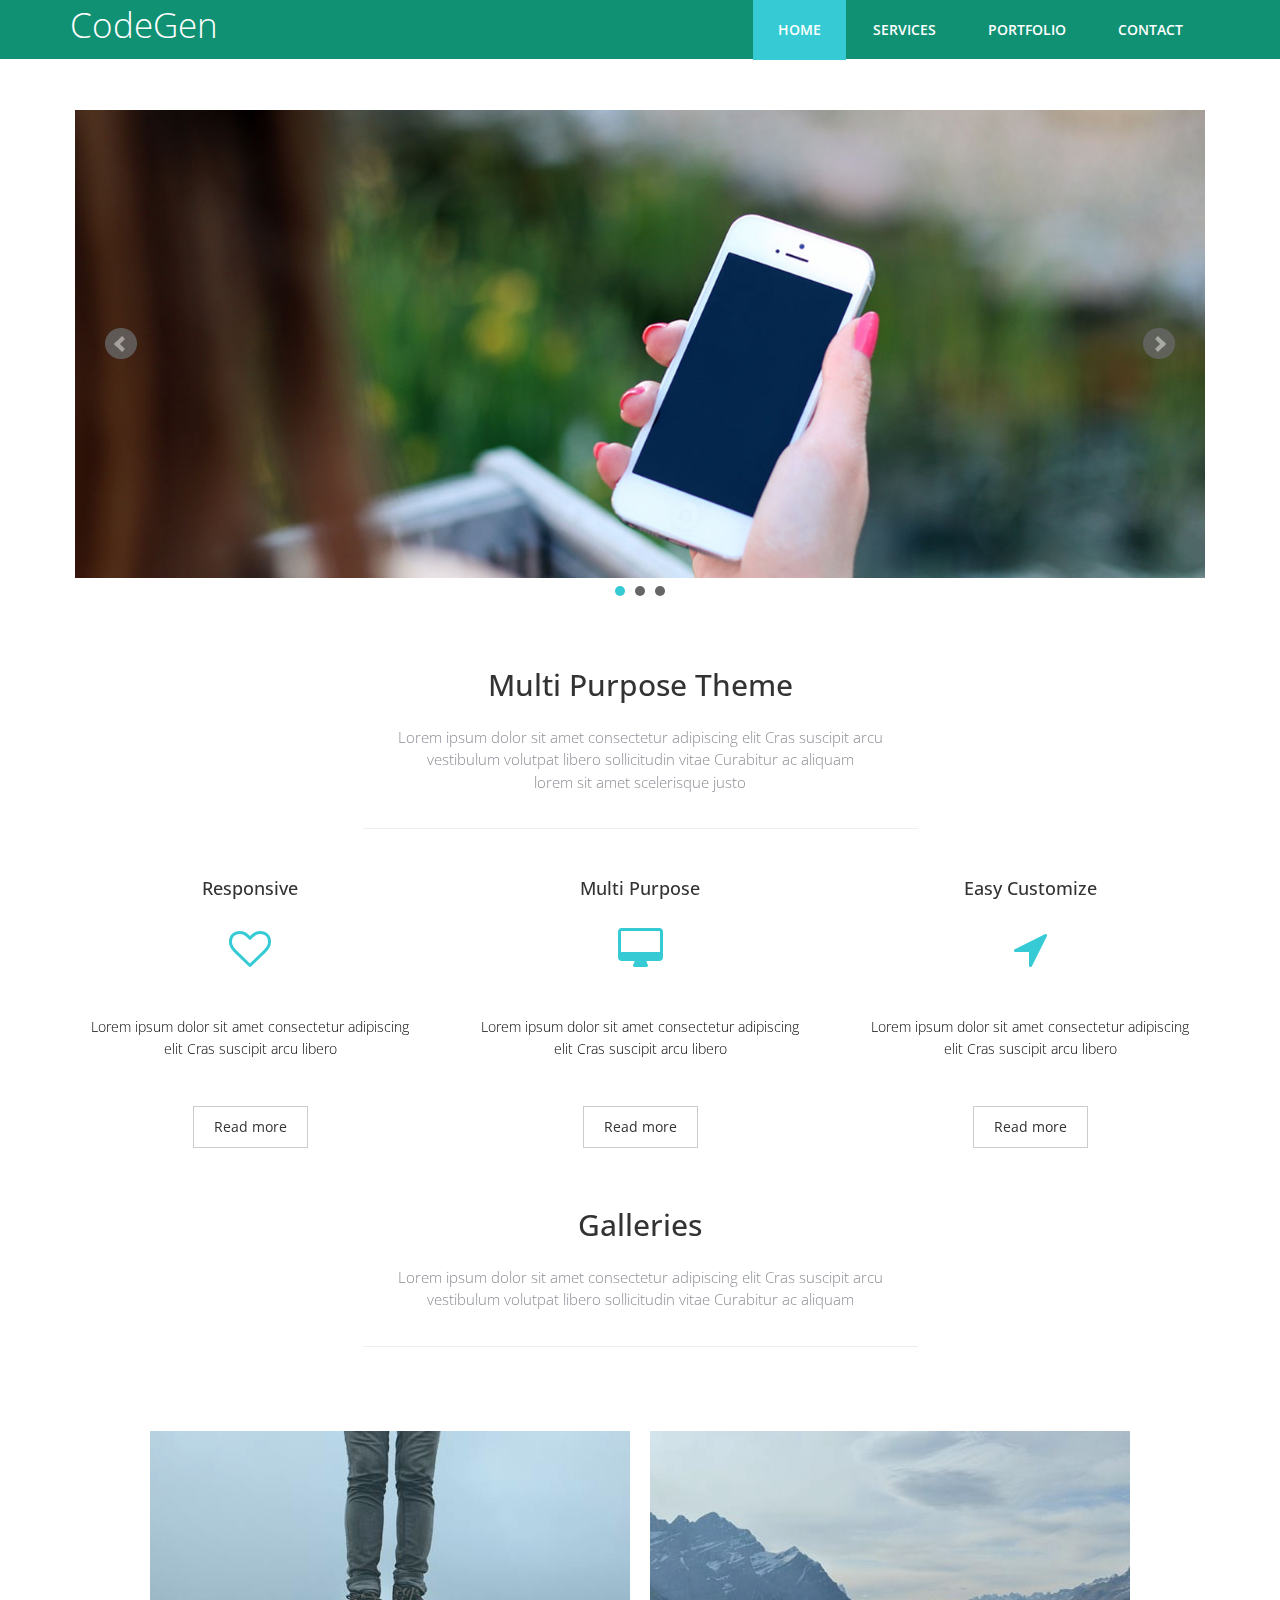
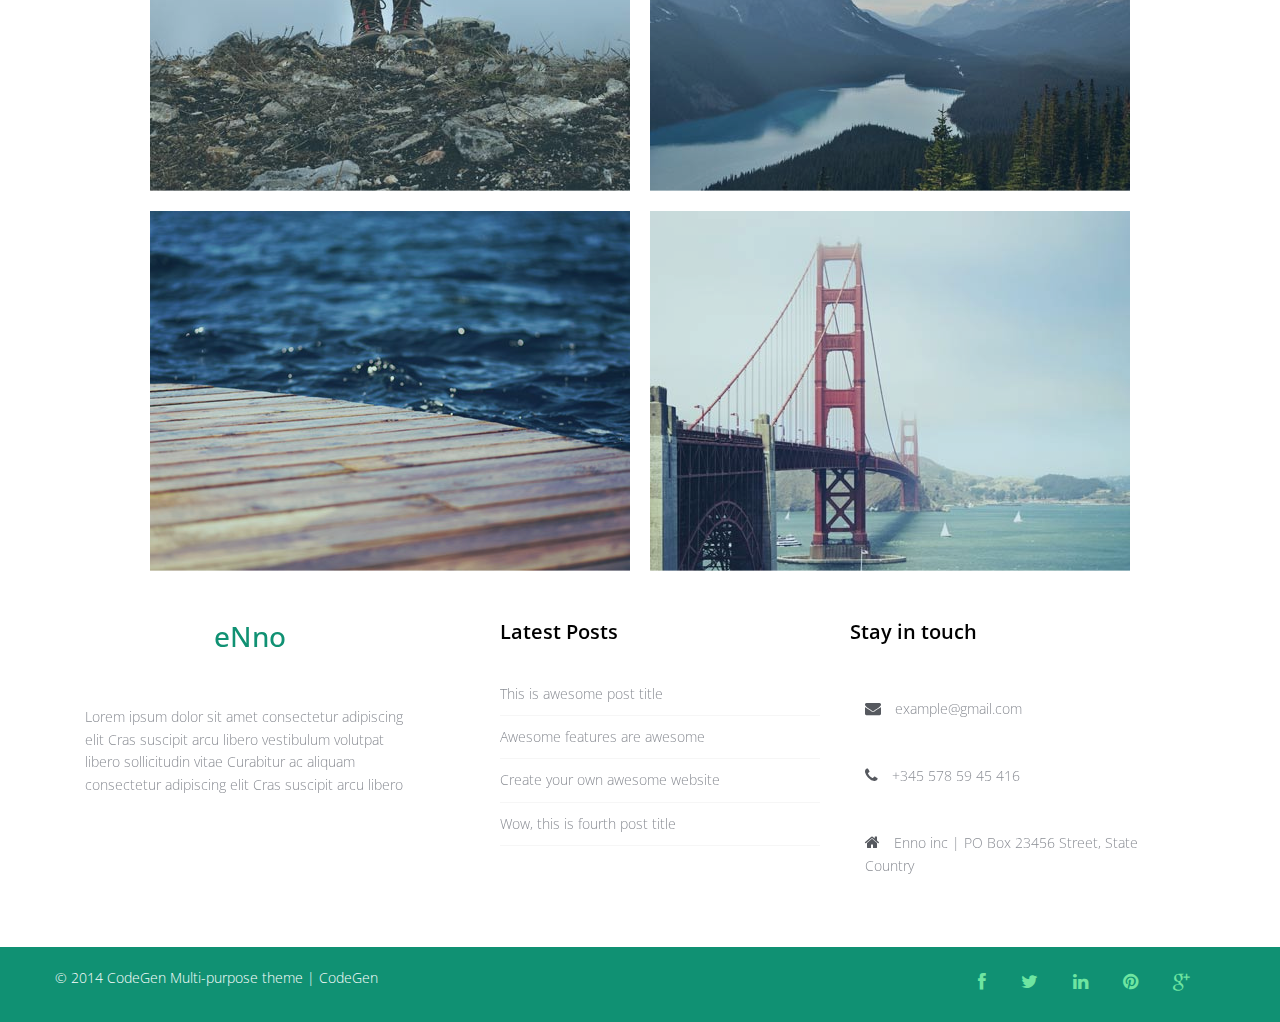
<file: Template/business_CodeGen/index.html>
<!DOCTYPE html>
<html lang="en">
  <head>
    <meta charset="utf-8">
    <meta http-equiv="X-UA-Compatible" content="IE=edge">
    <meta name="viewport" content="width=device-width, initial-scale=1">
    <title>CodeGen</title>

    <!-- Bootstrap -->
    <link href="css/bootstrap.min.css" rel="stylesheet">
	<link rel="stylesheet" href="css/animate.css">
	<link rel="stylesheet" href="css/font-awesome.min.css">
	<link rel="stylesheet" href="css/jquery.bxslider.css">
	<link rel="stylesheet" type="text/css" href="css/normalize.css" />
	<link rel="stylesheet" type="text/css" href="css/demo.css" />
	<link rel="stylesheet" type="text/css" href="css/set1.css" />
	<link href="css/overwrite.css" rel="stylesheet">
	<link href="css/style.css" rel="stylesheet">
      </head>
  <body>
	<nav class="navbar navbar-default navbar-fixed-top" role="navigation">
		<div class="container">
			<!-- Brand and toggle get grouped for better mobile display -->
			<div class="navbar-header">
				<button type="button" class="navbar-toggle collapsed" data-toggle="collapse" data-target=".navbar-collapse.collapse">
					<span class="sr-only">Toggle navigation</span>
					<span class="icon-bar"></span>
					<span class="icon-bar"></span>
					<span class="icon-bar"></span>
				</button>
				<a class="navbar-brand" href="index.html"><span>CodeGen</span></a>
			</div>
			<div class="navbar-collapse collapse">							
				<div class="menu">
					<ul class="nav nav-tabs" role="tablist">
						<li role="presentation" class="active"><a href="index.html">Home</a></li>
						<li role="presentation"><a href="services.html">Services</a></li>
						<li role="presentation"><a href="portfolio.html">Portfolio</a></li>
						<li role="presentation"><a href="contact.html">Contact</a></li>						
					</ul>
				</div>
			</div>			
		</div>
	</nav>
	
	
	<div class="container">
		<div class="row">
			<div class="slider">
				<div class="img-responsive">
					<ul class="bxslider">				
						<li><img src="img/01.jpg" alt=""/></li>								
						<li><img src="img/01.jpg" alt=""/></li>	
						<li><img src="img/01.jpg" alt=""/></li>			
					</ul>
				</div>	
			</div>
		</div>
	</div>
		
	<div class="container">
		<div class="row">
			<div class="col-md-6 col-md-offset-3">
				<div class="text-center">
					<h2>Multi Purpose Theme</h2>
					<p>Lorem ipsum dolor sit amet consectetur adipiscing elit Cras suscipit arcu<br>
					vestibulum volutpat libero sollicitudin vitae Curabitur ac aliquam <br>
					lorem sit amet scelerisque justo</p>
				</div>
				<hr>
			</div>
		</div>
	</div>
	
	<div class="container">
		<div class="row">
			<div class="box">
				<div class="col-md-4">
					<div class="wow bounceIn" data-wow-offset="0" data-wow-delay="0.4s">
						<h4>Responsive</h4>					
							<div class="icon">
								<i class="fa fa-heart-o fa-3x"></i>
							</div>						
						<p>Lorem ipsum dolor sit amet consectetur adipiscing elit Cras suscipit arcu libero</p>
						<div class="ficon">
							<a href="#" class="btn btn-default" role="button">Read more</a>
						</div>
					</div>
				</div>
				
				<div class="col-md-4">
					<div class="wow bounceIn" data-wow-offset="0" data-wow-delay="1.0s">
						<h4>Multi Purpose</h4>
						<div class="icon">
							<i class="fa fa-desktop fa-3x"></i>
						</div>
						<p>Lorem ipsum dolor sit amet consectetur adipiscing elit Cras suscipit arcu libero</p>
						<div class="ficon">
							<a href="#" class="btn btn-default" role="button">Read more</a>
						</div>
					</div>
				</div>
				
				<div class="col-md-4">
					<div class="wow bounceIn" data-wow-offset="0" data-wow-delay="1.6s">
						<h4>Easy Customize</h4>
						<div class="icon">
							<i class="fa fa-location-arrow fa-3x"></i>
						</div>
						<p>Lorem ipsum dolor sit amet consectetur adipiscing elit Cras suscipit arcu libero</p>
						<div class="ficon">
							<a href="#" class="btn btn-default" role="button">Read more</a>
						</div>
					</div>
					
				</div>
				
			</div>
		</div>
	</div>
	
	<div class="container">
		<div class="row">
			<div class="col-md-6 col-md-offset-3">
				<div class="text-center">
					<h2>Galleries</h2>
					<p>Lorem ipsum dolor sit amet consectetur adipiscing elit Cras suscipit arcu<br>
					vestibulum volutpat libero sollicitudin vitae Curabitur ac aliquam <br>
					</p>
				</div>
				<hr>
			</div>
		</div>
	</div>
	
	<div class="content">
		<div class="grid">
			<figure class="effect-zoe">
				<img src="img/25.jpg" alt="img25"/>
				<figcaption>
					<h2>Title <span>Name</span></h2>
					<p class="icon-links">
						<a href="#"><span class="icon-heart"></span></a>
						<a href="#"><span class="icon-eye"></span></a>
						<a href="#"><span class="icon-paper-clip"></span></a>
					</p>
					<p class="description">Zoe never had the patience of her sisters. She deliberately punched the bear in his face.</p>
				</figcaption>			
			</figure>
			<figure class="effect-zoe">
				<img src="img/26.jpg" alt="img26"/>
				<figcaption>
					<h2>Title <span>Name</span></h2>
					<p class="icon-links">
						<a href="#"><span class="icon-heart"></span></a>
						<a href="#"><span class="icon-eye"></span></a>
						<a href="#"><span class="icon-paper-clip"></span></a>
					</p>
					<p class="description">Zoe never had the patience of her sisters. She deliberately punched the bear in his face.</p>
				</figcaption>			
			</figure>
		</div>
	</div>
	
	<div class="content">
		<div class="grid">
			<figure class="effect-zoe">
				<img src="img/27.jpg" alt="img27"/>
				<figcaption>
					<h2>Title <span>Name</span></h2>
					<p class="icon-links">
						<a href="#"><span class="icon-heart"></span></a>
						<a href="#"><span class="icon-eye"></span></a>
						<a href="#"><span class="icon-paper-clip"></span></a>
					</p>
					<p class="description">Zoe never had the patience of her sisters. She deliberately punched the bear in his face.</p>
				</figcaption>			
			</figure>
			<figure class="effect-zoe">
				<img src="img/30.jpg" alt="img30"/>
				<figcaption>
					<h2>Title <span>Name</span></h2>
					<p class="icon-links">
						<a href="#"><span class="icon-heart"></span></a>
						<a href="#"><span class="icon-eye"></span></a>
						<a href="#"><span class="icon-paper-clip"></span></a>
					</p>
					<p class="description">Zoe never had the patience of her sisters. She deliberately punched the bear in his face.</p>
				</figcaption>			
			</figure>
		</div>
	</div>
	
	<footer>
		<div class="inner-footer">
			<div class="container">
				<div class="row">
					<div class="col-md-4 f-about">
						<a href="index.html"><h1><span>e</span>Nno</h1></a>
						<p>Lorem ipsum dolor sit amet consectetur adipiscing elit Cras suscipit arcu libero
						vestibulum volutpat libero sollicitudin vitae Curabitur ac aliquam  consectetur adipiscing elit Cras suscipit arcu libero
						</p>
					</div>
					<div class="col-md-4 l-posts">
						<h3 class="widgetheading">Latest Posts</h3>
						<ul>
							<li><a href="#">This is awesome post title</a></li>
							<li><a href="#">Awesome features are awesome</a></li>
							<li><a href="#">Create your own awesome website</a></li>
							<li><a href="#">Wow, this is fourth post title</a></li>
						</ul>
					</div>
					<div class="col-md-4 f-contact">
						<h3 class="widgetheading">Stay in touch</h3>
						<a href="#"><p><i class="fa fa-envelope"></i> example@gmail.com</p></a>
						<p><i class="fa fa-phone"></i>  +345 578 59 45 416</p>
						<p><i class="fa fa-home"></i> Enno inc  |  PO Box 23456 
							Street, State <br>
							Country</p>
					</div>
				</div>
			</div>
		</div>
		
		
		<div class="last-div">
			<div class="container">
				<div class="row">
					<div class="copyright">
						© 2014 CodeGen Multi-purpose theme | <a target="_blank" href="#">CodeGen</a>
					</div>	
                </div>
			</div>
			<div class="container">
				<div class="row">
					<ul class="social-network">
						<li><a href="#" data-placement="top" title="Facebook"><i class="fa fa-facebook fa-1x"></i></a></li>
						<li><a href="#" data-placement="top" title="Twitter"><i class="fa fa-twitter fa-1x"></i></a></li>
						<li><a href="#" data-placement="top" title="Linkedin"><i class="fa fa-linkedin fa-1x"></i></a></li>
						<li><a href="#" data-placement="top" title="Pinterest"><i class="fa fa-pinterest fa-1x"></i></a></li>
						<li><a href="#" data-placement="top" title="Google plus"><i class="fa fa-google-plus fa-1x"></i></a></li>
					</ul>
				</div>
			</div>
			
			<a href="" class="scrollup"><i class="fa fa-chevron-up"></i></a>	
				
			
		</div>	
	</footer>
	
    <!-- jQuery (necessary for Bootstrap's JavaScript plugins) -->
    <script src="js/jquery-2.1.1.min.js"></script>
    <!-- Include all compiled plugins (below), or include individual files as needed -->
    <script src="js/bootstrap.min.js"></script>
	<script src="js/wow.min.js"></script>
	<script src="js/jquery.easing.1.3.js"></script>
	<script src="js/jquery.isotope.min.js"></script>
	<script src="js/jquery.bxslider.min.js"></script>
	<script type="text/javascript" src="js/fliplightbox.min.js"></script>
	<script src="js/functions.js"></script>	
	<script type="text/javascript">$('.portfolio').flipLightBox()</script>
  </body>
</html>
</file>
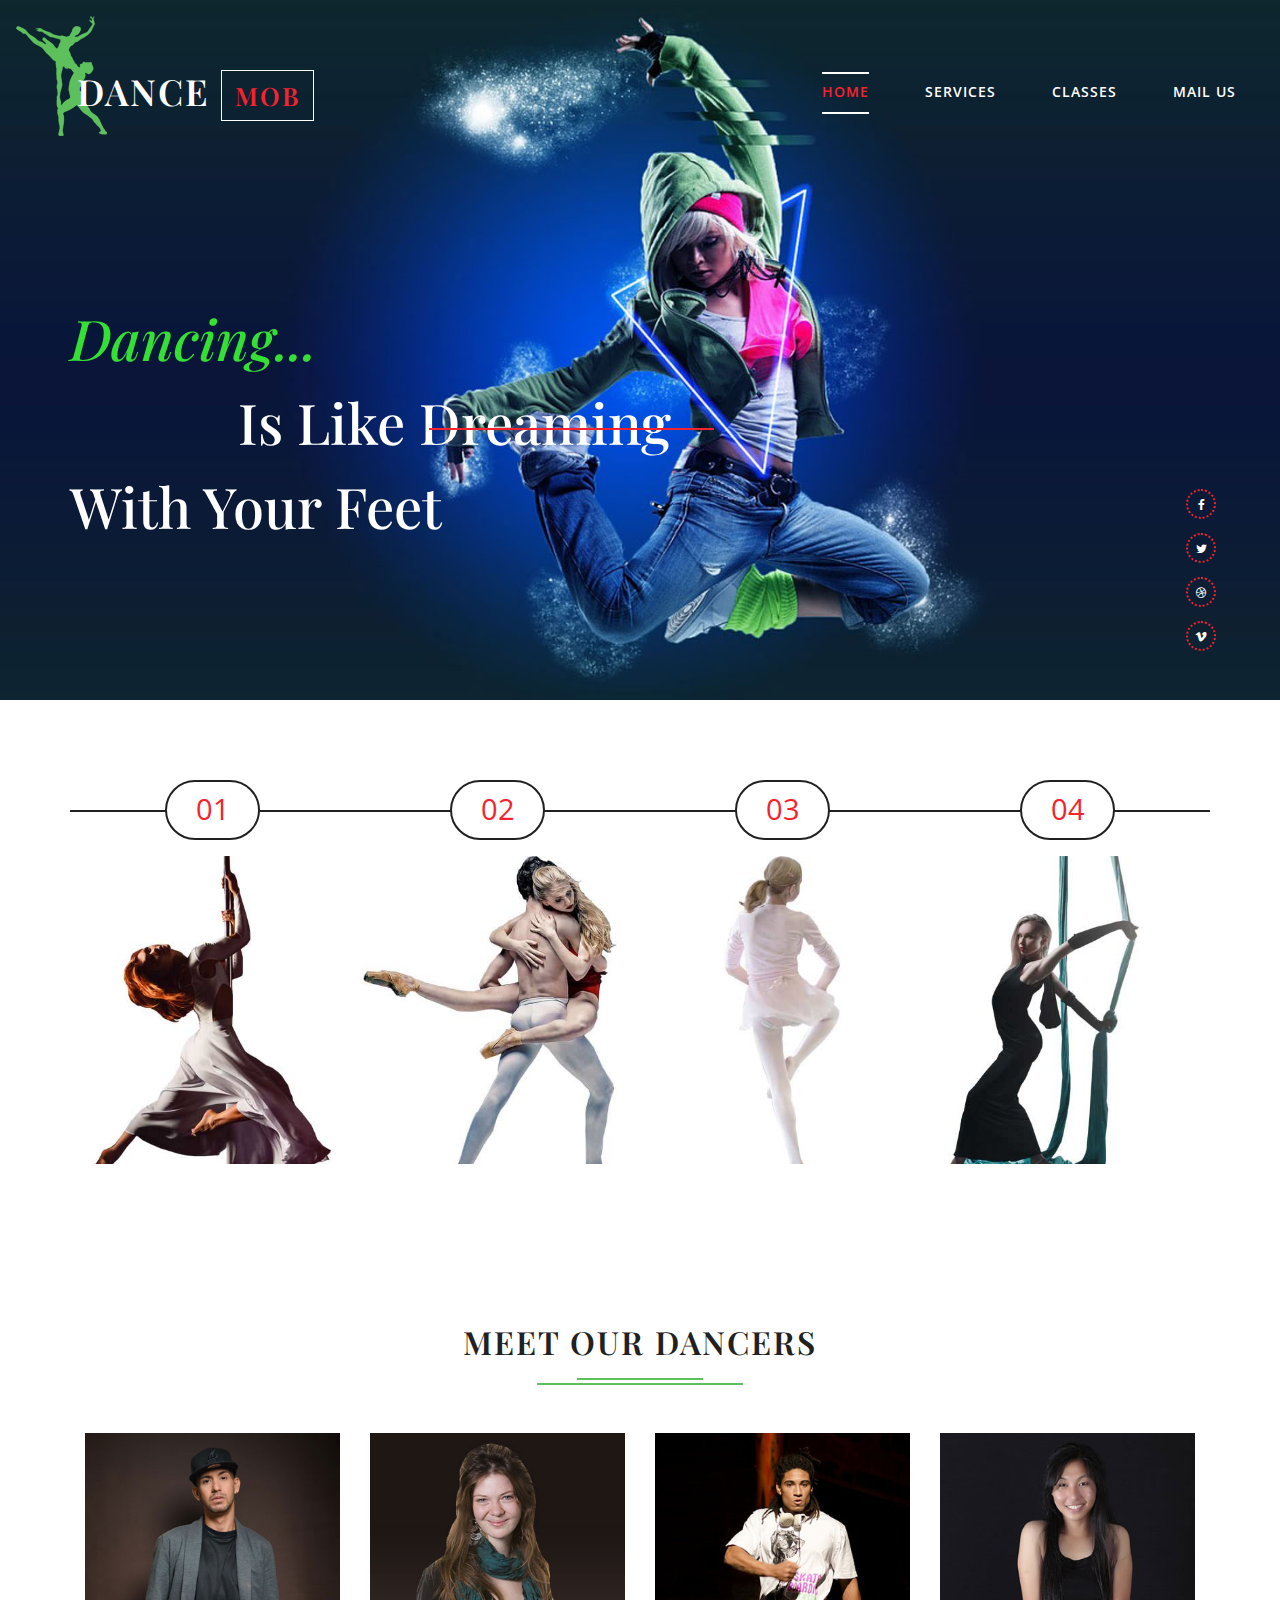
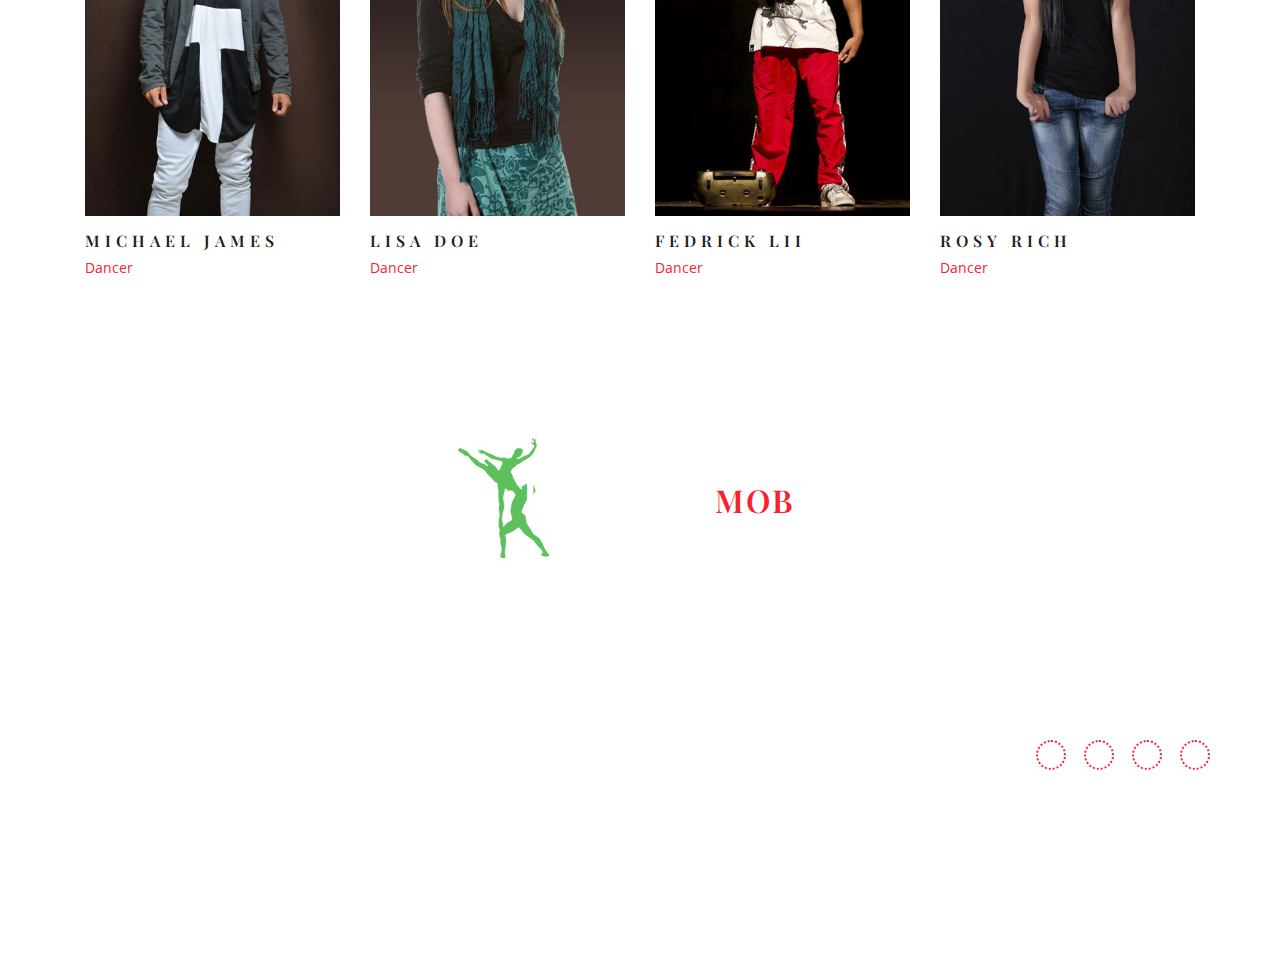
<file: Template/dance_Codegen/index.html>
<!DOCTYPE html>
<html lang="en">
<head>
<title>Entertainment CodeGen</title>
<!-- custom-theme -->
<meta name="viewport" content="width=device-width, initial-scale=1">
<meta http-equiv="Content-Type" content="text/html; charset=utf-8" />
<meta name="keywords" content="Dance Mob Responsive web template, Bootstrap Web Templates, Flat Web Templates, Android Compatible web template, 
Smartphone Compatible web template, free webdesigns for Nokia, Samsung, LG, SonyEricsson, Motorola web design" />
<script type="application/x-javascript"> addEventListener("load", function() { setTimeout(hideURLbar, 0); }, false);
		function hideURLbar(){ window.scrollTo(0,1); } </script>
<!-- //custom-theme -->
<link href="css/bootstrap.css" rel="stylesheet" type="text/css" media="all" />
<link href="css/style.css" rel="stylesheet" type="text/css" media="all" />
<link href="css/popup-box.css" rel="stylesheet" type="text/css" property="" media="all" />
<!-- carousel slider -->  
<link href="css/owl.carousel.css" rel="stylesheet" type="text/css" media="all"> 
<!-- //carousel slider -->  
<!-- gallery -->
<link href="css/lsb.css" rel="stylesheet" type="text/css">
<!-- //gallery -->
<!-- js -->
<script type="text/javascript" src="js/jquery-2.1.4.min.js"></script>
<!-- //js -->
<!-- font-awesome-icons -->
<link href="css/font-awesome.css" rel="stylesheet"> 
<!-- //font-awesome-icons -->
<link href="//fonts.googleapis.com/css?family=Playfair+Display:400,400i,700,700i,900,900i&amp;subset=cyrillic,latin-ext" rel="stylesheet">
<link href="//fonts.googleapis.com/css?family=Open+Sans:300,300i,400,400i,600,600i,700,700i,800,800i&amp;subset=cyrillic,cyrillic-ext,greek,greek-ext,latin-ext,vietnamese" rel="stylesheet">
</head>
	
<body>
<!-- banner -->
	<div class="banner">
		<nav class="navbar navbar-default">
			<div class="navbar-header navbar-left">
				<button type="button" class="navbar-toggle collapsed" data-toggle="collapse" data-target="#bs-example-navbar-collapse-1">
					<span class="sr-only">Toggle navigation</span>
					<span class="icon-bar"></span>
					<span class="icon-bar"></span>
					<span class="icon-bar"></span>
				</button>
				<h1><a class="navbar-brand" href="index.html">Dance <span>Mob</span></a></h1>
			</div>
			<!-- Collect the nav links, forms, and other content for toggling -->
			<div class="collapse navbar-collapse navbar-right" id="bs-example-navbar-collapse-1">
				<nav class="link-effect-8" id="link-effect-8">
					<ul class="nav navbar-nav">
						<li class="active"><a href="index.html">Home</a></li>
						<li><a href="services.html">Services</a></li>
						<li><a href="#">Classes</a></li>
						<li><a href="mail.html">Mail Us</a></li>
					</ul>
				</nav>
			</div>
		</nav>
		<div class="w3_agile_banner_info">
			<div class="container">
				<h2><i>Dancing...</i> <span>is like dreaming</span> with your feet</h2>
			</div>
		</div>
		<div class="agile_banner_social">
			<ul class="agileits_social_list">
				<li><a href="#" class="w3_agile_facebook"><i class="fa fa-facebook" aria-hidden="true"></i></a></li>
				<li><a href="#" class="agile_twitter"><i class="fa fa-twitter" aria-hidden="true"></i></a></li>
				<li><a href="#" class="w3_agile_dribble"><i class="fa fa-dribbble" aria-hidden="true"></i></a></li>
				<li><a href="#" class="w3_agile_vimeo"><i class="fa fa-vimeo" aria-hidden="true"></i></a></li>
			</ul>
		</div>
	</div>
<!-- //banner -->	
<!-- banner-bottom -->
	<div class="banner-bottom">
		<div class="container">
			<div class="col-md-3 w3_agileits_banner_bottom_grid">
				<div class="agileinfo_banner_bottom_grid_main">
					<div class="wthree_banner_bottom_grid1">
						<p>01</p>
					</div>
				</div>
				<div class="agileits_grid">
					<figure class="effect-layla">
						<img src="images/1.jpg" alt=" " class="img-responsive" />
						<figcaption>
							<h3>Dance</h3>
							<p>Dance1</p>
						</figcaption>			
					</figure>
				</div>
			</div>
			<div class="col-md-3 w3_agileits_banner_bottom_grid">
				<div class="agileinfo_banner_bottom_grid_main">
					<div class="wthree_banner_bottom_grid1">
						<p>02</p>
					</div>
				</div>
				<div class="agileits_grid">
					<figure class="effect-layla">
						<img src="images/2.jpg" alt=" " class="img-responsive" />
						<figcaption>
							<h3>Dance</h3>
							<p>Dance2</p>
						</figcaption>			
					</figure>
				</div>
			</div>
			<div class="col-md-3 w3_agileits_banner_bottom_grid">
				<div class="agileinfo_banner_bottom_grid_main">
					<div class="wthree_banner_bottom_grid1">
						<p>03</p>
					</div>
				</div>
				<div class="agileits_grid">
					<figure class="effect-layla">
						<img src="images/3.jpg" alt=" " class="img-responsive" />
						<figcaption>
							<h3>Dance</h3>
							<p>Dance3</p>
						</figcaption>			
					</figure>
				</div>
			</div>
			<div class="col-md-3 w3_agileits_banner_bottom_grid">
				<div class="agileinfo_banner_bottom_grid_main">
					<div class="wthree_banner_bottom_grid1">
						<p>04</p>
					</div>
				</div>
				<div class="agileits_grid">
					<figure class="effect-layla">
						<img src="images/4.jpg" alt=" " class="img-responsive" />
						<figcaption>
							<h3>Dance</h3>
							<p>Dance4</p>
						</figcaption>			
					</figure>
				</div>
			</div>
			<div class="clearfix"> </div>
		</div>
	</div>
<!-- //banner-bottom -->
<!-- pop-up-box -->    
	<div id="small-dialog" class="mfp-hide">
		<iframe src="https://player.vimeo.com/video/92598159"></iframe>
	</div>
	
	<script src="js/jquery.magnific-popup.js" type="text/javascript"></script>
	<script>
		$(document).ready(function() {
			$('.popup-with-zoom-anim').magnificPopup({
				type: 'inline',
				fixedContentPos: false,
				fixedBgPos: true,
				overflowY: 'auto',
				closeBtnInside: true,
				preloader: false,
				midClick: true,
				removalDelay: 300,
				mainClass: 'my-mfp-zoom-in'
			});																	
		});
	</script>
<!-- //pop-up-box -->    
<!-- gallery-pop-up -->
	<script src="js/lsb.min.js"></script>
	<script>
	$(window).load(function() {
		  $.fn.lightspeedBox();
		});
	</script>
<!-- //gallery-pop-up -->
<!-- team -->
	<div class="banner-bottom">
		<div class="container">
			<h3 class="wthree_head agile_head1">Meet our Dancers</h3>
			<div class="w3_testimonials_grids">
				<div class="col-md-3 w3layouts_team_grid">
					<div class="agileits_grid w3_team_grid1">
							<img src="images/12.jpg" alt=" " class="img-responsive" />	
					</div>
					<h4>Michael James</h4>
					<p>Dancer</p>
				</div>
				<div class="col-md-3 w3layouts_team_grid">
					<div class="agileits_grid w3_team_grid1">
						<img src="images/14.jpg" alt=" " class="img-responsive" />
					</div>
					<h4>Lisa Doe</h4>
					<p>Dancer</p>
				</div>
				<div class="col-md-3 w3layouts_team_grid">
					<div class="agileits_grid w3_team_grid1">
						<img src="images/13.jpg" alt=" " class="img-responsive" />
						</div>
					<h4>Fedrick Lii</h4>
					<p>Dancer</p>
				</div>
				<div class="col-md-3 w3layouts_team_grid">
					<div class="agileits_grid w3_team_grid1">
						<img src="images/15.jpg" alt=" " class="img-responsive" />
					</div>
					<h4>Rosy Rich</h4>
					<p>Dancer</p>
				</div>
				<div class="clearfix"> </div>
				</div>
		</div>
	</div>
<!-- //team -->
<!-- footer -->
	<div class="footer">
		<div class="container">
			<h2><a href="index.html">Dance <span>Mob</span></a></h2>
			<h3>(+000) 123 456 789</h3>
			<div class="agileits_w3layouts_nav">
				<div class="agileits_w3layouts_nav_left">
				</div>
				<div class="agileits_w3layouts_nav_right">
					<ul class="agileits_social_list">
						<li><a href="#" class="w3_agile_facebook"><i class="fa fa-facebook" aria-hidden="true"></i></a></li>
						<li><a href="#" class="agile_twitter"><i class="fa fa-twitter" aria-hidden="true"></i></a></li>
						<li><a href="#" class="w3_agile_dribble"><i class="fa fa-dribbble" aria-hidden="true"></i></a></li>
						<li><a href="#" class="w3_agile_vimeo"><i class="fa fa-vimeo" aria-hidden="true"></i></a></li>
					</ul>
				</div>
				<div class="clearfix"> </div>
			</div>
			<p>© 2017 CodeGen. All rights reserved | Design by CodeGen </a></p>
			
		</div>
	</div>
<!-- //footer -->
<!-- for bootstrap working -->
	<script src="js/bootstrap.js"></script>
<!-- //for bootstrap working -->
<!-- start-smooth-scrolling -->
<script type="text/javascript" src="js/move-top.js"></script>
<script type="text/javascript" src="js/easing.js"></script>
<script type="text/javascript">
	jQuery(document).ready(function($) {
		$(".scroll").click(function(event){		
			event.preventDefault();
			$('html,body').animate({scrollTop:$(this.hash).offset().top},1000);
		});
	});
</script>
<!-- start-smooth-scrolling -->
<!-- here stars scrolling icon -->
	<script type="text/javascript">
		$(document).ready(function() {								
			$().UItoTop({ easingType: 'easeOutQuart' });
								
			});
	</script>
<!-- //here ends scrolling icon -->
</body>
</html>
</file>
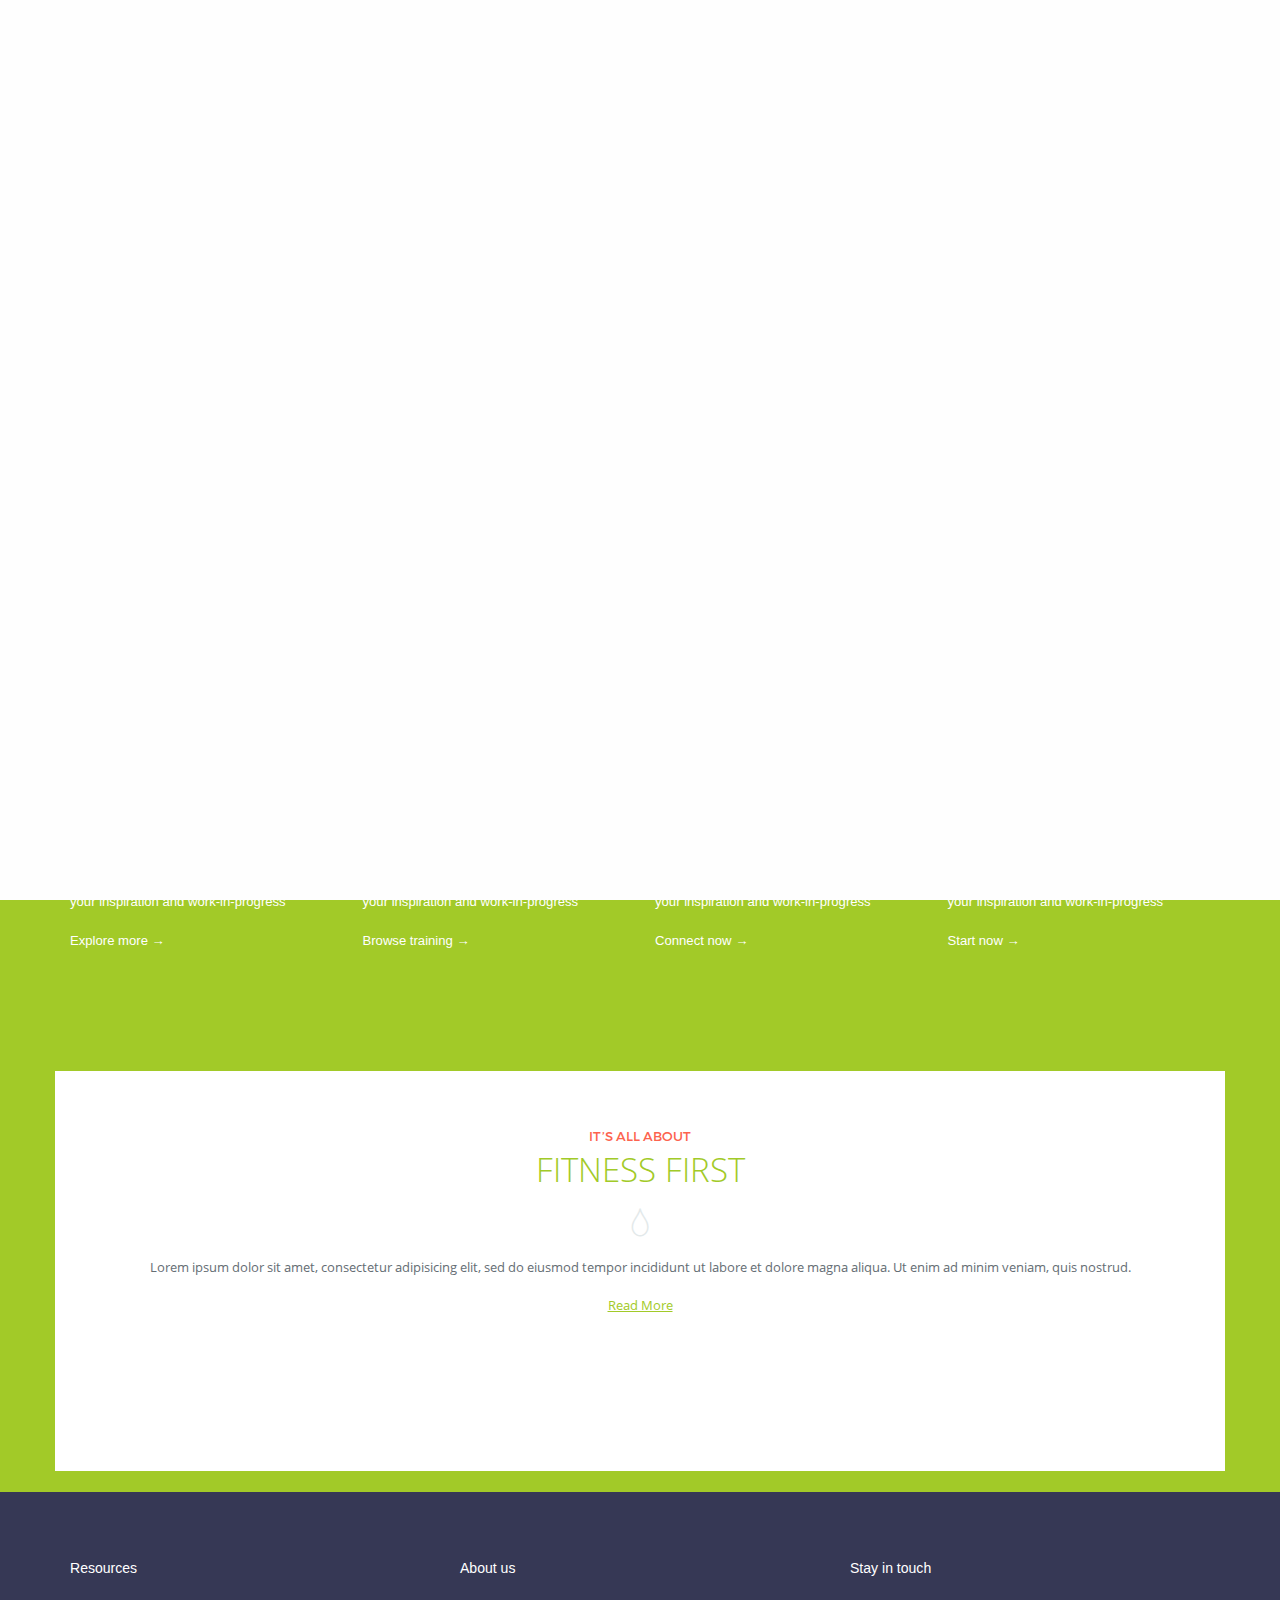
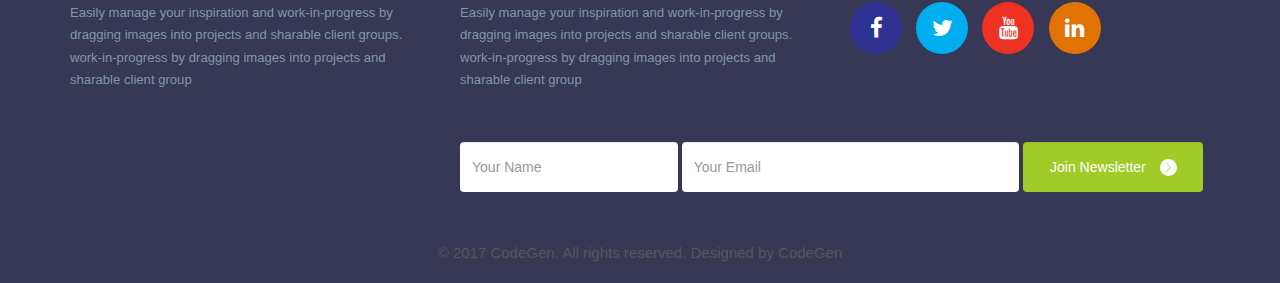
<file: Template/fitness_CodeGen/index.html>
<!doctype html>
<html class="no-js" lang=""> <!--<![endif]-->
    <head>
        <meta charset="utf-8">
        <meta http-equiv="X-UA-Compatible" content="IE=edge,chrome=1">
        <title>Fitness CodeGen</title>
        <meta name="description" content="">
        <meta name="viewport" content="width=device-width, initial-scale=1">
        <link rel="apple-touch-icon" href="apple-touch-icon.png">

        <!--<link href='https://fonts.googleapis.com/css?family=Titillium+Web:400,200,300,600,700' rel='stylesheet' type='text/css'>-->
        <link rel="stylesheet" href="assets/css/fonticons.css">
        <link rel="stylesheet" href="assets/fonts/stylesheet.css">
        <link rel="stylesheet" href="assets/css/font-awesome.min.css">
        <link rel="stylesheet" href="assets/css/bootstrap.min.css">
        <!--        <link rel="stylesheet" href="assets/css/bootstrap-theme.min.css">-->


        <!--For Plugins external css-->
        <link rel="stylesheet" href="assets/css/plugins.css" />

        <!--Theme custom css -->
        <link rel="stylesheet" href="assets/css/style.css">

        <!--Theme Responsive css-->
        <link rel="stylesheet" href="assets/css/responsive.css" />

        <script src="assets/js/vendor/modernizr-2.8.3-respond-1.4.2.min.js"></script>
    </head>
    <body data-spy="scroll" data-target="#navmenu">
        <!--[if lt IE 8]>
            <p class="browserupgrade">You are using an <strong>outdated</strong> browser. Please <a href="http://browsehappy.com/">upgrade your browser</a> to improve your experience.</p>
        <![endif]-->

		
		<div class='preloader'><div class='loaded'>&nbsp;</div></div>
        <!--Home page style-->

        <header id="main_menu" class="header navbar-fixed-top">            
            <div class="main_menu_bg">
                <div class="container">
                    <div class="row">
                        <div class="nave_menu">
                            <nav class="navbar navbar-default" id="#navmenu">
                                <div class="container-fluid">
                                    <!-- Brand and toggle get grouped for better mobile display -->
                                    <div class="navbar-header">
                                        <button type="button" class="navbar-toggle collapsed" data-toggle="collapse" data-target="#bs-example-navbar-collapse-1" aria-expanded="false">
                                            <span class="sr-only">Toggle navigation</span>
                                            <span class="icon-bar"></span>
                                            <span class="icon-bar"></span>
                                            <span class="icon-bar"></span>
                                        </button>
                                        <a class="navbar-brand" href="#home">
                                            <img src="assets/images/logo.png"/>
                                        </a>
                                    </div>

                                    <!-- Collect the nav links, forms, and other content for toggling -->



                                    <div class="collapse navbar-collapse" id="bs-example-navbar-collapse-1">

                                        <ul class="nav navbar-nav navbar-right">
                                            <li><a href="#home">Home</a></li>
                                            <li><a href="#about">About</a></li>
                                            <li><a href="#bigidea">Services</a></li>
                                            <li><a href="#footer">Contact</a></li>
                                        </ul>
                                    </div>

                                </div>
                            </nav>
                        </div>	
                    </div>

                </div>

            </div>
        </header> <!--End of header -->



        <section id="home" class="home">
            <div class="home_overlay">
                <div class="container">
                    <div class="row">
                        <div class="main_slider_area">
                            <div class="slider">
                                <div class="single_slider">
                                    <h2>Fitness in a can <span>/</span></h2>
                                    <p>Yes you can  <span class="slash">/</span></p>
                                </div>
                            </div>
                        </div>
                    </div>
                </div>
            </div>
        </section><!-- End of Banner Section -->


        <section id="about" class="about">
            <div class="container">
                <div class="row">
                    <div class="main_about_area">
                        <div class="features_area">
                            <div class="col-sm-3">
                                <div class="single_features">
                                    <div class="feature_icon"><i class="lnr lnr-cloud"></i></div>
                                    <h2>Resources</h2>
                                    <p>Easily manage your inspiration and work-in-progress by dragging 
                                        images into projects and sharable client groups. 
                                        Easily manage your inspiration and work-in-progress </p>
                                    <a href="">Explore more →</a>
                                </div>
                            </div>
                            <div class="col-sm-3">
                                <div class="single_features">
                                    <div class="feature_icon"><i class="lnr lnr-cloud"></i></div>
                                    <h2>Resources</h2>
                                    <p>Easily manage your inspiration and work-in-progress by dragging 
                                        images into projects and sharable client groups. 
                                        Easily manage your inspiration and work-in-progress </p>
                                    <a href="">Browse training →</a>
                                </div>
                            </div>
                            <div class="col-sm-3">
                                <div class="single_features">
                                    <div class="feature_icon"><i class="lnr lnr-cloud"></i></div>
                                    <h2>Resources</h2>
                                    <p>Easily manage your inspiration and work-in-progress by dragging 
                                        images into projects and sharable client groups. 
                                        Easily manage your inspiration and work-in-progress </p>
                                    <a href="">Connect now →</a>
                                </div>
                            </div>
                            <div class="col-sm-3">
                                <div class="single_features">
                                    <div class="feature_icon"><i class="lnr lnr-cloud"></i></div>
                                    <h2>Resources</h2>
                                    <p>Easily manage your inspiration and work-in-progress by dragging 
                                        images into projects and sharable client groups. 
                                        Easily manage your inspiration and work-in-progress </p>
                                    <a href="">Start now →</a>
                                </div>
                            </div>
                        </div>
                        
                    </div>
                </div>
			</div>
		</section>
		
		<section id="bigidea" class="about">
			<div class="container">
                <div class="row">
                    <div class="first_fitness_area">
                        <div class="col-lg-12 no-padding">
                            <div class="single_left_first_fitness text-center">
                                <div class="left_first_fitness_heading">
                                    <h5>it’s all about</h5>
                                    <h3>fitness first</h3>
                                </div>
                                <div class="left_first_fitness_icon">
                                    <i class="lnr lnr-drop"></i>
                                </div>
                                <div class="left_first_fitness_content">
                                    <p>Lorem ipsum dolor sit amet, consectetur adipisicing elit, sed do eiusmod tempor incididunt ut labore et dolore magna aliqua. 
                                        Ut enim ad minim veniam, quis nostrud.</p>
                                    <a href="#">Read More</a>
                                </div>
                            </div>
                        </div>
                    </div>
                </div>
			</div><br>
        </section>
		
        <footer id="footer" class="footer">
            <div class="container">
                <div class="row">
                    <div class="footer_widget_area">
                        <div class="col-sm-4">
                            <div class="single_widget">
                                <h4>Resources</h4>
                                <p>Easily manage your inspiration and work-in-progress by dragging images into projects and sharable client groups. 
                                    work-in-progress by dragging images into projects and sharable client group</p>
                            </div>
                        </div>
                        <div class="col-sm-8">

                            <div class="single_top_widget_right">
                                <div class="row">
                                    <div class="col-sm-6">
                                        <div class="single_widget single_top_widget_right_about">
                                            <h4>About us</h4>
                                            <p>Easily manage your inspiration and work-in-progress by dragging images into projects and sharable client groups. 
                                                work-in-progress by dragging images into projects and sharable client group</p>
                                        </div>
                                    </div>
                                    <div class="col-sm-6">
                                        <div class="single_widget single_top_widget_right_socail">
                                            <h4>Stay in touch</h4>
                                            
                                            <div class="socail_area">
                                                <a href=""><i class="fa fa-facebook"></i></a>
                                                <a href=""><i class="fa fa-twitter"></i></a>
                                                <a href=""><i class="fa fa-youtube"></i></a>
                                                <a href=""><i class="fa fa-linkedin"></i></a>
                                            </div>
                                        </div>
                                    </div>
                                </div>
                            </div>

                            <div class="single_bottom_widget">
                                <div class="form-group">
                                    <input type="text" class="form-control" name="name" placeholder="Your Name" required="">
                                    <input type="email" class="form-control" name="name" placeholder="Your Email" required="">
                                    <button type="submit" class="form-control">Join Newsletter <i class="lnr lnr-chevron-right"></i></button>
                                </div>
                            </div>

                        </div>
                    </div>
                    <div class="main_footer text-center">                      
						<div class="copy">© 2017 CodeGen. All rights reserved. Designed by CodeGen </div>
                    </div>
                </div>
            </div>
        </footer><!-- End of footer section -->

        <!-- STRAT SCROLL TO TOP -->

        <div class="scrollup">
            <a href="#"><i class="fa fa-chevron-up"></i></a>
        </div>

        <script src="assets/js/vendor/jquery-1.11.2.min.js"></script>
        <script src="assets/js/vendor/bootstrap.min.js"></script>
        <script src="assets/js/vendor/isotope.min.js"></script>

        <script src="assets/js/jquery.easypiechart.min.js"></script>
        <script src="assets/js/jquery.mixitup.min.js"></script>
        <script src="assets/js/jquery.easing.1.3.js"></script>
        <script src="http://maps.google.com/maps/api/js"></script>
        <script src="assets/js/gmaps.min.js"></script>
        <script>
            var map = new GMaps({
                el: '.map',
                scrollwheel: false,
                lat: -12.043333,
                lng: -77.028333
            });
        </script>

        <script src="assets/js/plugins.js"></script>
        <script src="assets/js/main.js"></script>

    </body>
</html>
</file>
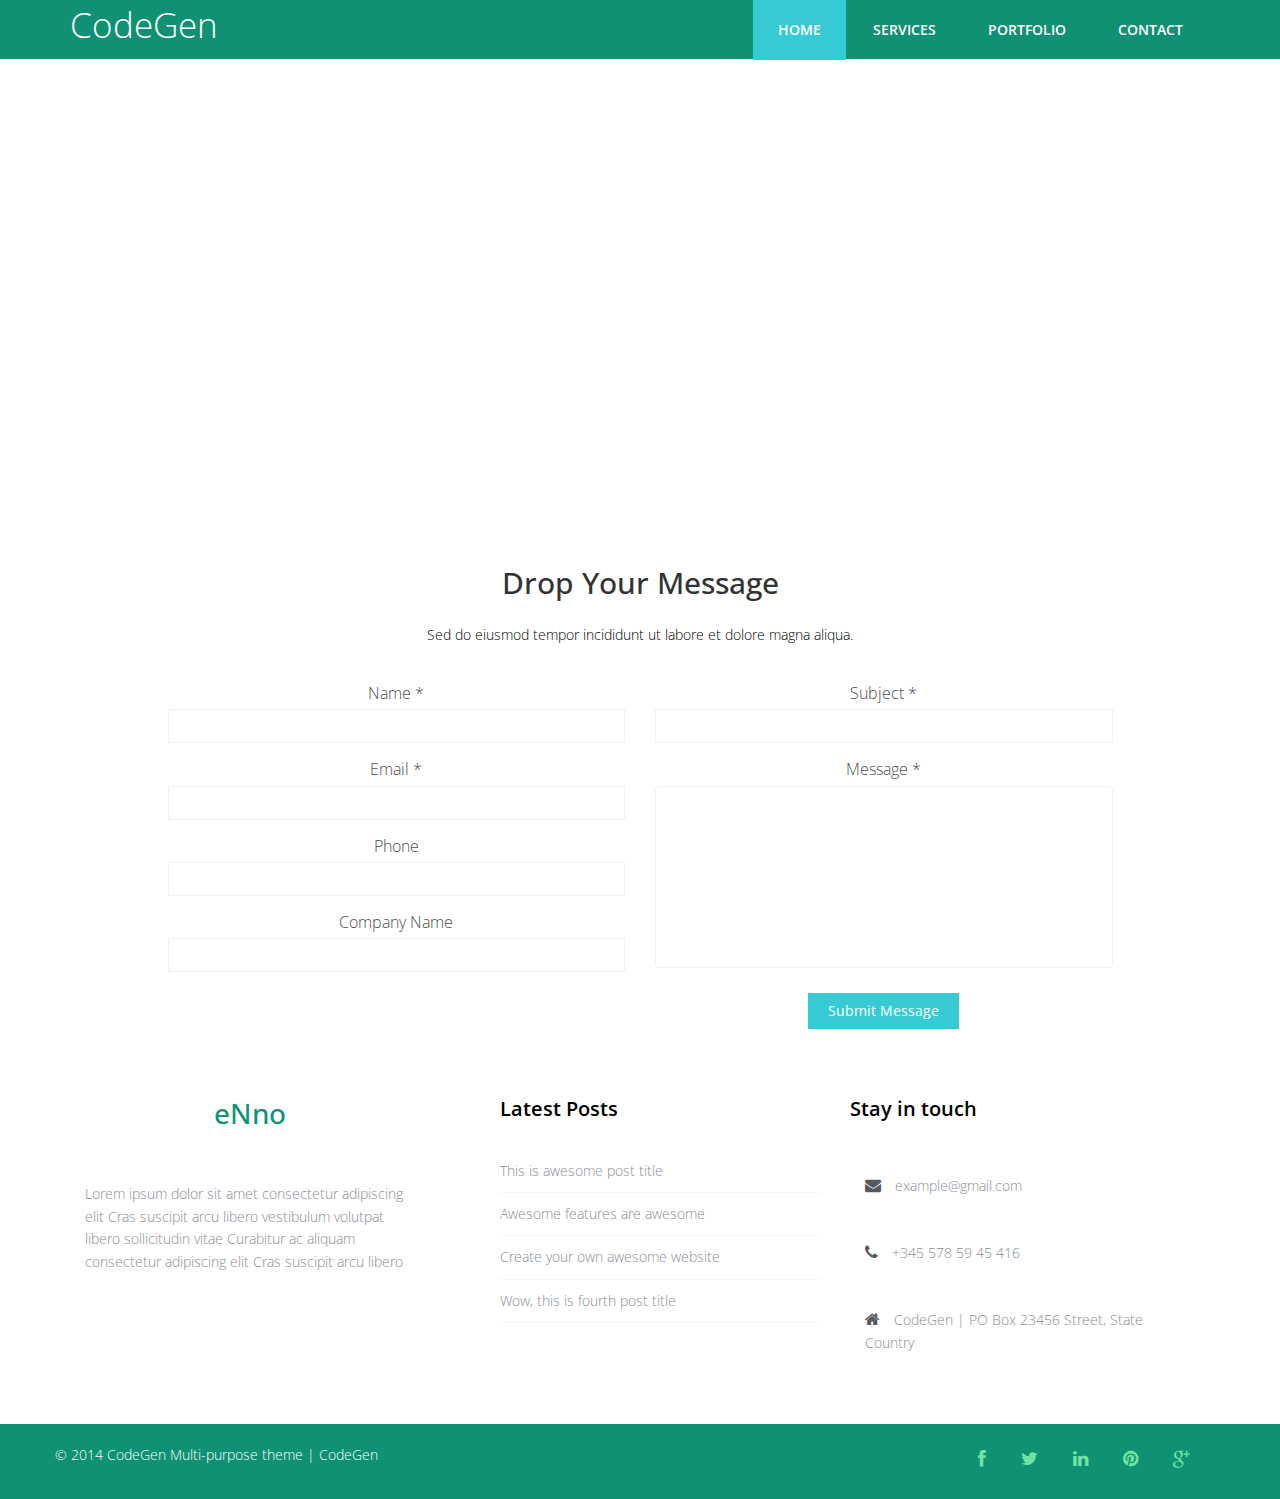
<file: Template/business_CodeGen/contact.html>
<!DOCTYPE html>
<html lang="en">
  <head>
    <meta charset="utf-8">
    <meta http-equiv="X-UA-Compatible" content="IE=edge">
    <meta name="viewport" content="width=device-width, initial-scale=1">
    <title>CodeGen</title>

    <!-- Bootstrap -->
    <link href="css/bootstrap.min.css" rel="stylesheet">
	<link rel="stylesheet" href="css/animate.css">
	<link rel="stylesheet" href="css/font-awesome.min.css">
	<link rel="stylesheet" href="css/font-awesome.css">
	<link rel="stylesheet" href="css/jquery.bxslider.css">
	<link rel="stylesheet" type="text/css" href="css/normalize.css" />
	<link rel="stylesheet" type="text/css" href="css/demo.css" />
	<link rel="stylesheet" type="text/css" href="css/set1.css" />
	<link href="css/overwrite.css" rel="stylesheet">
	<link href="css/style.css" rel="stylesheet">
    <!-- HTML5 shim and Respond.js for IE8 support of HTML5 elements and media queries -->
    <!-- WARNING: Respond.js doesn't work if you view the page via file:// -->
    <!--[if lt IE 9]>
      <script src="https://oss.maxcdn.com/html5shiv/3.7.2/html5shiv.min.js"></script>
      <script src="https://oss.maxcdn.com/respond/1.4.2/respond.min.js"></script>
    <![endif]-->
  </head>
  <body>
	<nav class="navbar navbar-default navbar-fixed-top" role="navigation">
		<div class="container">
			<!-- Brand and toggle get grouped for better mobile display -->
			<div class="navbar-header">
				<button type="button" class="navbar-toggle collapsed" data-toggle="collapse" data-target=".navbar-collapse.collapse">
					<span class="sr-only">Toggle navigation</span>
					<span class="icon-bar"></span>
					<span class="icon-bar"></span>
					<span class="icon-bar"></span>
				</button>
				<a class="navbar-brand" href="index.html"><span>CodeGen</span></a>
			</div>
			<div class="navbar-collapse collapse">							
				<div class="menu">
					<ul class="nav nav-tabs" role="tablist">
						<li role="presentation" class="active"><a href="index.html">Home</a></li>
						<li role="presentation"><a href="services.html">Services</a></li>
						<li role="presentation"><a href="portfolio.html">Portfolio</a></li>
						<li role="presentation"><a href="contact.html">Contact</a></li>						
					</ul>
				</div>
			</div>			
		</div>
	</nav>
	
	<div class="map">
		<iframe src="https://maps.google.com/maps?f=q&amp;source=s_q&amp;hl=en&amp;geocode=&amp;q=Kuningan,+Jakarta+Capital+Region,+Indonesia&amp;aq=3&amp;oq=kuningan+&amp;sll=37.0625,-95.677068&amp;sspn=37.410045,86.572266&amp;ie=UTF8&amp;hq=&amp;hnear=Kuningan&amp;t=m&amp;z=14&amp;ll=-6.238824,106.830177&amp;output=embed">
		</iframe>
	</div>
	
	<section id="contact-page">
        <div class="container">
            <div class="center">        
                <h2>Drop Your Message</h2>
                <p>Sed do eiusmod tempor incididunt ut labore et dolore magna aliqua.</p>
            </div> 
            <div class="row contact-wrap"> 
                <div class="status alert alert-success" style="display: none"></div>
                <form id="main-contact-form" class="contact-form" name="contact-form" method="post" action="sendemail.php">
                    <div class="col-sm-5 col-sm-offset-1">
                        <div class="form-group">
                            <label>Name *</label>
                            <input type="text" name="name" class="form-control" required="required">
                        </div>
                        <div class="form-group">
                            <label>Email *</label>
                            <input type="email" name="email" class="form-control" required="required">
                        </div>
                        <div class="form-group">
                            <label>Phone</label>
                            <input type="number" class="form-control">
                        </div>
                        <div class="form-group">
                            <label>Company Name</label>
                            <input type="text" class="form-control">
                        </div>                        
                    </div>
                    <div class="col-sm-5">
                        <div class="form-group">
                            <label>Subject *</label>
                            <input type="text" name="subject" class="form-control" required="required">
                        </div>
                        <div class="form-group">
                            <label>Message *</label>
                            <textarea name="message" id="message" required="required" class="form-control" rows="8"></textarea>
                        </div>                        
                        <div class="form-group">
                            <button type="submit" name="submit" class="btn btn-primary btn-lg" required="required">Submit Message</button>
                        </div>
                    </div>
                </form> 
            </div><!--/.row-->
        </div><!--/.container-->
    </section><!--/#contact-page-->
	
	<footer>
		<div class="inner-footer">
			<div class="container">
				<div class="row">
					<div class="col-md-4 f-about">
						<a href="index.html"><h1><span>e</span>Nno</h1></a>
						<p>Lorem ipsum dolor sit amet consectetur adipiscing elit Cras suscipit arcu libero
						vestibulum volutpat libero sollicitudin vitae Curabitur ac aliquam  consectetur adipiscing elit Cras suscipit arcu libero
						</p>
					</div>
					<div class="col-md-4 l-posts">
						<h3 class="widgetheading">Latest Posts</h3>
						<ul>
							<li><a href="#">This is awesome post title</a></li>
							<li><a href="#">Awesome features are awesome</a></li>
							<li><a href="#">Create your own awesome website</a></li>
							<li><a href="#">Wow, this is fourth post title</a></li>
						</ul>
					</div>
					<div class="col-md-4 f-contact">
						<h3 class="widgetheading">Stay in touch</h3>
						<a href="#"><p><i class="fa fa-envelope"></i> example@gmail.com</p></a>
						<p><i class="fa fa-phone"></i>  +345 578 59 45 416</p>
						<p><i class="fa fa-home"></i> CodeGen  |  PO Box 23456 
							Street, State <br>
							Country</p>
					</div>
				</div>
			</div>
		</div>
			
		<div class="last-div">
			<div class="container">
				<div class="row">
					<div class="copyright">
						© 2014 CodeGen Multi-purpose theme | <a target="_blank" href="#">CodeGen</a>
					</div>
                    <!-- 
                        All links in the footer should remain intact. 
                        Licenseing information is available at: http://bootstraptaste.com/license/
                        You can buy this theme without footer links online at: http://bootstraptaste.com/buy/?theme=eNno
                    -->
				</div>
			</div>
			<div class="container">
				<div class="row">
					<ul class="social-network">
						<li><a href="#" data-placement="top" title="Facebook"><i class="fa fa-facebook fa-1x"></i></a></li>
						<li><a href="#" data-placement="top" title="Twitter"><i class="fa fa-twitter fa-1x"></i></a></li>
						<li><a href="#" data-placement="top" title="Linkedin"><i class="fa fa-linkedin fa-1x"></i></a></li>
						<li><a href="#" data-placement="top" title="Pinterest"><i class="fa fa-pinterest fa-1x"></i></a></li>
						<li><a href="#" data-placement="top" title="Google plus"><i class="fa fa-google-plus fa-1x"></i></a></li>
					</ul>
				</div>
			</div>
			<a href="" class="scrollup"><i class="fa fa-chevron-up"></i></a>	
		</div>			
	</footer>
	
    <!-- jQuery (necessary for Bootstrap's JavaScript plugins) -->
    <script src="js/jquery-2.1.1.min.js"></script>
    <!-- Include all compiled plugins (below), or include individual files as needed -->
    <script src="js/bootstrap.min.js"></script>
	<script src="js/wow.min.js"></script>
	<script src="js/jquery.easing.1.3.js"></script>
	<script src="js/jquery.isotope.min.js"></script>
	<script src="js/jquery.bxslider.min.js"></script>
	<script type="text/javascript" src="js/fliplightbox.min.js"></script>
	<script src="js/functions.js"></script>
	<script type="text/javascript">$('.portfolio').flipLightBox()</script>
  </body>
</html>
</file>
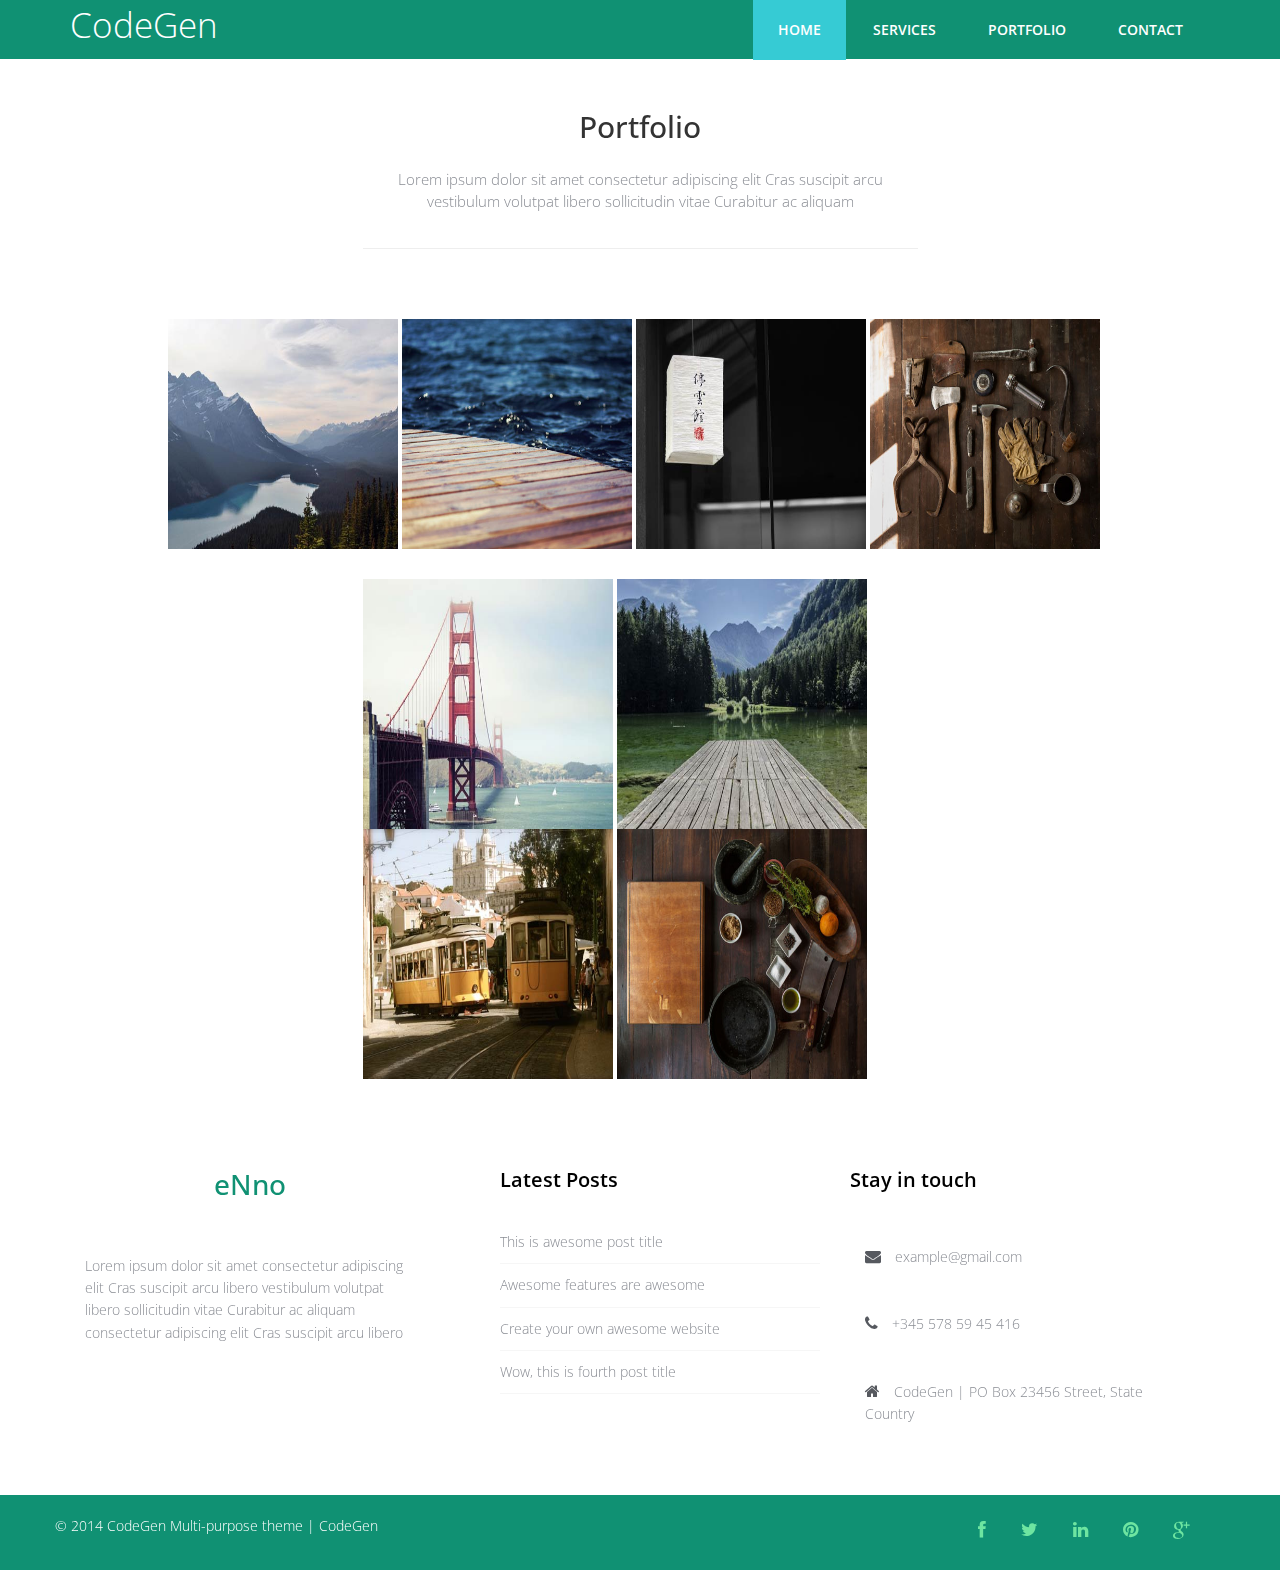
<file: Template/business_CodeGen/portfolio.html>
<!DOCTYPE html>
<html lang="en">
  <head>
    <meta charset="utf-8">
    <meta http-equiv="X-UA-Compatible" content="IE=edge">
    <meta name="viewport" content="width=device-width, initial-scale=1">
    <title>CodeGen</title>

    <!-- Bootstrap -->
    <link href="css/bootstrap.min.css" rel="stylesheet">
	<link rel="stylesheet" href="css/animate.css">
	<link rel="stylesheet" href="css/font-awesome.min.css">
	<link rel="stylesheet" href="css/font-awesome.css">
	<link rel="stylesheet" href="css/jquery.bxslider.css">
	<link href="css/overwrite.css" rel="stylesheet">
	<link rel="stylesheet" type="text/css" href="css/normalize.css" />
	<link rel="stylesheet" type="text/css" href="css/demo.css" />
	<link rel="stylesheet" type="text/css" href="css/set1.css" />
	<link href="css/style.css" rel="stylesheet">
    <!-- HTML5 shim and Respond.js for IE8 support of HTML5 elements and media queries -->
    <!-- WARNING: Respond.js doesn't work if you view the page via file:// -->
    <!--[if lt IE 9]>
      <script src="https://oss.maxcdn.com/html5shiv/3.7.2/html5shiv.min.js"></script>
      <script src="https://oss.maxcdn.com/respond/1.4.2/respond.min.js"></script>
    <![endif]-->
  </head>
  <body>
	<nav class="navbar navbar-default navbar-fixed-top" role="navigation">
		<div class="container">
			<!-- Brand and toggle get grouped for better mobile display -->
			<div class="navbar-header">
				<button type="button" class="navbar-toggle collapsed" data-toggle="collapse" data-target=".navbar-collapse.collapse">
					<span class="sr-only">Toggle navigation</span>
					<span class="icon-bar"></span>
					<span class="icon-bar"></span>
					<span class="icon-bar"></span>
				</button>
				<a class="navbar-brand" href="index.html"><span>CodeGen</span></a>
			</div>
			<div class="navbar-collapse collapse">							
				<div class="menu">
					<ul class="nav nav-tabs" role="tablist">
						<li role="presentation" class="active"><a href="index.html">Home</a></li>
						<li role="presentation"><a href="services.html">Services</a></li>
						<li role="presentation"><a href="portfolio.html">Portfolio</a></li>
						<li role="presentation"><a href="contact.html">Contact</a></li>						
					</ul>
				</div>
			</div>			
		</div>
	</nav>
	
	<div class="container">
		<div class="row">
			<div class="col-md-6 col-md-offset-3">
				<div class="portfolios">
					<div class="text-center">
						<h2>Portfolio</h2>
						<p>Lorem ipsum dolor sit amet consectetur adipiscing elit Cras suscipit arcu<br>
						vestibulum volutpat libero sollicitudin vitae Curabitur ac aliquam <br>
						</p>
					</div>
					<hr>
				</div>
			</div>
		</div>
	</div>
	
	<div class="portfolio">
		<div class="container">
			<div class="row">
				<div class="col-md-10 col-md-offset-1">
					<a href="img/26.jpg" class="flipLightBox">
						<img src="img/26.jpg" width="230" height="230" alt="Image 1" />
						<span><b>LightBox Group 1, Image 1</b> Text to accompany first lightbox image</span>
					</a>

					<a href="img/27.jpg" class="flipLightBox">
						<img src="img/27.jpg" width="230" height="230" alt="Image 2" />
						<span><b>LightBox Group 1, Image 2</b><br />Text to accompany 2nd lightbox image</span>
					</a>

					<a href="img/28.jpg" class="flipLightBox">
						<img src="img/28.jpg" width="230" height="230" alt="Image 3" />
						<span><b>LightBox Group 1, Three</b> Text to accompany the third lightbox image</span>
					</a>

					<a href="img/29.jpg" class="flipLightBox">
						<img src="img/29.jpg" width="230" height="230" alt="Image 4" />
						<span><b>The Group 1 Final LightBox</b> Text to accompany the last of the lighboxes</span>
					</a>
				</div>
			</div>
		</div>
	</div>
	
	<div class="portfolio-2">
		<div class="container">
			<div class="row">
				<div class="col-md-6 col-md-offset-3">
					<a href="img/30.jpg" class="flipLightBox">
						<img src="img/30.jpg" width="250" height="250" alt="Image 1" />
						<span><b>LightBox Group 1, Image 1</b> Text to accompany first lightbox image</span>
					</a>

					<a href="img/31.jpg" class="flipLightBox">
						<img src="img/31.jpg" width="250" height="250" alt="Image 2" />
						<span><b>LightBox Group 1, Image 2</b><br />Text to accompany 2nd lightbox image</span>
					</a>

					<a href="img/32.jpg" class="flipLightBox">
						<img src="img/32.jpg" width="250" height="250" alt="Image 3" />
						<span><b>LightBox Group 1, Three</b> Text to accompany the third lightbox image</span>
					</a>

					<a href="img/33.jpg" class="flipLightBox">
						<img src="img/33.jpg" width="250" height="250" alt="Image 4" />
						<span><b>The Group 1 Final LightBox</b> Text to accompany the last of the lighboxes</span>
					</a>
				</div>
			</div>
		</div>
	</div>
	
	<footer>
		<div class="inner-footer">
			<div class="container">
				<div class="row">
					<div class="col-md-4 f-about">
						<a href="index.html"><h1><span>e</span>Nno</h1></a>
						<p>Lorem ipsum dolor sit amet consectetur adipiscing elit Cras suscipit arcu libero
						vestibulum volutpat libero sollicitudin vitae Curabitur ac aliquam  consectetur adipiscing elit Cras suscipit arcu libero
						</p>
					</div>
					<div class="col-md-4 l-posts">
						<h3 class="widgetheading">Latest Posts</h3>
						<ul>
							<li><a href="#">This is awesome post title</a></li>
							<li><a href="#">Awesome features are awesome</a></li>
							<li><a href="#">Create your own awesome website</a></li>
							<li><a href="#">Wow, this is fourth post title</a></li>
						</ul>
					</div>
					<div class="col-md-4 f-contact">
						<h3 class="widgetheading">Stay in touch</h3>
						<a href="#"><p><i class="fa fa-envelope"></i> example@gmail.com</p></a>
						<p><i class="fa fa-phone"></i>  +345 578 59 45 416</p>
						<p><i class="fa fa-home"></i> CodeGen  |  PO Box 23456 
							Street, State <br>
							Country</p>
					</div>
				</div>
			</div>
		</div>
			
		<div class="last-div">
			<div class="container">
				<div class="row">
					<div class="copyright">
						© 2014 CodeGen Multi-purpose theme | <a target="_blank" href="#">CodeGen</a>
					</div>	
                    <!-- 
                        All links in the footer should remain intact. 
                        Licenseing information is available at: http://bootstraptaste.com/license/
                        You can buy this theme without footer links online at: http://bootstraptaste.com/buy/?theme=eNno
                    -->			
				</div>
			</div>
			<div class="container">
				<div class="row">
					<ul class="social-network">
						<li><a href="#" data-placement="top" title="Facebook"><i class="fa fa-facebook fa-1x"></i></a></li>
						<li><a href="#" data-placement="top" title="Twitter"><i class="fa fa-twitter fa-1x"></i></a></li>
						<li><a href="#" data-placement="top" title="Linkedin"><i class="fa fa-linkedin fa-1x"></i></a></li>
						<li><a href="#" data-placement="top" title="Pinterest"><i class="fa fa-pinterest fa-1x"></i></a></li>
						<li><a href="#" data-placement="top" title="Google plus"><i class="fa fa-google-plus fa-1x"></i></a></li>
					</ul>
				</div>
			</div>
			<a href="" class="scrollup"><i class="fa fa-chevron-up"></i></a>	
		</div>			
	</footer>
	
    <!-- jQuery (necessary for Bootstrap's JavaScript plugins) -->
    <script src="js/jquery-2.1.1.min.js"></script>
    <!-- Include all compiled plugins (below), or include individual files as needed -->
    <script src="js/bootstrap.min.js"></script>
	<script src="js/wow.min.js"></script>
	<script src="js/jquery.easing.1.3.js"></script>
	<script src="js/jquery.isotope.min.js"></script>
	<script src="js/jquery.bxslider.min.js"></script>
	<script type="text/javascript" src="js/fliplightbox.min.js"></script>
	<script src="js/functions.js"></script>
	<script type="text/javascript">$('.portfolio').flipLightBox()</script>
  </body>
</html>
</file>
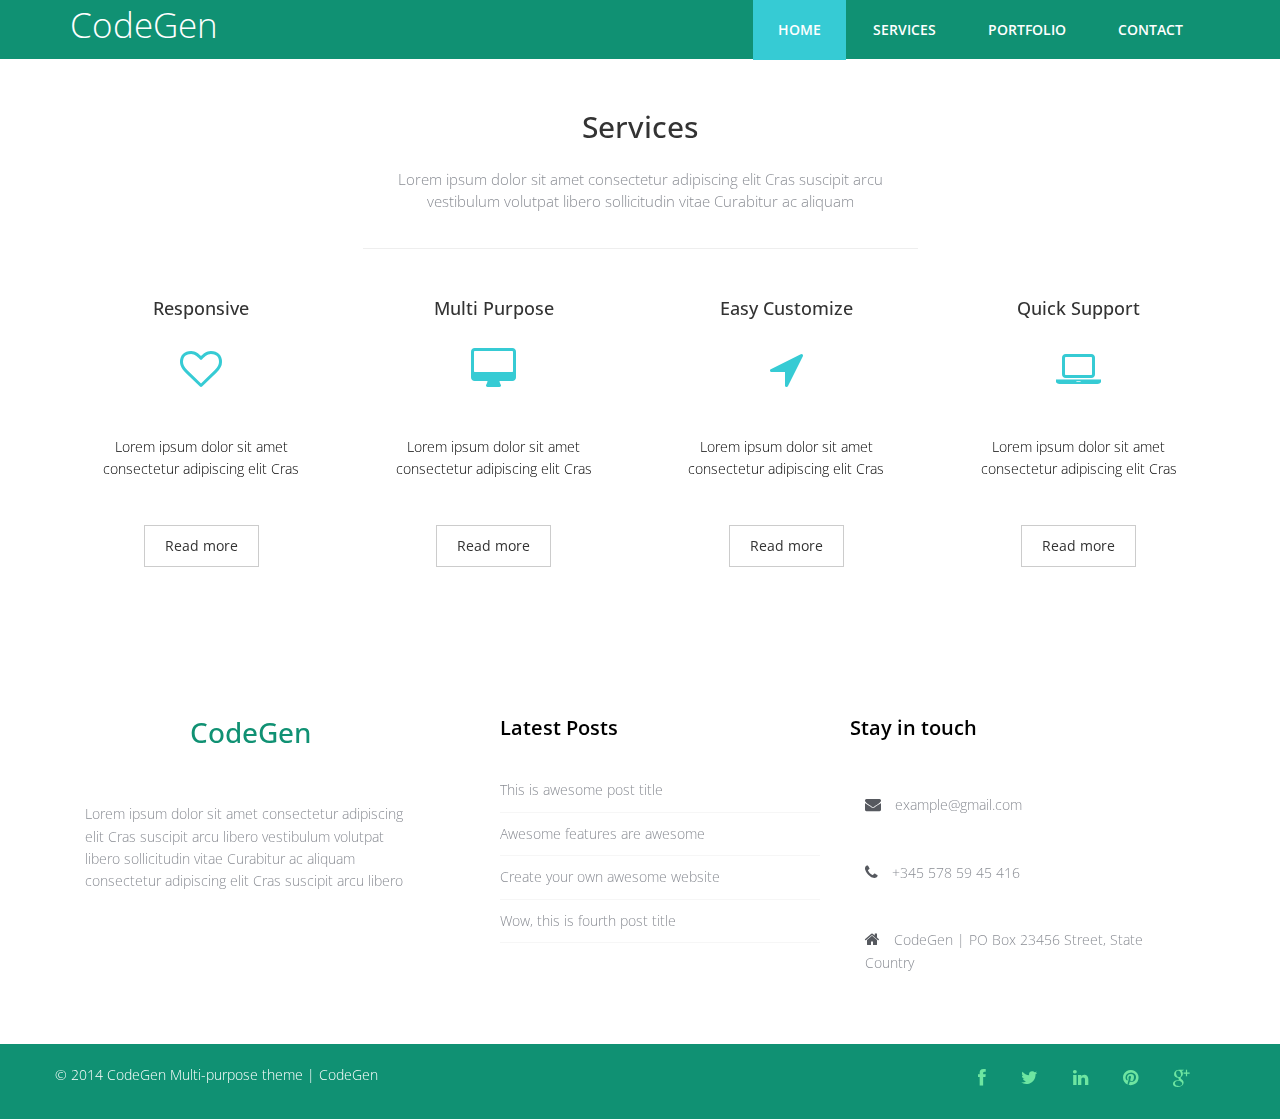
<file: Template/business_CodeGen/services.html>
<!DOCTYPE html>
<html lang="en">
  <head>
    <meta charset="utf-8">
    <meta http-equiv="X-UA-Compatible" content="IE=edge">
    <meta name="viewport" content="width=device-width, initial-scale=1">
    <title>CodeGen</title>

    <!-- Bootstrap -->
    <link href="css/bootstrap.min.css" rel="stylesheet">
	<link rel="stylesheet" href="css/animate.css">
	<link rel="stylesheet" href="css/font-awesome.min.css">
	<link rel="stylesheet" href="css/font-awesome.css">
	<link rel="stylesheet" href="css/jquery.bxslider.css">
	<link rel="stylesheet" href="css/jquery.bxslider.css">
	<link rel="stylesheet" type="text/css" href="css/normalize.css" />
	<link rel="stylesheet" type="text/css" href="css/demo.css" />
	<link rel="stylesheet" type="text/css" href="css/set1.css" />
	<link href="css/overwrite.css" rel="stylesheet">
	<link href="css/style.css" rel="stylesheet">
    <!-- HTML5 shim and Respond.js for IE8 support of HTML5 elements and media queries -->
    <!-- WARNING: Respond.js doesn't work if you view the page via file:// -->
    <!--[if lt IE 9]>
      <script src="https://oss.maxcdn.com/html5shiv/3.7.2/html5shiv.min.js"></script>
      <script src="https://oss.maxcdn.com/respond/1.4.2/respond.min.js"></script>
    <![endif]-->
  </head>
  <body>
	<nav class="navbar navbar-default navbar-fixed-top" role="navigation">
		<div class="container">
			<!-- Brand and toggle get grouped for better mobile display -->
			<div class="navbar-header">
				<button type="button" class="navbar-toggle collapsed" data-toggle="collapse" data-target=".navbar-collapse.collapse">
					<span class="sr-only">Toggle navigation</span>
					<span class="icon-bar"></span>
					<span class="icon-bar"></span>
					<span class="icon-bar"></span>
				</button>
				<a class="navbar-brand" href="index.html"><span>CodeGen</span></a>
			</div>
			<div class="navbar-collapse collapse">							
				<div class="menu">
					<ul class="nav nav-tabs" role="tablist">
						<li role="presentation" class="active"><a href="index.html">Home</a></li>
						<li role="presentation"><a href="services.html">Services</a></li>
						<li role="presentation"><a href="portfolio.html">Portfolio</a></li>
						<li role="presentation"><a href="contact.html">Contact</a></li>						
					</ul>
				</div>
			</div>			
		</div>
	</nav>
	
	<div class="container">
		<div class="row">
			<div class="service">
				<div class="col-md-6 col-md-offset-3">
					<div class="text-center">
						<h2>Services</h2>
						<p>Lorem ipsum dolor sit amet consectetur adipiscing elit Cras suscipit arcu<br>
						vestibulum volutpat libero sollicitudin vitae Curabitur ac aliquam <br>
						</p>
					</div>
					<hr>
				</div>
			</div>
		</div>
	</div>
	
	<div class="services">
		<div class="container">
			<div class="row">
				<div class="col-md-3">
					<div class="wow bounceIn" data-wow-offset="0" data-wow-delay="0.4s">
						<h4>Responsive</h4>					
							<div class="icon">
								<i class="fa fa-heart-o fa-3x"></i>
							</div>						
						<p>Lorem ipsum dolor sit amet consectetur adipiscing elit Cras</p>
						<div class="ficon">
							<a href="#" class="btn btn-default" role="button">Read more</a>
						</div>
					</div>
				</div>
				
				<div class="col-md-3">
					<div class="wow bounceIn" data-wow-offset="0" data-wow-delay="1.0s">
						<h4>Multi Purpose</h4>
						<div class="icon">
							<i class="fa fa-desktop fa-3x"></i>
						</div>
						<p>Lorem ipsum dolor sit amet consectetur adipiscing elit Cras</p>
						<div class="ficon">
							<a href="#" class="btn btn-default" role="button">Read more</a>
						</div>
					</div>
				</div>
				
				<div class="col-md-3">
					<div class="wow bounceIn" data-wow-offset="0" data-wow-delay="1.6s">
						<h4>Easy Customize</h4>
						<div class="icon">
							<i class="fa fa-location-arrow fa-3x"></i>
						</div>
						<p>Lorem ipsum dolor sit amet consectetur adipiscing elit Cras</p>
						<div class="ficon">
							<a href="#" class="btn btn-default" role="button">Read more</a>
						</div>
					</div>					
				</div>
				
				<div class="col-md-3">
					<div class="wow bounceIn" data-wow-offset="0" data-wow-delay="2.2s">
						<h4>Quick Support</h4>
						<div class="icon">
							<i class="fa fa-laptop fa-3x"></i>
						</div>
						<p>Lorem ipsum dolor sit amet consectetur adipiscing elit Cras</p>
						<div class="ficon">
							<a href="#" class="btn btn-default" role="button">Read more</a>
						</div>
					</div>					
				</div>
			</div>
		</div>
	</div>
	
	<footer>
		<div class="inner-footer">
			<div class="container">
				<div class="row">
					<div class="col-md-4 f-about">
						<a href="index.html"><h1><span>Code</span>Gen</h1></a>
						<p>Lorem ipsum dolor sit amet consectetur adipiscing elit Cras suscipit arcu libero
						vestibulum volutpat libero sollicitudin vitae Curabitur ac aliquam  consectetur adipiscing elit Cras suscipit arcu libero
						</p>
					</div>
					<div class="col-md-4 l-posts">
						<h3 class="widgetheading">Latest Posts</h3>
						<ul>
							<li><a href="#">This is awesome post title</a></li>
							<li><a href="#">Awesome features are awesome</a></li>
							<li><a href="#">Create your own awesome website</a></li>
							<li><a href="#">Wow, this is fourth post title</a></li>
						</ul>
					</div>
					<div class="col-md-4 f-contact">
						<h3 class="widgetheading">Stay in touch</h3>
						<a href="#"><p><i class="fa fa-envelope"></i> example@gmail.com</p></a>
						<p><i class="fa fa-phone"></i>  +345 578 59 45 416</p>
						<p><i class="fa fa-home"></i> CodeGen  |  PO Box 23456 
							Street, State <br>
							Country</p>
					</div>
				</div>
			</div>
		</div>
			
		<div class="last-div">
			<div class="container">
				<div class="row">
					<div class="copyright">
						© 2014 CodeGen Multi-purpose theme | <a target="_blank" href="#">CodeGen</a>
					</div>
                    <!-- 
                        All links in the footer should remain intact. 
                        Licenseing information is available at: http://bootstraptaste.com/license/
                        You can buy this theme without footer links online at: http://bootstraptaste.com/buy/?theme=eNno
                    -->
				</div>
			</div>
			<div class="container">
				<div class="row">
					<ul class="social-network">
						<li><a href="#" data-placement="top" title="Facebook"><i class="fa fa-facebook fa-1x"></i></a></li>
						<li><a href="#" data-placement="top" title="Twitter"><i class="fa fa-twitter fa-1x"></i></a></li>
						<li><a href="#" data-placement="top" title="Linkedin"><i class="fa fa-linkedin fa-1x"></i></a></li>
						<li><a href="#" data-placement="top" title="Pinterest"><i class="fa fa-pinterest fa-1x"></i></a></li>
						<li><a href="#" data-placement="top" title="Google plus"><i class="fa fa-google-plus fa-1x"></i></a></li>
					</ul>
				</div>
			</div>
			<a href="" class="scrollup"><i class="fa fa-chevron-up"></i></a>	
		</div>			
	</footer>
	
    <!-- jQuery (necessary for Bootstrap's JavaScript plugins) -->
    <script src="js/jquery-2.1.1.min.js"></script>
    <!-- Include all compiled plugins (below), or include individual files as needed -->
    <script src="js/bootstrap.min.js"></script>
	<script src="js/wow.min.js"></script>
	<script src="js/jquery.easing.1.3.js"></script>
	<script src="js/jquery.isotope.min.js"></script>
	<script src="js/jquery.bxslider.min.js"></script>
	<script type="text/javascript" src="js/fliplightbox.min.js"></script>
	<script src="js/functions.js"></script>
	<script type="text/javascript">$('.portfolio').flipLightBox()</script>
  </body>
</html>
</file>
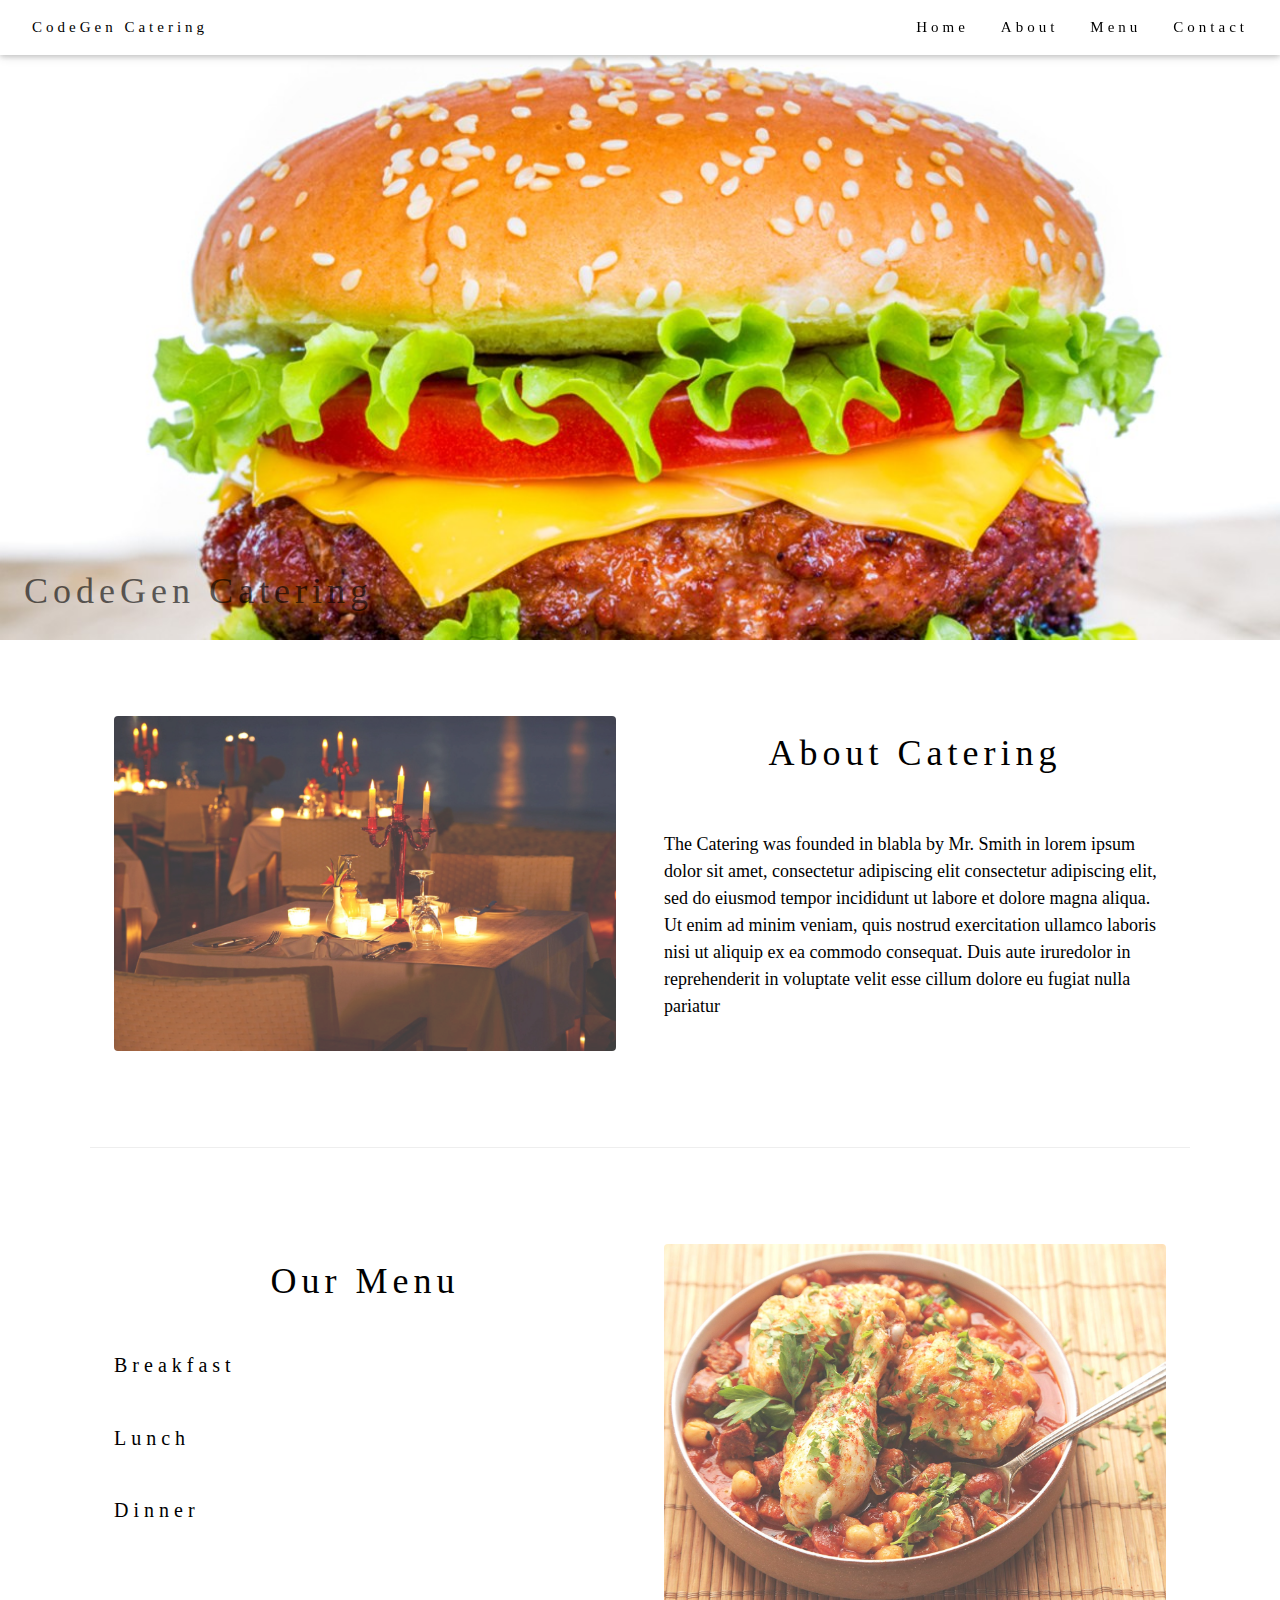
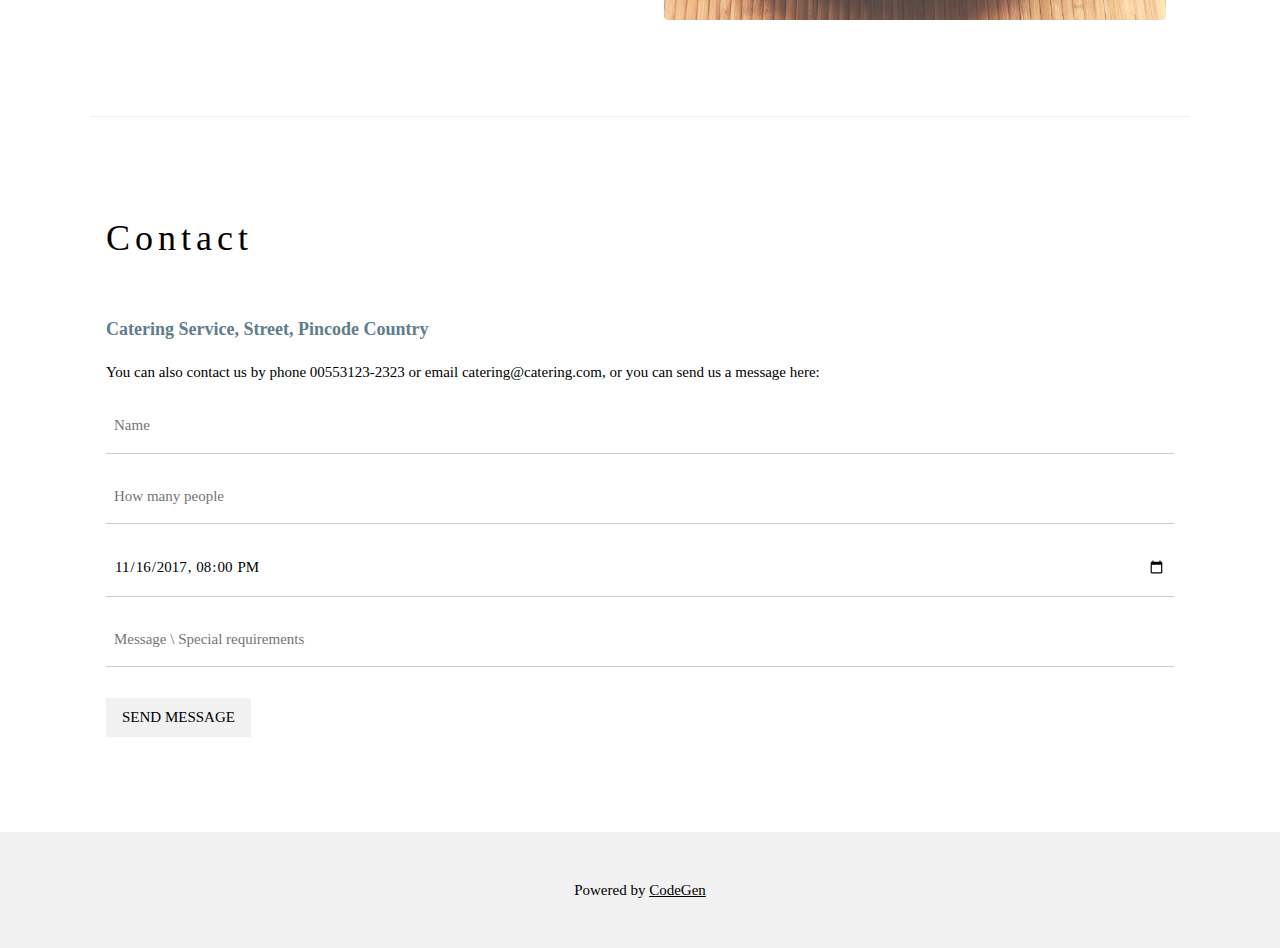
<file: Template/catering_CodeGen/catering_Display.html>
﻿<!DOCTYPE html>
<html>
<head>
    <title>Catering(CodeGen)</title>
    <meta charset="UTF-8">
    <meta name="viewport" content="width=device-width, initial-scale=1">
    <link rel="stylesheet" href="https://www.w3schools.com/w3css/4/w3.css">
    <style>
        body {
            font-family: "Times New Roman", Georgia, Serif;
        }

        h1, h2, h3, h4, h5, h6 {
            font-family: "Playfair Display";
            letter-spacing: 5px;
        }
    </style>
</head>
<body>
    <!-- Navbar (sit on top) -->
    <div class="w3-top">
        <div class="w3-bar w3-white w3-padding w3-card" style="letter-spacing:4px;">
            <a href="#home" class="w3-bar-item w3-button">CodeGen Catering</a>
            <!-- Right-sided navbar links. Hide them on small screens -->
            <div class="w3-right w3-hide-small">
                <a href="#home" class="w3-bar-item w3-button">Home</a>
                <a href="#about" class="w3-bar-item w3-button">About</a>
                <a href="#menu" class="w3-bar-item w3-button">Menu</a>
                <a href="#contact" class="w3-bar-item w3-button">Contact</a>
            </div>
        </div>
    </div>
    <!-- Header -->
    <header class="w3-display-container w3-content w3-wide" style="max-width:1600px;min-width:500px" id="home">
        <img class="w3-image" src="Hamburger.jpg" alt="Hamburger Catering" width="1600" height="800">
        <div class="w3-display-bottomleft w3-padding-large w3-opacity">
            <h1 class="w3-xxlarge">CodeGen Catering</h1>
        </div>
    </header>
    <!-- Page content -->
    <div class="w3-content" style="max-width:1100px">
        <!-- About Section -->
        <div class="w3-row w3-padding-64" id="about">
            <div class="w3-col m6 w3-padding-large w3-hide-small">
                <img src="tablesetting.jpg" class="w3-round w3-image w3-opacity-min" alt="Table Setting" width="600" height="750">
            </div>
            <div class="w3-col m6 w3-padding-large">
                <h1 class="w3-center">About Catering</h1><br>
                <p class="w3-large">The Catering was founded in blabla by Mr. Smith in lorem ipsum dolor sit amet, consectetur adipiscing elit consectetur adipiscing elit, sed do eiusmod tempor incididunt ut labore et dolore magna aliqua. Ut enim ad minim veniam, quis nostrud exercitation ullamco laboris nisi ut aliquip ex ea commodo consequat. Duis aute iruredolor in reprehenderit in voluptate velit esse cillum dolore eu fugiat nulla pariatur</p>
            </div>
        </div>
        <hr />
        <!-- Menu Section -->
        <div class="w3-row w3-padding-64" id="menu">
            <div class="w3-col l6 w3-padding-large">
                <h1 class="w3-center">Our Menu</h1><br>
                <h4>Breakfast</h4><br />
                <h4>Lunch</h4><br />
                <h4>Dinner</h4><br />
            </div>
            <div class="w3-col l6 w3-padding-large">
                <img src="tablesetting2.jpg" class="w3-round w3-image w3-opacity-min" alt="Menu" style="width:100%">
            </div>
        </div>
        <hr />
        <!-- Contact Section -->
        <div class="w3-container w3-padding-64" id="contact">
            <h1>Contact</h1><br>
            <p class="w3-text-blue-grey w3-large"><b>Catering Service, Street, Pincode Country</b></p>
            <p>You can also contact us by phone 00553123-2323 or email catering@catering.com, or you can send us a message here:</p>
            <form action="/action_page.php" target="_blank">
                <p><input class="w3-input w3-padding-16" type="text" placeholder="Name" required name="Name"></p>
                <p><input class="w3-input w3-padding-16" type="number" placeholder="How many people" required name="People"></p>
                <p><input class="w3-input w3-padding-16" type="datetime-local" placeholder="Date and time" required name="date" value="2017-11-16T20:00"></p>
                <p><input class="w3-input w3-padding-16" type="text" placeholder="Message \ Special requirements" required name="Message"></p>
                <p><button class="w3-button w3-light-grey w3-section" type="submit">SEND MESSAGE</button></p>
            </form>
        </div>
        <!-- End page content -->
    </div>
    <!-- Footer -->
    <footer class="w3-center w3-light-grey w3-padding-32">
        <p>Powered by <a href="#" title="CodeGen" target="_blank" class="w3-hover-text-green">CodeGen</a></p>
    </footer>
</body>
</html>
</file>
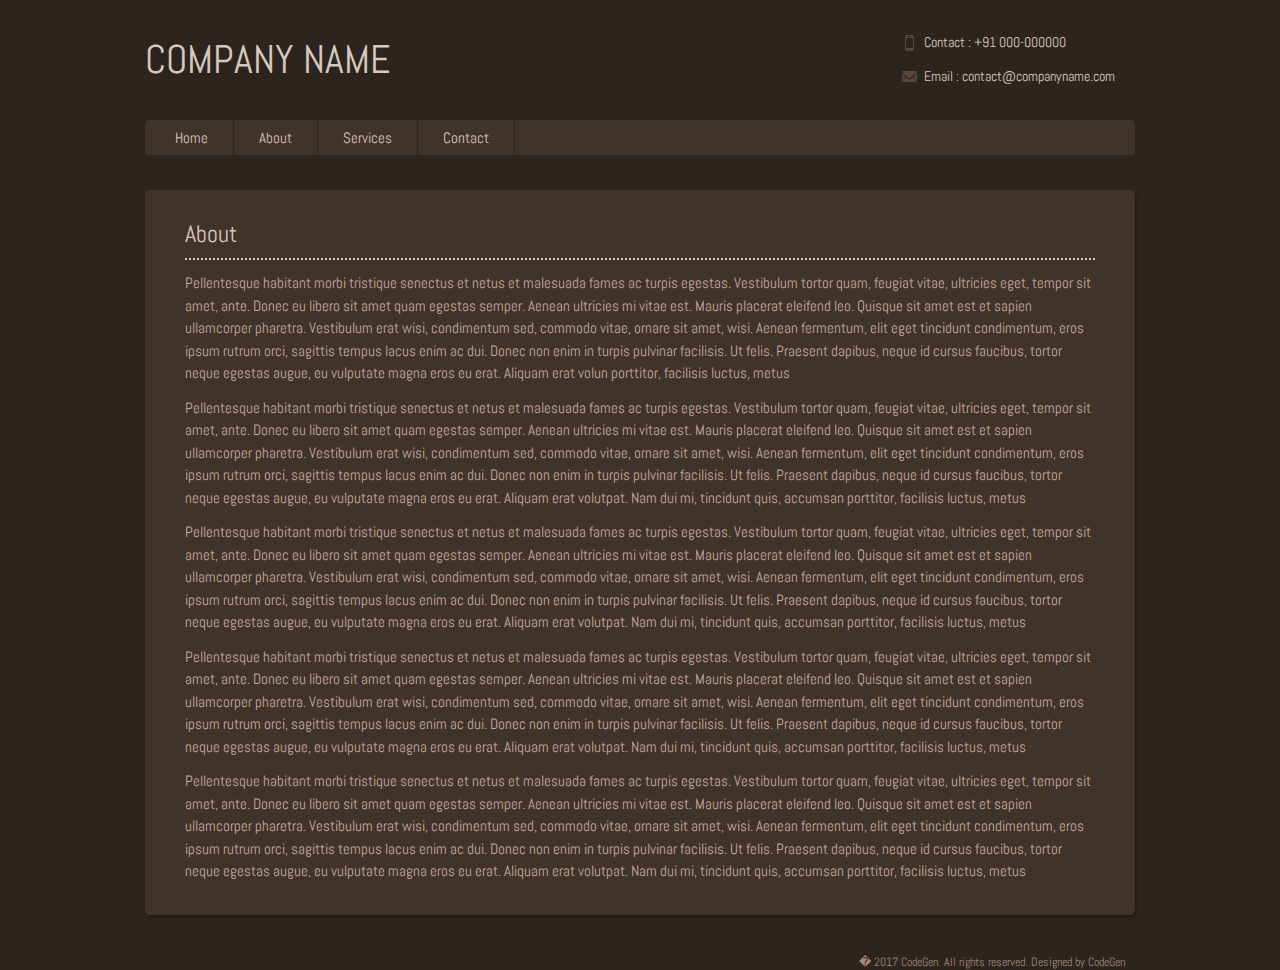
<file: Template/company_CodeGen/single.html>
<!DOCTYPE HTML>
<html>
<head>
<title>Company CodeGen</title>
<link href="css/style.css" rel="stylesheet" type="text/css" media="all" />
</head>
<body>
    <div class="header">
        <div class="wrap">
            <div class="logo"><a href="index.html">Company Name</a></div>
            <div class="phone">
                <ul>
                    <li><span class="icon mob"></span>Contact : +91 000-000000</li>
                   <li><span class="icon mail"></span>Email : <a href="mailto:@example.com">contact@companyname.com</a></li>
                </ul>
            </div>
            <div class="clear"></div>
            <div class="nav">
                <ul>
                    <li><a href="index.html">Home</a></li>
                    <li><a href="single.html">About</a></li>
                    <li><a href="#">Services</a></li>
                    <li><a href="contact.html">Contact</a></li>
                </ul>
                <div class="clear"></div>
            </div>
        </div>
    </div>
    <div class="wrap">
    <div class="content">
            
            <div class="b-box">
            <h1>About</h1>
			<p>Pellentesque habitant morbi tristique senectus et netus et malesuada fames ac turpis egestas. Vestibulum tortor quam, feugiat vitae, ultricies eget, tempor sit amet, ante. Donec eu libero sit amet quam egestas semper. Aenean ultricies mi vitae est. Mauris placerat eleifend leo. Quisque sit amet est et sapien ullamcorper pharetra. Vestibulum erat wisi, condimentum sed, commodo vitae, ornare sit amet, wisi. Aenean fermentum, elit eget tincidunt condimentum, eros ipsum rutrum orci, sagittis tempus lacus enim ac dui. Donec non enim in turpis pulvinar facilisis. Ut felis. Praesent dapibus, neque id cursus faucibus, tortor neque egestas augue, eu vulputate magna eros eu erat. Aliquam erat volun porttitor, facilisis luctus, metus</p>
			<p><p>Pellentesque habitant morbi tristique senectus et netus et malesuada fames ac turpis egestas. Vestibulum tortor quam, feugiat vitae, ultricies eget, tempor sit amet, ante. Donec eu libero sit amet quam egestas semper. Aenean ultricies mi vitae est. Mauris placerat eleifend leo. Quisque sit amet est et sapien ullamcorper pharetra. Vestibulum erat wisi, condimentum sed, commodo vitae, ornare sit amet, wisi. Aenean fermentum, elit eget tincidunt condimentum, eros ipsum rutrum orci, sagittis tempus lacus enim ac dui. Donec non enim in turpis pulvinar facilisis. Ut felis. Praesent dapibus, neque id cursus faucibus, tortor neque egestas augue, eu vulputate magna eros eu erat. Aliquam erat volutpat. Nam dui mi, tincidunt quis, accumsan porttitor, facilisis luctus, metus</p></p>
			<p><p>Pellentesque habitant morbi tristique senectus et netus et malesuada fames ac turpis egestas. Vestibulum tortor quam, feugiat vitae, ultricies eget, tempor sit amet, ante. Donec eu libero sit amet quam egestas semper. Aenean ultricies mi vitae est. Mauris placerat eleifend leo. Quisque sit amet est et sapien ullamcorper pharetra. Vestibulum erat wisi, condimentum sed, commodo vitae, ornare sit amet, wisi. Aenean fermentum, elit eget tincidunt condimentum, eros ipsum rutrum orci, sagittis tempus lacus enim ac dui. Donec non enim in turpis pulvinar facilisis. Ut felis. Praesent dapibus, neque id cursus faucibus, tortor neque egestas augue, eu vulputate magna eros eu erat. Aliquam erat volutpat. Nam dui mi, tincidunt quis, accumsan porttitor, facilisis luctus, metus</p></p>
			<p><p>Pellentesque habitant morbi tristique senectus et netus et malesuada fames ac turpis egestas. Vestibulum tortor quam, feugiat vitae, ultricies eget, tempor sit amet, ante. Donec eu libero sit amet quam egestas semper. Aenean ultricies mi vitae est. Mauris placerat eleifend leo. Quisque sit amet est et sapien ullamcorper pharetra. Vestibulum erat wisi, condimentum sed, commodo vitae, ornare sit amet, wisi. Aenean fermentum, elit eget tincidunt condimentum, eros ipsum rutrum orci, sagittis tempus lacus enim ac dui. Donec non enim in turpis pulvinar facilisis. Ut felis. Praesent dapibus, neque id cursus faucibus, tortor neque egestas augue, eu vulputate magna eros eu erat. Aliquam erat volutpat. Nam dui mi, tincidunt quis, accumsan porttitor, facilisis luctus, metus</p></p>
			<p><p>Pellentesque habitant morbi tristique senectus et netus et malesuada fames ac turpis egestas. Vestibulum tortor quam, feugiat vitae, ultricies eget, tempor sit amet, ante. Donec eu libero sit amet quam egestas semper. Aenean ultricies mi vitae est. Mauris placerat eleifend leo. Quisque sit amet est et sapien ullamcorper pharetra. Vestibulum erat wisi, condimentum sed, commodo vitae, ornare sit amet, wisi. Aenean fermentum, elit eget tincidunt condimentum, eros ipsum rutrum orci, sagittis tempus lacus enim ac dui. Donec non enim in turpis pulvinar facilisis. Ut felis. Praesent dapibus, neque id cursus faucibus, tortor neque egestas augue, eu vulputate magna eros eu erat. Aliquam erat volutpat. Nam dui mi, tincidunt quis, accumsan porttitor, facilisis luctus, metus</p></p>
            </div>
        </div>
    </div>
    <div class="footer">
        <div class="wrap">
            <div class="f-menu">
                <div class="copy">� 2017 CodeGen. All rights reserved. Designed by CodeGen </div>
            </div>
        </div>
    </div>
    </body>
</html>
</file>
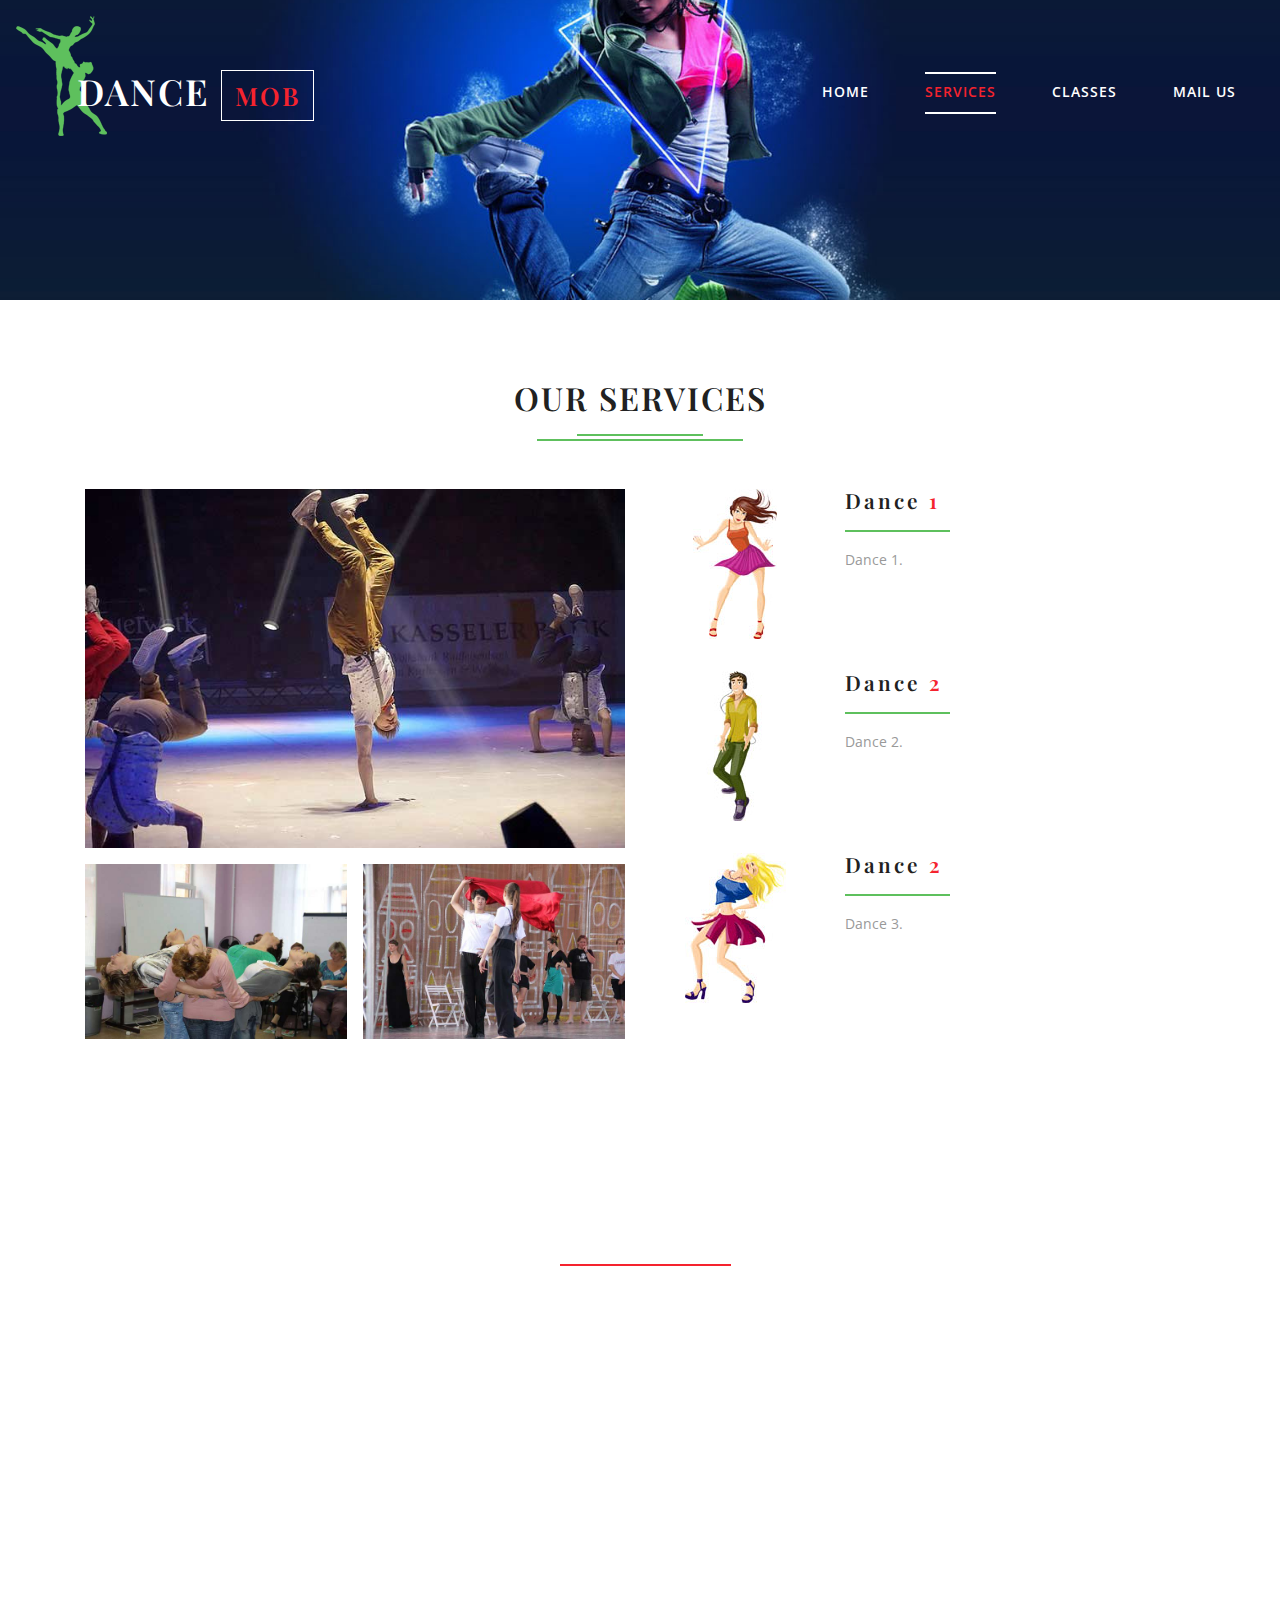
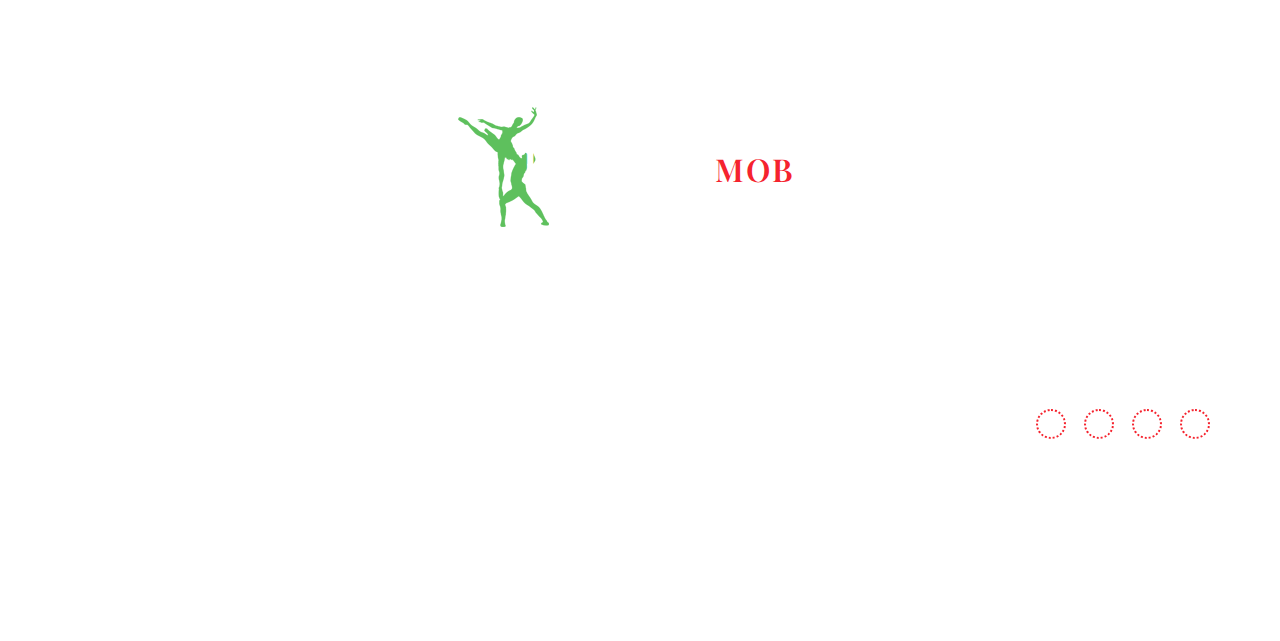
<file: Template/dance_Codegen/services.html>
<!DOCTYPE html>
<html lang="en">
<head>
<title>Entertainment CodeGen</title>
<!-- custom-theme -->
<meta name="viewport" content="width=device-width, initial-scale=1">
<meta http-equiv="Content-Type" content="text/html; charset=utf-8" />
<meta name="keywords" content="Dance Mob Responsive web template, Bootstrap Web Templates, Flat Web Templates, Android Compatible web template, 
Smartphone Compatible web template, free webdesigns for Nokia, Samsung, LG, SonyEricsson, Motorola web design" />
<script type="application/x-javascript"> addEventListener("load", function() { setTimeout(hideURLbar, 0); }, false);
		function hideURLbar(){ window.scrollTo(0,1); } </script>
<!-- //custom-theme -->
<link href="css/bootstrap.css" rel="stylesheet" type="text/css" media="all" />
<link href="css/style.css" rel="stylesheet" type="text/css" media="all" />
<!-- js -->
<script type="text/javascript" src="js/jquery-2.1.4.min.js"></script>
<!-- //js -->
<!-- font-awesome-icons -->
<link href="css/font-awesome.css" rel="stylesheet"> 
<!-- //font-awesome-icons -->
<link href="//fonts.googleapis.com/css?family=Playfair+Display:400,400i,700,700i,900,900i&amp;subset=cyrillic,latin-ext" rel="stylesheet">
<link href="//fonts.googleapis.com/css?family=Open+Sans:300,300i,400,400i,600,600i,700,700i,800,800i&amp;subset=cyrillic,cyrillic-ext,greek,greek-ext,latin-ext,vietnamese" rel="stylesheet">
</head>
	
<body>
<!-- banner -->
	<div class="banner1">
		<nav class="navbar navbar-default">
			<div class="navbar-header navbar-left">
				<button type="button" class="navbar-toggle collapsed" data-toggle="collapse" data-target="#bs-example-navbar-collapse-1">
					<span class="sr-only">Toggle navigation</span>
					<span class="icon-bar"></span>
					<span class="icon-bar"></span>
					<span class="icon-bar"></span>
				</button>
				<h1><a class="navbar-brand" href="index.html">Dance <span>Mob</span></a></h1>
			</div>
			<!-- Collect the nav links, forms, and other content for toggling -->
			<div class="collapse navbar-collapse navbar-right" id="bs-example-navbar-collapse-1">
				<nav class="link-effect-8" id="link-effect-8">
					<ul class="nav navbar-nav">
						<li><a href="index.html">Home</a></li>
						<li class="active"><a href="services.html">Services</a></li>
						<li><a href="#">Classes</a></li>
						<li><a href="mail.html">Mail Us</a></li>
					</ul>
				</nav>
			</div>
		</nav>
	</div>
<!-- //banner -->
<!-- services -->
	<div class="banner-bottom">
		<div class="container">
			<h3 class="wthree_head agile_head1">Our services</h3>
			<div class="w3_testimonials_grids">
				<div class="col-md-6 agile_services_grid_left">
					<div class="wthree_services_grid_left_grid">
						<img src="images/9.jpg" alt=" " class="img-responsive" />
					</div>
					<div class="col-md-6 agileinfo_services_grid_left_grid_left">
						<img src="images/7.jpg" alt=" " class="img-responsive" />
					</div>
					<div class="col-md-6 agileinfo_services_grid_left_grid_right">
						<img src="images/10.jpg" alt=" " class="img-responsive" />
					</div>
					<div class="clearfix"> </div>
				</div>
				<div class="col-md-6 agile_services_grid_right">
					<div class="w3_services_grid_right_grid">
						<div class="col-xs-4 w3ls_services_grid_right_left">
							<img src="images/17.jpg" alt=" " class="img-responsive" />
						</div>
						<div class="col-xs-8 w3ls_services_grid_right_right">
							<h4>Dance  <span>1</span></h4>
							<p>Dance 1.</p>
						</div>
						<div class="clearfix"> </div>
					</div>
					<div class="w3_services_grid_right_grid">
						<div class="col-xs-4 w3ls_services_grid_right_left">
							<img src="images/18.jpg" alt=" " class="img-responsive" />
						</div>
						<div class="col-xs-8 w3ls_services_grid_right_right">
							<h4>Dance <span>2</span> </h4>
							<p>Dance 2.</p>
						</div>
						<div class="clearfix"> </div>
					</div>
					<div class="w3_services_grid_right_grid">
						<div class="col-xs-4 w3ls_services_grid_right_left">
							<img src="images/19.jpg" alt=" " class="img-responsive" />
						</div>
						<div class="col-xs-8 w3ls_services_grid_right_right">
							<h4>Dance <span>2</span></h4>
							<p>Dance 3.</p>
						</div>
						<div class="clearfix"> </div>
					</div>
				</div>
				<div class="clearfix"> </div>
			</div>
		</div>
	</div>
<!-- services -->
<!-- service-bottom -->
	<div class="service-bottom">
		<div class="container"> 
			<h3>Dancing Promotions</h3>
			<p>Dance Mob timings</p>
			<ul>
				<li><span>Monday</span> <i>:</i> 10:00 AM - 5:00 PM</li>
				<li><span>Tuesday</span> <i>:</i> 10:00 AM - 5:00 PM</li>
				<li><span>Wednesday</span> <i>:</i> 10:00 AM - 5:00 PM</li>
				<li><span>Saturday</span> <i>:</i> 8:00 AM - 3:00 PM</li>
				<li><span>Sunday</span> <i>:</i> Closed</li>
			</ul>
		</div>
	</div>
	<!-- //service-bottom -->
<!-- footer -->
	<div class="footer">
		<div class="container">
			<h2><a href="index.html">Dance <span>Mob</span></a></h2>
			<h3>(+000) 123 456 789</h3>
			<div class="agileits_w3layouts_nav">
				<div class="agileits_w3layouts_nav_left">
				</div>
				<div class="agileits_w3layouts_nav_right">
					<ul class="agileits_social_list">
						<li><a href="#" class="w3_agile_facebook"><i class="fa fa-facebook" aria-hidden="true"></i></a></li>
						<li><a href="#" class="agile_twitter"><i class="fa fa-twitter" aria-hidden="true"></i></a></li>
						<li><a href="#" class="w3_agile_dribble"><i class="fa fa-dribbble" aria-hidden="true"></i></a></li>
						<li><a href="#" class="w3_agile_vimeo"><i class="fa fa-vimeo" aria-hidden="true"></i></a></li>
					</ul>
				</div>
				<div class="clearfix"> </div>
			</div>
			<p>© 2017 CodeGen. All rights reserved | Design by CodeGen </a></p>
			
		</div>
	</div>
<!-- //footer -->
<!-- for bootstrap working -->
	<script src="js/bootstrap.js"></script>
<!-- //for bootstrap working -->
<!-- start-smooth-scrolling -->
<script type="text/javascript" src="js/move-top.js"></script>
<script type="text/javascript" src="js/easing.js"></script>
<script type="text/javascript">
	jQuery(document).ready(function($) {
		$(".scroll").click(function(event){		
			event.preventDefault();
			$('html,body').animate({scrollTop:$(this.hash).offset().top},1000);
		});
	});
</script>
<!-- start-smooth-scrolling -->
<!-- here stars scrolling icon -->
	<script type="text/javascript">
		$(document).ready(function() {								
			$().UItoTop({ easingType: 'easeOutQuart' });
								
			});
	</script>
<!-- //here ends scrolling icon -->
</body>
</html>
</file>
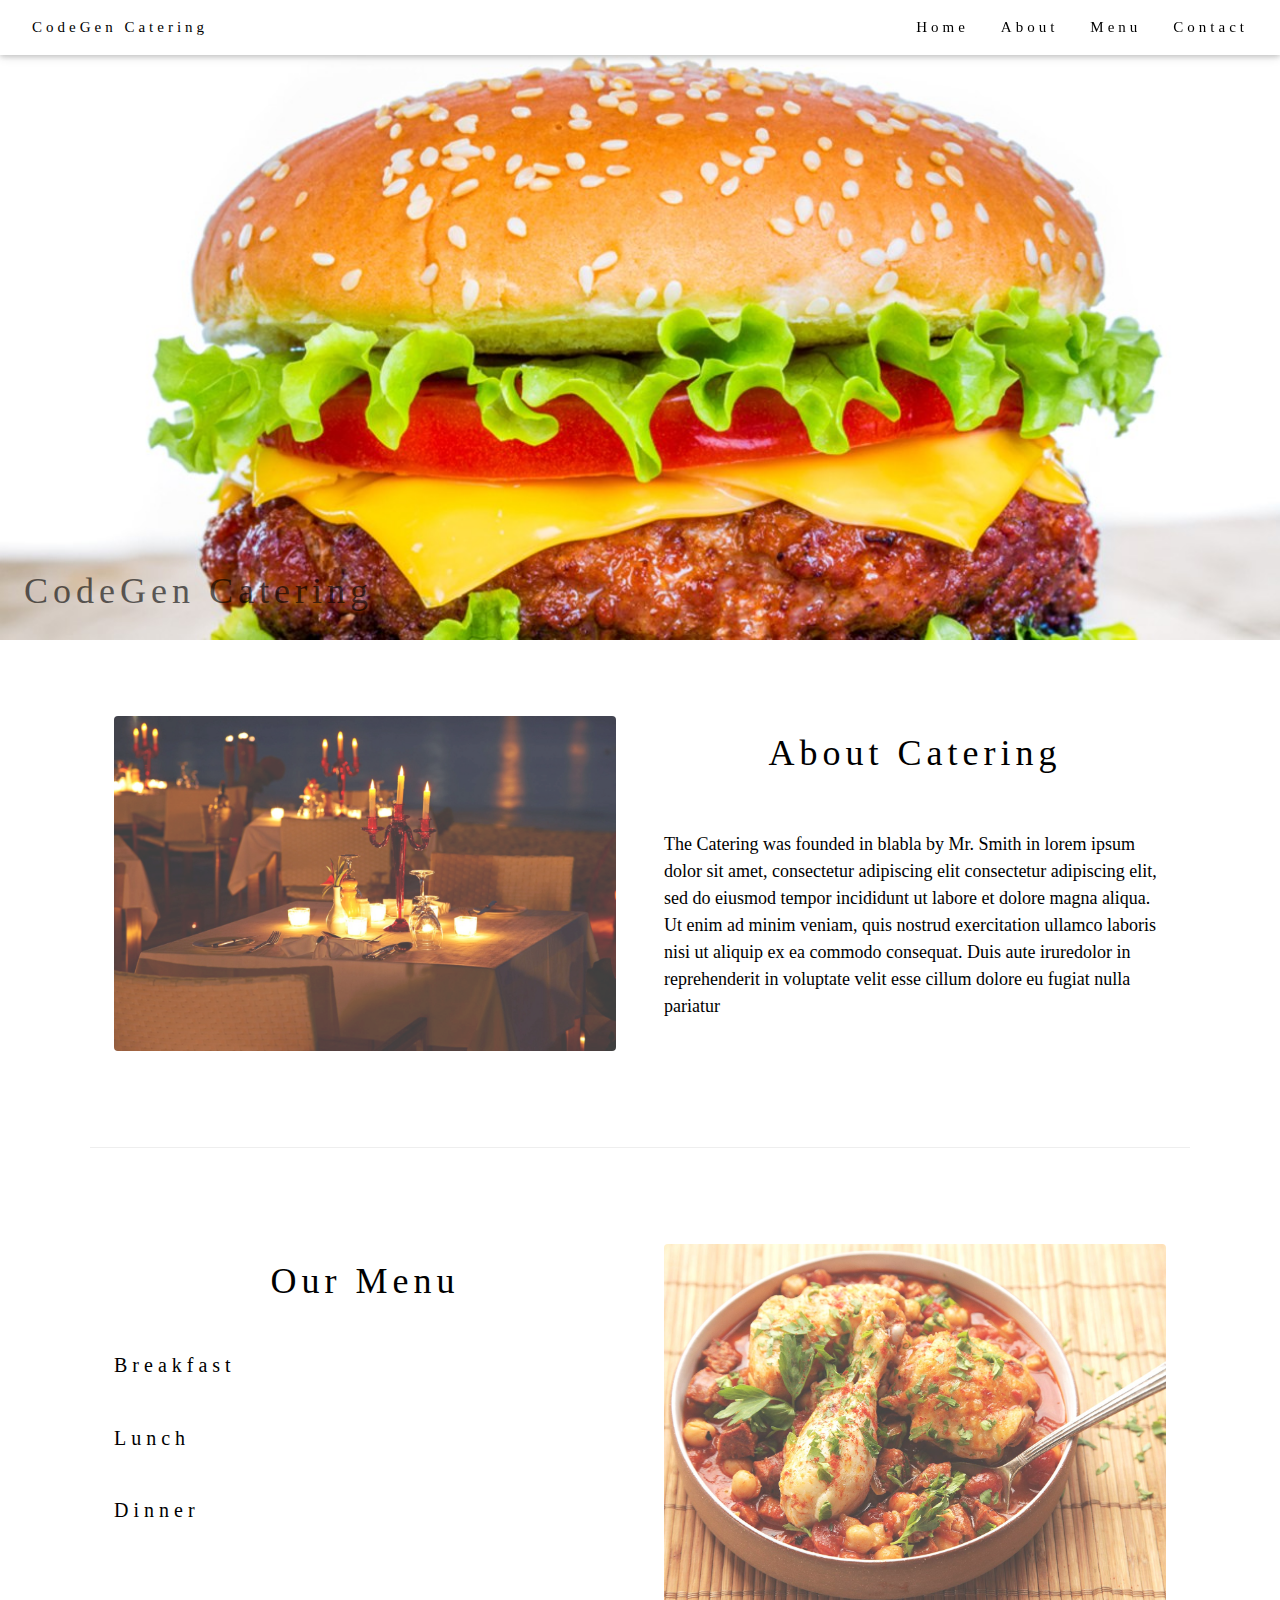
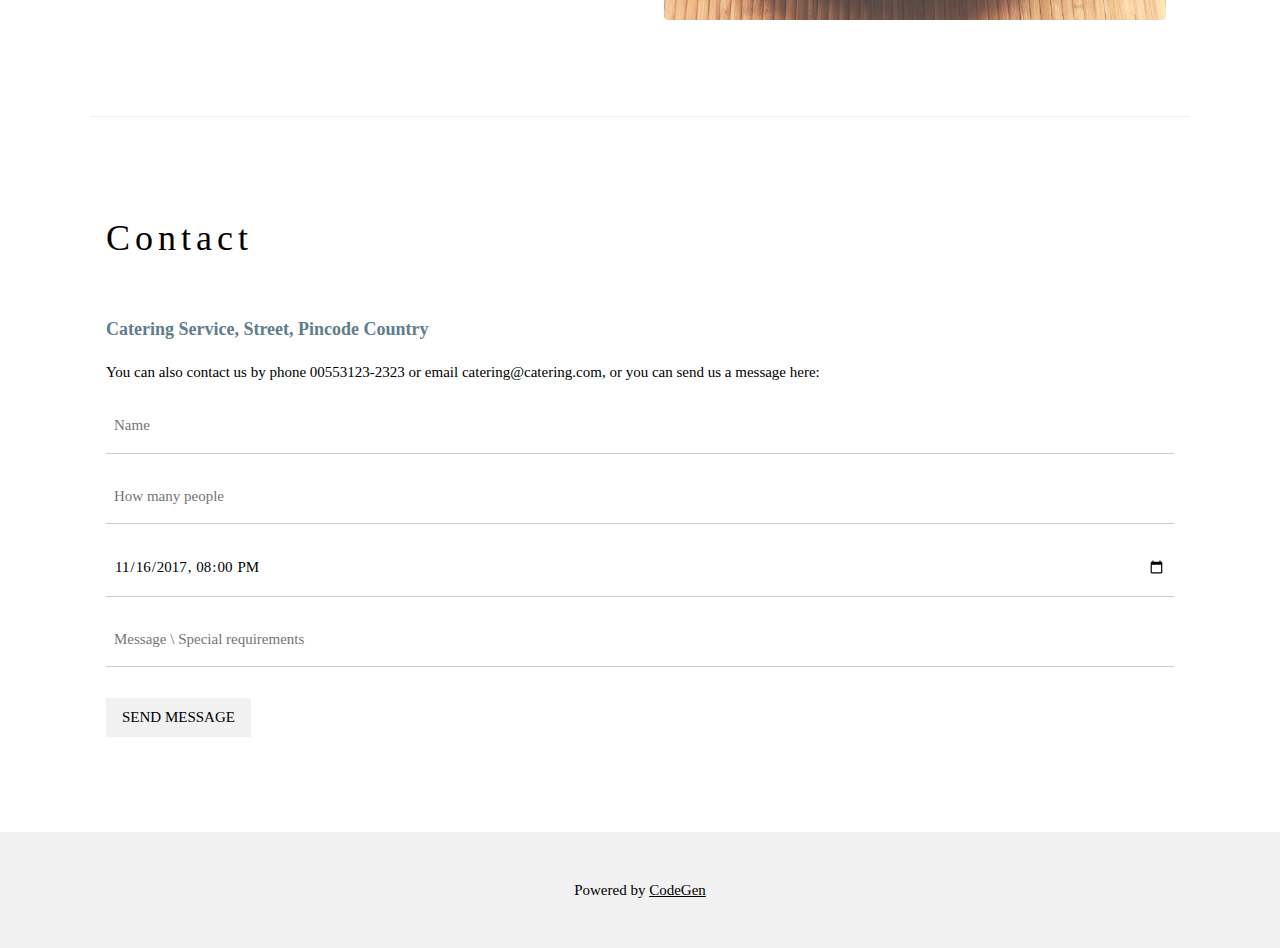
<file: Template/IndexPages/catering_Display.html>
﻿<!DOCTYPE html>
<html>
<head>
    <title>Catering(CodeGen)</title>
    <meta charset="UTF-8">
    <meta name="viewport" content="width=device-width, initial-scale=1">
    <link rel="stylesheet" href="https://www.w3schools.com/w3css/4/w3.css">
    <style>
        body {
            font-family: "Times New Roman", Georgia, Serif;
        }

        h1, h2, h3, h4, h5, h6 {
            font-family: "Playfair Display";
            letter-spacing: 5px;
        }
    </style>
</head>
<body>
    <!-- Navbar (sit on top) -->
    <div class="w3-top">
        <div class="w3-bar w3-white w3-padding w3-card" style="letter-spacing:4px;">
            <a href="#home" class="w3-bar-item w3-button">CodeGen Catering</a>
            <!-- Right-sided navbar links. Hide them on small screens -->
            <div class="w3-right w3-hide-small">
                <a href="#home" class="w3-bar-item w3-button">Home</a>
                <a href="#about" class="w3-bar-item w3-button">About</a>
                <a href="#menu" class="w3-bar-item w3-button">Menu</a>
                <a href="#contact" class="w3-bar-item w3-button">Contact</a>
            </div>
        </div>
    </div>
    <!-- Header -->
    <header class="w3-display-container w3-content w3-wide" style="max-width:1600px;min-width:500px" id="home">
        <img class="w3-image" src="../catering_CodeGen/Hamburger.jpg" alt="Hamburger Catering" width="1600" height="800">
        <div class="w3-display-bottomleft w3-padding-large w3-opacity">
            <h1 class="w3-xxlarge">CodeGen Catering</h1>
        </div>
    </header>
    <!-- Page content -->
    <div class="w3-content" style="max-width:1100px">
        <!-- About Section -->
        <div class="w3-row w3-padding-64" id="about">
            <div class="w3-col m6 w3-padding-large w3-hide-small">
                <img src="../catering_CodeGen/tablesetting.jpg" class="w3-round w3-image w3-opacity-min" alt="Table Setting" width="600" height="750">
            </div>
            <div class="w3-col m6 w3-padding-large">
                <h1 class="w3-center">About Catering</h1><br>
                <p class="w3-large">The Catering was founded in blabla by Mr. Smith in lorem ipsum dolor sit amet, consectetur adipiscing elit consectetur adipiscing elit, sed do eiusmod tempor incididunt ut labore et dolore magna aliqua. Ut enim ad minim veniam, quis nostrud exercitation ullamco laboris nisi ut aliquip ex ea commodo consequat. Duis aute iruredolor in reprehenderit in voluptate velit esse cillum dolore eu fugiat nulla pariatur</p>
            </div>
        </div>
        <hr />
        <!-- Menu Section -->
        <div class="w3-row w3-padding-64" id="menu">
            <div class="w3-col l6 w3-padding-large">
                <h1 class="w3-center">Our Menu</h1><br>
                <h4>Breakfast</h4><br />
                <h4>Lunch</h4><br />
                <h4>Dinner</h4><br />
            </div>
            <div class="w3-col l6 w3-padding-large">
                <img src="../catering_CodeGen/tablesetting2.jpg" class="w3-round w3-image w3-opacity-min" alt="Menu" style="width:100%">
            </div>
        </div>
        <hr />
        <!-- Contact Section -->
        <div class="w3-container w3-padding-64" id="contact">
            <h1>Contact</h1><br>
            <p class="w3-text-blue-grey w3-large"><b>Catering Service, Street, Pincode Country</b></p>
            <p>You can also contact us by phone 00553123-2323 or email catering@catering.com, or you can send us a message here:</p>
            <form action="/action_page.php" target="_blank">
                <p><input class="w3-input w3-padding-16" type="text" placeholder="Name" required name="Name"></p>
                <p><input class="w3-input w3-padding-16" type="number" placeholder="How many people" required name="People"></p>
                <p><input class="w3-input w3-padding-16" type="datetime-local" placeholder="Date and time" required name="date" value="2017-11-16T20:00"></p>
                <p><input class="w3-input w3-padding-16" type="text" placeholder="Message \ Special requirements" required name="Message"></p>
                <p><button class="w3-button w3-light-grey w3-section" type="submit">SEND MESSAGE</button></p>
            </form>
        </div>
        <!-- End page content -->
    </div>
    <!-- Footer -->
    <footer class="w3-center w3-light-grey w3-padding-32">
        <p>Powered by <a href="#" title="CodeGen" target="_blank" class="w3-hover-text-green">CodeGen</a></p>
    </footer>
</body>
</html>
</file>
<file: Template/business_CodeGen/css/demo.css>
@font-face {
	font-weight: normal;
	font-style: normal;
	font-family: 'codropsicons';
	src:url('../fonts/codropsicons/codropsicons.eot');
	src:url('../fonts/codropsicons/codropsicons.eot?#iefix') format('embedded-opentype'),
		url('../fonts/codropsicons/codropsicons.woff') format('woff'),
		url('../fonts/codropsicons/codropsicons.ttf') format('truetype'),
		url('../fonts/codropsicons/codropsicons.svg#codropsicons') format('svg');
}

*, *:after, *:before { -webkit-box-sizing: border-box; box-sizing: border-box; }
.clearfix:before, .clearfix:after { display: table; content: ''; }
.clearfix:after { clear: both; }

body {
	background: #2f3238;
	color: #fff;
	font-weight: 400;
	font-size: 1em;
	font-family: 'Raleway', Arial, sans-serif;
}

a {
	outline: none;
	color: #3498db;
	text-decoration: none;
}

a:hover, a:focus {
	color: #528cb3;
}

section {
	padding: 1em;
	text-align: center;
}

.content {
	margin: 0 auto;
	max-width: 1000px;
	
}

.content > h2 {
	clear: both;
	margin: 0;
	padding: 4em 1% 0;
	color: #484B54;
	font-weight: 800;
	font-size: 1.5em;
}

.content > h2:first-child {
	padding-top: 0em;
}

/* Header */
.codrops-header {
	margin: 0 auto;
	padding: 4em 1em;
	text-align: center;
}

.codrops-header h1 {
	margin: 0;
	font-weight: 800;
	font-size: 4em;
	line-height: 1.3;
}

.codrops-header h1 span {
	display: block;
	padding: 0 0 0.6em 0.1em;
	color: #74777b;
	font-weight: 300;
	font-size: 45%;
}

/* Demo links */
.codrops-demos {
	clear: both;
	padding: 1em 0 0;
	text-align: center;
}

.content + .codrops-demos {
	padding-top: 5em;
}

.codrops-demos a {
	display: inline-block;
	margin: 0 5px;
	padding: 1em 1.5em;
	text-transform: uppercase;
	font-weight: bold;
}

.codrops-demos a:hover,
.codrops-demos a:focus,
.codrops-demos a.current-demo {
	background: #3c414a;
	color: #fff;
}

/* To Navigation Style */
.codrops-top {
	width: 100%;
	text-transform: uppercase;
	font-weight: 800;
	font-size: 0.69em;
	line-height: 2.2;
}

.codrops-top a {
	display: inline-block;
	padding: 1em 2em;
	text-decoration: none;
	letter-spacing: 1px;
}

.codrops-top span.right {
	float: right;
}

.codrops-top span.right a {
	display: block;
	float: left;
}

.codrops-icon:before {
	margin: 0 4px;
	text-transform: none;
	font-weight: normal;
	font-style: normal;
	font-variant: normal;
	font-family: 'codropsicons';
	line-height: 1;
	speak: none;
	-webkit-font-smoothing: antialiased;
}

.codrops-icon-drop:before {
	content: "\e001";
}

.codrops-icon-prev:before {
	content: "\e004";
}

/* Related demos */
.related {
	clear: both;
	padding: 6em 1em;
	font-size: 120%;
}

.related > a {
	display: inline-block;
	margin: 20px 10px;
	padding: 25px;
	border: 1px solid #4f7f90;
	text-align: center;
}

.related a:hover {
	border-color: #39545e;
}

.related a img {
	max-width: 100%;
	opacity: 0.8;
}

.related a:hover img,
.related a:active img {
	opacity: 1;
}

.related a h3 {
	margin: 0;
	padding: 0.5em 0 0.3em;
	max-width: 300px;
	text-align: left;
}

@media screen and (max-width: 25em) {
	.codrops-header {
		font-size: 75%;
	}
	.codrops-icon span {
		display: none;
	}
}
</file>
<file: Template/business_CodeGen/css/set1.css>
@font-face {
	font-weight: normal;
	font-style: normal;
	font-family: 'feathericons';
	src:url('../fonts/feathericons/feathericons.eot?-8is7zf');
	src:url('../fonts/feathericons/feathericons.eot?#iefix-8is7zf') format('embedded-opentype'),
		url('../fonts/feathericons/feathericons.woff?-8is7zf') format('woff'),
		url('../fonts/feathericons/feathericons.ttf?-8is7zf') format('truetype'),
		url('../fonts/feathericons/feathericons.svg?-8is7zf#feathericons') format('svg');
}

.grid {
	position: relative;
	margin: 0 auto;
	padding: 1em 0 4em;
	max-width: 1000px;
	list-style: none;
	text-align: center;
	
}

/* Common style */
.grid figure {
	position: relative;
	float: left;
	overflow: hidden;
	margin: 10px 1%;
	min-width: 320px;
	max-width: 480px;
	max-height: 360px;
	width: 48%;
	background: #3085a3;
	text-align: center;
	cursor: pointer;
}

.grid figure img {
	position: relative;
	display: block;
	min-height: 100%;
	max-width: 100%;
	opacity: 0.8;
}

.grid figure figcaption {
	padding: 2em;
	color: #fff;
	text-transform: uppercase;
	font-size: 1.25em;
	-webkit-backface-visibility: hidden;
	backface-visibility: hidden;
}

.grid figure figcaption::before,
.grid figure figcaption::after {
	pointer-events: none;
}

.grid figure figcaption,
.grid figure figcaption > a {
	position: absolute;
	top: 0;
	left: 0;
	width: 100%;
	height: 100%;
}

/* Anchor will cover the whole item by default */
/* For some effects it will show as a button */
.grid figure figcaption > a {
	z-index: 1000;
	text-indent: 200%;
	white-space: nowrap;
	font-size: 0;
	opacity: 0;
}

.grid figure h2 {
	word-spacing: -0.15em;
	font-weight: 300;
}

.grid figure h2 span {
	font-weight: 800;
}

.grid figure h2,
.grid figure p {
	margin: 0;
}

.grid figure p {
	letter-spacing: 1px;
	font-size: 68.5%;
}

/* Individual effects */

/*---------------*/
/***** Lily *****/
/*---------------*/

figure.effect-lily img {
	max-width: none;
	width: -webkit-calc(100% + 50px);
	width: calc(100% + 50px);
	opacity: 0.7;
	-webkit-transition: opacity 0.35s, -webkit-transform 0.35s;
	transition: opacity 0.35s, transform 0.35s;
	-webkit-transform: translate3d(-40px,0, 0);
	transform: translate3d(-40px,0,0);
}

figure.effect-lily figcaption {
	text-align: left;
}

figure.effect-lily figcaption > div {
	position: absolute;
	bottom: 0;
	left: 0;
	padding: 2em;
	width: 100%;
	height: 50%;
}

figure.effect-lily h2,
figure.effect-lily p {
	-webkit-transform: translate3d(0,40px,0);
	transform: translate3d(0,40px,0);
}

figure.effect-lily h2 {
	-webkit-transition: -webkit-transform 0.35s;
	transition: transform 0.35s;
}

figure.effect-lily p {
	color: rgba(255,255,255,0.8);
	opacity: 0;
	-webkit-transition: opacity 0.2s, -webkit-transform 0.35s;
	transition: opacity 0.2s, transform 0.35s;
}

figure.effect-lily:hover img,
figure.effect-lily:hover p {
	opacity: 1;
}

figure.effect-lily:hover img,
figure.effect-lily:hover h2,
figure.effect-lily:hover p {
	-webkit-transform: translate3d(0,0,0);
	transform: translate3d(0,0,0);
}

figure.effect-lily:hover p {
	-webkit-transition-delay: 0.05s;
	transition-delay: 0.05s;
	-webkit-transition-duration: 0.35s;
	transition-duration: 0.35s;
}

/*---------------*/
/***** Sadie *****/
/*---------------*/

figure.effect-sadie figcaption::before {
	position: absolute;
	top: 0;
	left: 0;
	width: 100%;
	height: 100%;
	background: -webkit-linear-gradient(top, rgba(72,76,97,0) 0%, rgba(72,76,97,0.8) 75%);
	background: linear-gradient(to bottom, rgba(72,76,97,0) 0%, rgba(72,76,97,0.8) 75%);
	content: '';
	opacity: 0;
	-webkit-transform: translate3d(0,50%,0);
	transform: translate3d(0,50%,0);
}

figure.effect-sadie h2 {
	position: absolute;
	top: 50%;
	left: 0;
	width: 100%;
	color: #484c61;
	-webkit-transition: -webkit-transform 0.35s, color 0.35s;
	transition: transform 0.35s, color 0.35s;
	-webkit-transform: translate3d(0,-50%,0);
	transform: translate3d(0,-50%,0);
}

figure.effect-sadie figcaption::before,
figure.effect-sadie p {
	-webkit-transition: opacity 0.35s, -webkit-transform 0.35s;
	transition: opacity 0.35s, transform 0.35s;
}

figure.effect-sadie p {
	position: absolute;
	bottom: 0;
	left: 0;
	padding: 2em;
	width: 100%;
	opacity: 0;
	-webkit-transform: translate3d(0,10px,0);
	transform: translate3d(0,10px,0);
}

figure.effect-sadie:hover h2 {
	color: #fff;
	-webkit-transform: translate3d(0,-50%,0) translate3d(0,-40px,0);
	transform: translate3d(0,-50%,0) translate3d(0,-40px,0);
}

figure.effect-sadie:hover figcaption::before ,
figure.effect-sadie:hover p {
	opacity: 1;
	-webkit-transform: translate3d(0,0,0);
	transform: translate3d(0,0,0);
}

/*---------------*/
/***** Roxy *****/
/*---------------*/

figure.effect-roxy {
	background: -webkit-linear-gradient(45deg, #ff89e9 0%, #05abe0 100%);
	background: linear-gradient(45deg, #ff89e9 0%,#05abe0 100%);
}

figure.effect-roxy img {
	max-width: none;
	width: -webkit-calc(100% + 60px);
	width: calc(100% + 60px);
	-webkit-transition: opacity 0.35s, -webkit-transform 0.35s;
	transition: opacity 0.35s, transform 0.35s;
	-webkit-transform: translate3d(-50px,0,0);
	transform: translate3d(-50px,0,0);
}

figure.effect-roxy figcaption::before {
	position: absolute;
	top: 30px;
	right: 30px;
	bottom: 30px;
	left: 30px;
	border: 1px solid #fff;
	content: '';
	opacity: 0;
	-webkit-transition: opacity 0.35s, -webkit-transform 0.35s;
	transition: opacity 0.35s, transform 0.35s;
	-webkit-transform: translate3d(-20px,0,0);
	transform: translate3d(-20px,0,0);
}

figure.effect-roxy figcaption {
	padding: 3em;
	text-align: left;
}

figure.effect-roxy h2 {
	padding: 30% 0 10px 0;
}

figure.effect-roxy p {
	opacity: 0;
	-webkit-transition: opacity 0.35s, -webkit-transform 0.35s;
	transition: opacity 0.35s, transform 0.35s;
	-webkit-transform: translate3d(-10px,0,0);
	transform: translate3d(-10px,0,0);
}

figure.effect-roxy:hover img {
	opacity: 0.7;
	-webkit-transform: translate3d(0,0,0);
	transform: translate3d(0,0,0);
}

figure.effect-roxy:hover figcaption::before,
figure.effect-roxy:hover p {
	opacity: 1;
	-webkit-transform: translate3d(0,0,0);
	transform: translate3d(0,0,0);
}

/*---------------*/
/***** Bubba *****/
/*---------------*/

figure.effect-bubba {
	background: #9e5406;
}

figure.effect-bubba img {
	opacity: 0.7;
	-webkit-transition: opacity 0.35s;
	transition: opacity 0.35s;
}

figure.effect-bubba:hover img {
	opacity: 0.4;
}

figure.effect-bubba figcaption::before,
figure.effect-bubba figcaption::after {
	position: absolute;
	top: 30px;
	right: 30px;
	bottom: 30px;
	left: 30px;
	content: '';
	opacity: 0;
	-webkit-transition: opacity 0.35s, -webkit-transform 0.35s;
	transition: opacity 0.35s, transform 0.35s;
}

figure.effect-bubba figcaption::before {
	border-top: 1px solid #fff;
	border-bottom: 1px solid #fff;
	-webkit-transform: scale(0,1);
	transform: scale(0,1);
}

figure.effect-bubba figcaption::after {
	border-right: 1px solid #fff;
	border-left: 1px solid #fff;
	-webkit-transform: scale(1,0);
	transform: scale(1,0);
}

figure.effect-bubba h2 {
	padding-top: 30%;
	-webkit-transition: -webkit-transform 0.35s;
	transition: transform 0.35s;
	-webkit-transform: translate3d(0,-20px,0);
	transform: translate3d(0,-20px,0);
}

figure.effect-bubba p {
	padding: 20px 2.5em;
	opacity: 0;
	-webkit-transition: opacity 0.35s, -webkit-transform 0.35s;
	transition: opacity 0.35s, transform 0.35s;
	-webkit-transform: translate3d(0,20px,0);
	transform: translate3d(0,20px,0);
}

figure.effect-bubba:hover figcaption::before,
figure.effect-bubba:hover figcaption::after {
	opacity: 1;
	-webkit-transform: scale(1);
	transform: scale(1);
}

figure.effect-bubba:hover h2,
figure.effect-bubba:hover p {
	opacity: 1;
	-webkit-transform: translate3d(0,0,0);
	transform: translate3d(0,0,0);
}

/*---------------*/
/***** Romeo *****/
/*---------------*/

figure.effect-romeo {
	-webkit-perspective: 1000px;
	perspective: 1000px;
}

figure.effect-romeo img {
	-webkit-transition: opacity 0.35s, -webkit-transform 0.35s;
	transition: opacity 0.35s, transform 0.35s;
	-webkit-transform: translate3d(0,0,300px);
	transform: translate3d(0,0,300px);
}

figure.effect-romeo:hover img {
	opacity: 0.6;
	-webkit-transform: translate3d(0,0,0);
	transform: translate3d(0,0,0);
}

figure.effect-romeo figcaption::before,
figure.effect-romeo figcaption::after {
	position: absolute;
	top: 50%;
	left: 50%;
	width: 80%;
	height: 1px;
	background: #fff;
	content: '';
	-webkit-transition: opacity 0.35s, -webkit-transform 0.35s;
	transition: opacity 0.35s, transform 0.35s;
	-webkit-transform: translate3d(-50%,-50%,0);
	transform: translate3d(-50%,-50%,0);
}

figure.effect-romeo:hover figcaption::before {
	opacity: 0.5;
	-webkit-transform: translate3d(-50%,-50%,0) rotate(45deg);
	transform: translate3d(-50%,-50%,0) rotate(45deg);
}

figure.effect-romeo:hover figcaption::after {
	opacity: 0.5;
	-webkit-transform: translate3d(-50%,-50%,0) rotate(-45deg);
	transform: translate3d(-50%,-50%,0) rotate(-45deg);
}

figure.effect-romeo h2,
figure.effect-romeo p {
	position: absolute;
	top: 50%;
	left: 0;
	width: 100%;
	-webkit-transition: -webkit-transform 0.35s;
	transition: transform 0.35s;
}

figure.effect-romeo h2 {
	-webkit-transform: translate3d(0,-50%,0) translate3d(0,-150%,0);
	transform: translate3d(0,-50%,0) translate3d(0,-150%,0);
}

figure.effect-romeo p {
	padding: 0.25em 2em;
	-webkit-transform: translate3d(0,-50%,0) translate3d(0,150%,0);
	transform: translate3d(0,-50%,0) translate3d(0,150%,0);
}

figure.effect-romeo:hover h2 {
	-webkit-transform: translate3d(0,-50%,0) translate3d(0,-100%,0);
	transform: translate3d(0,-50%,0) translate3d(0,-100%,0);
}

figure.effect-romeo:hover p {
	-webkit-transform: translate3d(0,-50%,0) translate3d(0,100%,0);
	transform: translate3d(0,-50%,0) translate3d(0,100%,0);
}

/*---------------*/
/***** Layla *****/
/*---------------*/

figure.effect-layla {
	background: #18a367;
}

figure.effect-layla img {
	height: 390px;
}

figure.effect-layla figcaption {
	padding: 3em;
}

figure.effect-layla figcaption::before,
figure.effect-layla figcaption::after {
	position: absolute;
	content: '';
	opacity: 0;
}

figure.effect-layla figcaption::before {
	top: 50px;
	right: 30px;
	bottom: 50px;
	left: 30px;
	border-top: 1px solid #fff;
	border-bottom: 1px solid #fff;
	-webkit-transform: scale(0,1);
	transform: scale(0,1);
	-webkit-transform-origin: 0 0;
	transform-origin: 0 0;
}

figure.effect-layla figcaption::after {
	top: 30px;
	right: 50px;
	bottom: 30px;
	left: 50px;
	border-right: 1px solid #fff;
	border-left: 1px solid #fff;
	-webkit-transform: scale(1,0);
	transform: scale(1,0);
	-webkit-transform-origin: 100% 0;
	transform-origin: 100% 0;
}

figure.effect-layla h2 {
	padding-top: 26%;
	-webkit-transition: -webkit-transform 0.35s;
	transition: transform 0.35s;
}

figure.effect-layla p {
	padding: 0.5em 2em;
	text-transform: none;
	opacity: 0;
	-webkit-transform: translate3d(0,-10px,0);
	transform: translate3d(0,-10px,0);
}

figure.effect-layla img,
figure.effect-layla h2 {
	-webkit-transform: translate3d(0,-30px,0);
	transform: translate3d(0,-30px,0);
}

figure.effect-layla img,
figure.effect-layla figcaption::before,
figure.effect-layla figcaption::after,
figure.effect-layla p {
	-webkit-transition: opacity 0.35s, -webkit-transform 0.35s;
	transition: opacity 0.35s, transform 0.35s;
}

figure.effect-layla:hover img {
	opacity: 0.7;
	-webkit-transform: translate3d(0,0,0);
	transform: translate3d(0,0,0);
}

figure.effect-layla:hover figcaption::before,
figure.effect-layla:hover figcaption::after {
	opacity: 1;
	-webkit-transform: scale(1);
	transform: scale(1);
}

figure.effect-layla:hover h2,
figure.effect-layla:hover p {
	opacity: 1;
	-webkit-transform: translate3d(0,0,0);
	transform: translate3d(0,0,0);
}

figure.effect-layla:hover figcaption::after,
figure.effect-layla:hover h2,
figure.effect-layla:hover p,
figure.effect-layla:hover img {
	-webkit-transition-delay: 0.15s;
	transition-delay: 0.15s;
}

/*---------------*/
/***** Honey *****/
/*---------------*/

figure.effect-honey {
	background: #4a3753;
}

figure.effect-honey img {
	opacity: 0.9;
	-webkit-transition: opacity 0.35s;
	transition: opacity 0.35s;
}

figure.effect-honey:hover img {
	opacity: 0.5;
}

figure.effect-honey figcaption::before {
	position: absolute;
	bottom: 0;
	left: 0;
	width: 100%;
	height: 10px;
	background: #fff;
	content: '';
	-webkit-transform: translate3d(0,10px,0);
	transform: translate3d(0,10px,0);
}

figure.effect-honey h2 {
	position: absolute;
	bottom: 0;
	left: 0;
	padding: 1em 1.5em;
	width: 100%;
	text-align: left;
	-webkit-transform: translate3d(0,-30px,0);
	transform: translate3d(0,-30px,0);
}

figure.effect-honey h2 i {
	font-style: normal;
	opacity: 0;
	-webkit-transition: opacity 0.35s, -webkit-transform 0.35s;
	transition: opacity 0.35s, transform 0.35s;
	-webkit-transform: translate3d(0,-30px,0);
	transform: translate3d(0,-30px,0);
}

figure.effect-honey figcaption::before,
figure.effect-honey h2 {
	-webkit-transition: -webkit-transform 0.35s;
	transition: transform 0.35s;
}

figure.effect-honey:hover figcaption::before,
figure.effect-honey:hover h2,
figure.effect-honey:hover h2 i {
	opacity: 1;
	-webkit-transform: translate3d(0,0,0);
	transform: translate3d(0,0,0);
}

/*---------------*/
/***** Oscar *****/
/*---------------*/

figure.effect-oscar {
	background: -webkit-linear-gradient(45deg, #22682a 0%, #9b4a1b 40%, #3a342a 100%);
	background: linear-gradient(45deg, #22682a 0%,#9b4a1b 40%,#3a342a 100%);
}

figure.effect-oscar img {
	opacity: 0.9;
	-webkit-transition: opacity 0.35s;
	transition: opacity 0.35s;
}

figure.effect-oscar figcaption {
	padding: 3em;
	background-color: rgba(58,52,42,0.7);
	-webkit-transition: background-color 0.35s;
	transition: background-color 0.35s;
}

figure.effect-oscar figcaption::before {
	position: absolute;
	top: 30px;
	right: 30px;
	bottom: 30px;
	left: 30px;
	border: 1px solid #fff;
	content: '';
}

figure.effect-oscar h2 {
	margin: 20% 0 10px 0;
	-webkit-transition: -webkit-transform 0.35s;
	transition: transform 0.35s;
	-webkit-transform: translate3d(0,100%,0);
	transform: translate3d(0,100%,0);
}

figure.effect-oscar figcaption::before,
figure.effect-oscar p {
	opacity: 0;
	-webkit-transition: opacity 0.35s, -webkit-transform 0.35s;
	transition: opacity 0.35s, transform 0.35s;
	-webkit-transform: scale(0);
	transform: scale(0);
}

figure.effect-oscar:hover h2 {
	-webkit-transform: translate3d(0,0,0);
	transform: translate3d(0,0,0);
}

figure.effect-oscar:hover figcaption::before,
figure.effect-oscar:hover p {
	opacity: 1;
	-webkit-transform: scale(1);
	transform: scale(1);
}

figure.effect-oscar:hover figcaption {
	background-color: rgba(58,52,42,0);
}

figure.effect-oscar:hover img {
	opacity: 0.4;
}

/*---------------*/
/***** Marley *****/
/*---------------*/

figure.effect-marley figcaption {
	text-align: right;
}

figure.effect-marley h2,
figure.effect-marley p {
	position: absolute;
	right: 30px;
	left: 30px;
	padding: 10px 0;
}


figure.effect-marley p {
	bottom: 30px;
	line-height: 1.5;
	-webkit-transform: translate3d(0,100%,0);
	transform: translate3d(0,100%,0);
}

figure.effect-marley h2 {
	top: 30px;
	-webkit-transition: -webkit-transform 0.35s;
	transition: transform 0.35s;
	-webkit-transform: translate3d(0,20px,0);
	transform: translate3d(0,20px,0);
}

figure.effect-marley:hover h2 {
	-webkit-transform: translate3d(0,0,0);
	transform: translate3d(0,0,0);
}

figure.effect-marley h2::after {
	position: absolute;
	top: 100%;
	left: 0;
	width: 100%;
	height: 4px;
	background: #fff;
	content: '';
	-webkit-transform: translate3d(0,40px,0);
	transform: translate3d(0,40px,0);
}

figure.effect-marley h2::after,
figure.effect-marley p {
	opacity: 0;
	-webkit-transition: opacity 0.35s, -webkit-transform 0.35s;
	transition: opacity 0.35s, transform 0.35s;
}

figure.effect-marley:hover h2::after,
figure.effect-marley:hover p {
	opacity: 1;
	-webkit-transform: translate3d(0,0,0);
	transform: translate3d(0,0,0);
}

/*---------------*/
/***** Ruby *****/
/*---------------*/

figure.effect-ruby {
	background-color: #17819c;
}

figure.effect-ruby img {
	opacity: 0.7;
	-webkit-transition: opacity 0.35s, -webkit-transform 0.35s;
	transition: opacity 0.35s, transform 0.35s;
	-webkit-transform: scale(1.15);
	transform: scale(1.15);
}

figure.effect-ruby:hover img {
	opacity: 0.5;
	-webkit-transform: scale(1);
	transform: scale(1);
}

figure.effect-ruby h2 {
	margin-top: 20%;
	-webkit-transition: -webkit-transform 0.35s;
	transition: transform 0.35s;
	-webkit-transform: translate3d(0,20px,0);
	transform: translate3d(0,20px,0);
}

figure.effect-ruby p {
	margin: 1em 0 0;
	padding: 3em;
	border: 1px solid #fff;
	opacity: 0;
	-webkit-transition: opacity 0.35s, -webkit-transform 0.35s;
	transition: opacity 0.35s, transform 0.35s;
	-webkit-transform: translate3d(0,20px,0) scale(1.1);
	transform: translate3d(0,20px,0) scale(1.1);
} 

figure.effect-ruby:hover h2 {
	-webkit-transform: translate3d(0,0,0);
	transform: translate3d(0,0,0);
}

figure.effect-ruby:hover p {
	opacity: 1;
	-webkit-transform: translate3d(0,0,0) scale(1);
	transform: translate3d(0,0,0) scale(1);
}

/*---------------*/
/***** Milo *****/
/*---------------*/

figure.effect-milo {
	background: #2e5d5a;
}

figure.effect-milo img {
	max-width: none;
	width: -webkit-calc(100% + 60px);
	width: calc(100% + 60px);
	opacity: 1;
	-webkit-transition: opacity 0.35s, -webkit-transform 0.35s;
	transition: opacity 0.35s, transform 0.35s;
	-webkit-transform: translate3d(-30px,0,0) scale(1.12);
	transform: translate3d(-30px,0,0) scale(1.12);
	-webkit-backface-visibility: hidden;
	backface-visibility: hidden;
}

figure.effect-milo:hover img {
	opacity: 0.5;
	-webkit-transform: translate3d(0,0,0) scale(1);
	transform: translate3d(0,0,0) scale(1);
}

figure.effect-milo h2 {
	position: absolute;
	right: 0;
	bottom: 0;
	padding: 1em 1.2em;
}

figure.effect-milo p {
	padding: 0 10px 0 0;
	width: 50%;
	border-right: 1px solid #fff;
	text-align: right;
	opacity: 0;
	-webkit-transition: opacity 0.35s, -webkit-transform 0.35s;
	transition: opacity 0.35s, transform 0.35s;
	-webkit-transform: translate3d(-40px,0,0);
	transform: translate3d(-40px,0,0);
}

figure.effect-milo:hover p {
	opacity: 1;
	-webkit-transform: translate3d(0,0,0);
	transform: translate3d(0,0,0);
}

/*---------------*/
/***** Dexter *****/
/*---------------*/

figure.effect-dexter {
	background: -webkit-linear-gradient(top, rgba(37,141,200,1) 0%, rgba(104,60,19,1) 100%);
	background: linear-gradient(to bottom, rgba(37,141,200,1) 0%,rgba(104,60,19,1) 100%); 
}

figure.effect-dexter img {
	-webkit-transition: opacity 0.35s;
	transition: opacity 0.35s;
}

figure.effect-dexter:hover img {
	opacity: 0.4;
}

figure.effect-dexter figcaption::after {
	position: absolute;
	right: 30px;
	bottom: 30px;
	left: 30px;
	height: -webkit-calc(50% - 30px);
	height: calc(50% - 30px);
	border: 7px solid #fff;
	content: '';
	-webkit-transition: -webkit-transform 0.35s;
	transition: transform 0.35s;
	-webkit-transform: translate3d(0,-100%,0);
	transform: translate3d(0,-100%,0);
}

figure.effect-dexter:hover figcaption::after {
	-webkit-transform: translate3d(0,0,0);
	transform: translate3d(0,0,0);
}

figure.effect-dexter figcaption {
	padding: 3em;
	text-align: left;
}

figure.effect-dexter p {
	position: absolute;
	right: 60px;
	bottom: 60px;
	left: 60px;
	opacity: 0;
	-webkit-transition: opacity 0.35s, -webkit-transform 0.35s;
	transition: opacity 0.35s, transform 0.35s;
	-webkit-transform: translate3d(0,-100px,0);
	transform: translate3d(0,-100px,0);
}

figure.effect-dexter:hover p {
	opacity: 1;
	-webkit-transform: translate3d(0,0,0);
	transform: translate3d(0,0,0);
}

/*---------------*/
/***** Sarah *****/
/*---------------*/

figure.effect-sarah {
	background: #42b078;
}

figure.effect-sarah img {
	max-width: none;
	width: -webkit-calc(100% + 20px);
	width: calc(100% + 20px);
	-webkit-transition: opacity 0.35s, -webkit-transform 0.35s;
	transition: opacity 0.35s, transform 0.35s;
	-webkit-transform: translate3d(-10px,0,0);
	transform: translate3d(-10px,0,0);
	-webkit-backface-visibility: hidden;
	backface-visibility: hidden;
}

figure.effect-sarah:hover img {
	opacity: 0.4;
	-webkit-transform: translate3d(0,0,0);
	transform: translate3d(0,0,0);
}

figure.effect-sarah figcaption {
	text-align: left;
}

figure.effect-sarah h2 {
	position: relative;
	overflow: hidden;
	padding: 0.5em 0;
}

figure.effect-sarah h2::after {
	position: absolute;
	bottom: 0;
	left: 0;
	width: 100%;
	height: 3px;
	background: #fff;
	content: '';
	-webkit-transition: -webkit-transform 0.35s;
	transition: transform 0.35s;
	-webkit-transform: translate3d(-100%,0,0);
	transform: translate3d(-100%,0,0);
}

figure.effect-sarah:hover h2::after {
	-webkit-transform: translate3d(0,0,0);
	transform: translate3d(0,0,0);
}

figure.effect-sarah p {
	padding: 1em 0;
	opacity: 0;
	-webkit-transition: opacity 0.35s, -webkit-transform 0.35s;
	transition: opacity 0.35s, transform 0.35s;
	-webkit-transform: translate3d(100%,0,0);
	transform: translate3d(100%,0,0);
}

figure.effect-sarah:hover p {
	opacity: 1;
	-webkit-transform: translate3d(0,0,0);
	transform: translate3d(0,0,0);
}

/*---------------*/
/***** Zoe *****/
/*---------------*/

figure.effect-zoe figcaption {
	top: auto;
	bottom: 0;
	padding: 1em;
	height: 3.75em;
	background: #fff;
	color: #3c4a50;
	-webkit-transition: -webkit-transform 0.35s;
	transition: transform 0.35s;
	-webkit-transform: translate3d(0,100%,0);
	transform: translate3d(0,100%,0);
}

figure.effect-zoe h2 {
	float: left;
}

figure.effect-zoe p.icon-links a {
	float: right;
	color: #3c4a50;
	font-size: 1.4em;
}

figure.effect-zoe:hover p.icon-links a:hover,
figure.effect-zoe:hover p.icon-links a:focus {
	color: #252d31;
}

figure.effect-zoe p.description {
	position: absolute;
	bottom: 8em;
	padding: 2em;
	color: #fff;
	text-transform: none;
	font-size: 90%;
	opacity: 0;
	-webkit-transition: opacity 0.35s;
	transition: opacity 0.35s;
	-webkit-backface-visibility: hidden; /* Fix for Chrome 37.0.2062.120 (Mac) */
}

figure.effect-zoe h2,
figure.effect-zoe p.icon-links a {
	-webkit-transition: -webkit-transform 0.35s;
	transition: transform 0.35s;
	-webkit-transform: translate3d(0,200%,0);
	transform: translate3d(0,200%,0);
}

figure.effect-zoe p.icon-links a span::before {
	display: inline-block;
	padding: 8px 10px;
	font-family: 'feathericons';
	speak: none;
	-webkit-font-smoothing: antialiased;
	-moz-osx-font-smoothing: grayscale;
}

.icon-eye::before {
	content: '\e000';
}

.icon-paper-clip::before {
	content: '\e001';
}

.icon-heart::before {
	content: '\e024';
}

figure.effect-zoe h2 {
	display: inline-block;
}

figure.effect-zoe:hover p.description {
	opacity: 1;
}

figure.effect-zoe:hover figcaption,
figure.effect-zoe:hover h2,
figure.effect-zoe:hover p.icon-links a {
	-webkit-transform: translate3d(0,0,0);
	transform: translate3d(0,0,0);
}

figure.effect-zoe:hover h2 {
	-webkit-transition-delay: 0.05s;
	transition-delay: 0.05s;
}

figure.effect-zoe:hover p.icon-links a:nth-child(3) {
	-webkit-transition-delay: 0.1s;
	transition-delay: 0.1s;
}

figure.effect-zoe:hover p.icon-links a:nth-child(2) {
	-webkit-transition-delay: 0.15s;
	transition-delay: 0.15s;
}

figure.effect-zoe:hover p.icon-links a:first-child {
	-webkit-transition-delay: 0.2s;
	transition-delay: 0.2s;
}

/*---------------*/
/***** Chico *****/
/*---------------*/

figure.effect-chico img {
	-webkit-transition: opacity 0.35s, -webkit-transform 0.35s;
	transition: opacity 0.35s, transform 0.35s;
	-webkit-transform: scale(1.12);
	transform: scale(1.12);
}

figure.effect-chico:hover img {
	opacity: 0.5;
	-webkit-transform: scale(1);
	transform: scale(1);
}

figure.effect-chico figcaption {
	padding: 3em;
}

figure.effect-chico figcaption::before {
	position: absolute;
	top: 30px;
	right: 30px;
	bottom: 30px;
	left: 30px;
	border: 1px solid #fff;
	content: '';
	-webkit-transform: scale(1.1);
	transform: scale(1.1);
}

figure.effect-chico figcaption::before,
figure.effect-chico p {
	opacity: 0;
	-webkit-transition: opacity 0.35s, -webkit-transform 0.35s;
	transition: opacity 0.35s, transform 0.35s;
}

figure.effect-chico h2 {
	padding: 20% 0 20px 0;
}

figure.effect-chico p {
	margin: 0 auto;
	max-width: 200px;
	-webkit-transform: scale(1.5);
	transform: scale(1.5);
}

figure.effect-chico:hover figcaption::before,
figure.effect-chico:hover p {
	opacity: 1;
	-webkit-transform: scale(1);
	transform: scale(1);
}

@media screen and (max-width: 50em) {
	.content {
		padding: 0 10px;
		text-align: center;
	}
	.grid figure {
		display: inline-block;
		float: none;
		margin: 10px auto;
		width: 100%;
	}
}
</file>
<file: Template/business_CodeGen/css/overwrite.css>
select,
textarea,
input[type="text"],
input[type="password"],
input[type="datetime"],
input[type="datetime-local"],
input[type="date"],
input[type="month"],
input[type="time"],
input[type="week"],
input[type="number"],
input[type="email"],
input[type="url"],
input[type="search"],
input[type="tel"],
input[type="color"],
.uneditable-input {
  -webkit-border-radius: 0;
     -moz-border-radius: 0;
          border-radius: 0;
}


input.input-block-level{
	padding:20px;
}

.input-append input,
.input-prepend input,
.input-append select,
.input-prepend select,
.input-append .uneditable-input,
.input-prepend .uneditable-input {
  -webkit-border-radius: 0 0 0 0;
     -moz-border-radius: 0 0 0 0;
          border-radius: 0 0 0 0;
}

.input-prepend .add-on:first-child,
.input-prepend .btn:first-child {
  -webkit-border-radius: 0 0 0 0;
     -moz-border-radius: 0 0 0 0;
          border-radius: 0 0 0 0;
}

.input-append input,
.input-append select,
.input-append .uneditable-input {
  -webkit-border-radius: 0 0 0 0;
     -moz-border-radius: 0 0 0 0;
          border-radius: 0 0 0 0;
}

.input-append input + .btn-group .btn:last-child,
.input-append select + .btn-group .btn:last-child,
.input-append .uneditable-input + .btn-group .btn:last-child {
  -webkit-border-radius: 0 0 0 0;
     -moz-border-radius: 0 0 0 0;
          border-radius: 0 0 0 0;
}


.input-append .add-on:last-child,
.input-append .btn:last-child,
.input-append .btn-group:last-child > .dropdown-toggle {
  -webkit-border-radius: 0 0 0 0;
     -moz-border-radius: 0 0 0 0;
          border-radius: 0 0 0 0;
}

.input-prepend.input-append input,
.input-prepend.input-append select,
.input-prepend.input-append .uneditable-input {
  -webkit-border-radius: 0;
     -moz-border-radius: 0;
          border-radius: 0;
}

.input-prepend.input-append input + .btn-group .btn,
.input-prepend.input-append select + .btn-group .btn,
.input-prepend.input-append .uneditable-input + .btn-group .btn {
  -webkit-border-radius: 0 0 0 0;
     -moz-border-radius: 0 0 0 0;
          border-radius: 0 0 0 0;
}

.input-prepend.input-append .add-on:first-child,
.input-prepend.input-append .btn:first-child {
  margin-right: -1px;
  -webkit-border-radius: 0 0 0 0;
     -moz-border-radius: 0 0 0 0;
          border-radius: 0 0 0 0;
}

.input-prepend.input-append .add-on:last-child,
.input-prepend.input-append .btn:last-child {
  margin-left: -1px;
  -webkit-border-radius: 0 0 0 0;
     -moz-border-radius: 0 0 0 0;
          border-radius: 0 0 0 0;
}

textarea:focus,
input[type="text"]:focus,
input[type="password"]:focus,
input[type="datetime"]:focus,
input[type="datetime-local"]:focus,
input[type="date"]:focus,
input[type="month"]:focus,
input[type="time"]:focus,
input[type="week"]:focus,
input[type="number"]:focus,
input[type="email"]:focus,
input[type="url"]:focus,
input[type="search"]:focus,
input[type="tel"]:focus,
input[type="color"]:focus,
.uneditable-input:focus {
  outline: 0;
  outline: thin dotted \9;
  /* IE6-9 */

}

input.search-query {
  margin-bottom: 0;
  -webkit-border-radius: 0 0 0 0;
     -moz-border-radius: 0 0 0 0;
          border-radius: 0 0 0 0;
}

.form-search .input-append .search-query {
  -webkit-border-radius: 0 0 0 0;
     -moz-border-radius: 0 0 0 0;
          border-radius: 0 0 0 0;
}

.form-search .input-append .btn {
  -webkit-border-radius: 0 0 0 0;
     -moz-border-radius: 0 0 0 0;
          border-radius: 0 0 0 0;
}

.form-search .input-prepend .search-query {
  -webkit-border-radius: 0 0 0 0;
     -moz-border-radius: 0 0 0 0;
          border-radius: 0 0 0 0;
}

.form-search .input-prepend .btn {
  -webkit-border-radius: 0 0 0 0;
     -moz-border-radius: 0 0 0 0;
          border-radius: 0 0 0 0;
}

.table-bordered {
  -webkit-border-radius: 0 0 0 0;
     -moz-border-radius: 0 0 0 0;
          border-radius: 0 0 0 0;
}


.dropdown-menu {
  *border-right-width: 0;
  *border-bottom-width: 0;
  -webkit-border-radius: 0;
     -moz-border-radius: 0;
          border-radius: 0;

}

.dropdown-submenu > .dropdown-menu {
  -webkit-border-radius: 0 0 0 0;
     -moz-border-radius: 0 0 0 0;
          border-radius: 0 0 0 0;
}

.dropup .dropdown-submenu > .dropdown-menu {
  -webkit-border-radius: 0 0 0 0;
     -moz-border-radius: 0 0 0 0;
          border-radius: 0 0 0 0;
}


/* === bootstrap button === */


.btn {
  text-shadow: none;
  background-image:none;
  border-color: none;
  border-bottom-color: none;
  -webkit-box-shadow: none;
     -moz-box-shadow: none;
          box-shadow: none;
}

.btn {
	outline:0;
  -webkit-border-radius: 0;
     -moz-border-radius: 0;
          border-radius: 0;
}


a.btn,.btn:focus {
	outline:0;
	
}

.btn-medium {
  -webkit-border-radius: 0;
     -moz-border-radius: 0;
          border-radius: 0;
}

.btn-lg {
  -webkit-border-radius: 0;
     -moz-border-radius: 0;
          border-radius: 0;
}

.btn-sm {
  -webkit-border-radius: 0;
     -moz-border-radius: 0;
          border-radius: 0;
}

.btn-xs {
  -webkit-border-radius: 0;
     -moz-border-radius: 0;
          border-radius: 0;
}


.btn-default {
  color: #333333;
  background-color: #f8f8f8;
}


.btn-theme {
  color:#fff;
}

.btn-theme:hover,.btn-theme:focus,.btn-theme:active{
   color:#fff;
}
</file>
<file: Template/dance_Codegen/css/style.css>
/*--
Author: W3layouts
Author URL: http://w3layouts.com
License: Creative Commons Attribution 3.0 Unported
License URL: http://creativecommons.org/licenses/by/3.0/
--*/
html, body{
    font-size: 100%;
	font-family: 'Open Sans', sans-serif;
	background:#ffffff;
	margin: 0;
}
p,ul li,ol li{
	margin:0;
	font-size:14px;
}
h1,h2,h3,h4,h5,h6{
	font-family: 'Playfair Display', serif;
	margin:0;
}
ul,label{
	margin:0;
	padding:0;
}
body a:hover{
	text-decoration:none;
}
input[type="submit"],input[type="reset"],a,.w3l_banner_bottom_grid1 i,.w3layouts_more a i{
	-webkit-transition: 0.5s ease-in;
    -moz-transition: 0.5s ease-in;
    -ms-transition: 0.5s ease-in;
    -o-transition: 0.5s ease-in;
    transition:0.5s ease-in;
}
a:focus{
	outline:none;
}
/*-- banner --*/
.banner{
	background:url(../images/banner.jpg) no-repeat 0px 0px;
	background-size:cover;
	-webkit-background-size:cover;
	-moz-background-size:cover;
	-o-background-size:cover;
	-ms-background-size:cover;
	min-height:800px;
	position: relative;
}
.banner1{
	background:url(../images/banner.jpg) no-repeat 0px -240px;
	background-size:cover;
	-webkit-background-size:cover;
	-moz-background-size:cover;
	-o-background-size:cover;
	-ms-background-size:cover;
	min-height:300px;
	position: relative;
}
/*-- nav --*/
.navbar-default {
    background: none;
    border: none;
}
.navbar {
    margin-bottom: 0;
}
.navbar-collapse {
    padding: 0;
}
.navbar-right {
    margin-right: 0;
}
.navbar-default .navbar-nav > .active > a, .navbar-default .navbar-nav > .active > a:hover, .navbar-default .navbar-nav > .active > a:focus {
    color:#f5232e;
    background:none;
}
.navbar-default .navbar-nav > .active > a:before{
	background:#fff;
}
.navbar-default .navbar-nav > li > a {
    font-weight: 600;
    letter-spacing: 1px;
}
.navbar-nav > li > a {
    margin: 0 2em;
    padding:.7em 0;
    text-transform: uppercase;
}
.navbar-default .navbar-nav > li > a:hover{
    color:#f5232e;
}
.navbar-default .navbar-nav > li > a:focus {
    color: #fff;
	outline:none;
}
nav.navbar.navbar-default {
    background: none;
    padding:1em 1em 0;
}
.navbar-right {
    margin:3.5em 0 0;
}
.navbar-default .navbar-nav > .open > a, .navbar-default .navbar-nav > .open > a:hover, .navbar-default .navbar-nav > .open > a:focus {
    color:#fff;
    background: none;
}
.navbar-default .navbar-nav > li > a {
    color: #fff;
}
.navbar-default .navbar-nav  > .active.open > a:focus {
	background:transparent;
	color: #fff;
}
.navbar-default .navbar-brand,.navbar-default .navbar-brand:hover, .navbar-default .navbar-brand:focus {
    color: #fff;
}
.navbar-brand {
    height: 120px;
    padding: 0 0 0 1.7em;
    font-weight: 600;
    font-size: 1em;
    line-height: 150px;
    letter-spacing: 2px;
    text-transform: uppercase;
    background: url(../images/1.png) no-repeat 0px 0px;
}
.navbar-brand span{
    color:#f5232e;
    border: 1px solid #fff;
    text-align: center;
    font-size: .7em;
    padding: .3em .5em;
}
.agile_short_dropdown {
    border-radius: 0;
    background: #ffffff;
    text-align: center;
	padding:0;
	border: none;
}
.agile_short_dropdown li a{
	text-transform:uppercase;
	color:#212121;
	font-size:13px;
	font-weight:600;
	padding: .8em 0;
}
.agile_short_dropdown li a:before,.agile_short_dropdown li a:after{
	display:none;
}
.agile_short_dropdown > li > a:hover{
    color: #fff;
    text-decoration: none;
    background-color:#35e034;
}
.link-effect-8 ul.nav li a {
  -moz-transition: ease-out 0.3s 0.1s;
  -o-transition: ease-out 0.3s 0.1s;
  -webkit-transition: ease-out 0.3s;
  -webkit-transition-delay: 0.1s;
  transition: ease-out 0.3s 0.1s;
}
.link-effect-8 ul.nav li a::before {
  height: 2px;
  width: 100%;
  background: #797878;
  content: "";
  position: absolute;
  left: 0;
  top: 0;
  visibility: hidden;
  -moz-transition: 0.3s;
  -o-transition: 0.3s;
  -webkit-transition: 0.3s;
  transition: 0.3s;
}
.link-effect-8 ul.nav li a::after {
  height: 2px;
  width: 100%;
  content: "";
  position: absolute;
  left: 0;
  top: 100%;
  visibility: hidden;
  -moz-transition: 0.3s;
  -o-transition: 0.3s;
  -webkit-transition: 0.3s;
  transition: 0.3s;
}
.link-effect-8 ul.nav li a:hover::before,.navbar-default .navbar-nav > .active > a::before {
	visibility: visible;
	top: 100%;
	background: white;
}
.link-effect-8 ul.nav li a:hover::after,.navbar-default .navbar-nav > .active > a::after {
  visibility: visible;
  top: 0;
  background: white;
}
/*-- //nav --*/
.w3_agile_banner_info{
	margin:10em 0 0;
}
.w3_agile_banner_info h2{
	font-size:4em;
	text-transform:capitalize;
	color:#fff;
	line-height:1.5em;
}
.w3_agile_banner_info h2 i{
	color:#35e034;
}
.w3_agile_banner_info h2 span{
	display: block;
    padding-left: 3em;
	position:relative;
}
.w3_agile_banner_info h2 span:after{
	content: '';
    background: #f5232e;
    height: 2px;
    width: 28%;
    position: absolute;
    bottom: 45%;
    right: 36%;
}
.agile_banner_social{
	position:absolute;
	bottom:5%;
	right:5%;
}
.agile_banner_social ul li{
	display: block;
    margin: 1em 0;
}
.agileits_social_list li a{
	width: 30px;
    height: 30px;
    color: #fff;
    text-align: center;
    display: inline-block;
    font-size: 12px;
    border: 2px dotted #f5232e;
    border-radius: 25px;
}
.agileits_social_list li a i{
	line-height:2.4em;
}
.agileits_social_list li a:hover{
	color:#fff;
}
a.w3_agile_facebook:hover{
	background:#3b5998;
	border-color:#3b5998;
}
a.agile_twitter:hover{
	background:#1da1f2;
	border-color:#1da1f2;
}
a.w3_agile_dribble:hover{
	background:#ea4c89;
	border-color:#ea4c89;
}
a.w3_agile_vimeo:hover{
	background:#1ab7ea;
	border-color:#1ab7ea;
}
/*-- //banner --*/
/*-- banner-bottom --*/
.banner-bottom,.statistics,.testimonials,.footer,.service-bottom{
	padding:5em 0;
}
.agileinfo_banner_bottom_grid_main:before,.agileinfo_banner_bottom_grid_main:after{
	content: '';
    position: absolute;
    top: 50%;
    width: 34%;
    height: 2px;
    background: #212121;
}
.agileinfo_banner_bottom_grid_main:before{
	left:0%;
}
.agileinfo_banner_bottom_grid_main:after{
	right:0%;
}
.wthree_banner_bottom_grid1{
	width: 95px;
    height: 60px;
    border: 2px solid #212121;
    border-radius: 50px;
    text-align: center;
    margin: 0 auto;
}
.agileinfo_banner_bottom_grid_main{
	position:relative;
}
.wthree_banner_bottom_grid1 p{
	font-size: 1.8em;
    color: #f5232e;
    line-height: 1.9em;
}
.w3_agileits_banner_bottom_grid{
	padding:0;
}
/*-- layla --*/
.agileits_grid {
	position: relative;
    margin: 1em auto 0;
    width: 95%;
}
.agileits_grid figure {
	position: relative;
    overflow: hidden;
    height: 308px;
    text-align: center;
}
.agileits_grid:hover figure{
	background: #000000;
}
.agileits_grid figure img {
	position: relative;
}

.agileits_grid figure figcaption {
	padding: 2em;
	text-transform: uppercase;
	-webkit-backface-visibility: hidden;
	backface-visibility: hidden;
}

.agileits_grid figure figcaption::before,
.agileits_grid figure figcaption::after {
	pointer-events: none;
}

.agileits_grid figure figcaption,
.agileits_grid figure figcaption > a {
	position: absolute;
	top: 0;
	left: 0;
	width: 100%;
	height: 100%;
}

figure.effect-layla figcaption::before,
figure.effect-layla figcaption::after {
	position: absolute;
	content: '';
	opacity: 0;
}

figure.effect-layla figcaption::before {
	top: 50px;
	right: 30px;
	bottom: 50px;
	left: 30px;
	border-top: 1px solid #fff;
	border-bottom: 1px solid #fff;
	-webkit-transform: scale(0,1);
	transform: scale(0,1);
	-webkit-transform-origin: 0 0;
	transform-origin: 0 0;
}

figure.effect-layla figcaption::after {
	top: 30px;
	right: 50px;
	bottom: 30px;
	left: 50px;
	border-right: 1px solid #fff;
	border-left: 1px solid #fff;
	-webkit-transform: scale(1,0);
	transform: scale(1,0);
	-webkit-transform-origin: 100% 0;
	transform-origin: 100% 0;
}

figure.effect-layla h3 {
	padding-top: 2.6em;
    -webkit-transition: -webkit-transform 0.35s;
    transition: transform 0.35s;
    font-size: 1.5em;
    color: #35e034;
    font-weight: 600;
	opacity: 0;
}

figure.effect-layla p {
	padding: 1em 2em 0;
    text-transform: none;
    color: #fff;
    line-height: 2em;
    opacity: 0;
    -webkit-transform: translate3d(0,-10px,0);
    transform: translate3d(0,-10px,0);
}

figure.effect-layla ul{
	opacity: 0;
    -webkit-transform: translate3d(0,-10px,0);
    transform: translate3d(0,-10px,0);
	padding: 7.5em 0 0;
}

figure.effect-layla h3 {
	-webkit-transform: translate3d(0,-30px,0);
	transform: translate3d(0,-30px,0);
}

figure.effect-layla img,figure.effect-layla h3,
figure.effect-layla figcaption::before,
figure.effect-layla figcaption::after,
figure.effect-layla p,figure.effect-layla ul {
	-webkit-transition: opacity 0.35s, -webkit-transform 0.35s;
	transition: opacity 0.35s, transform 0.35s;
}

figure.effect-layla:hover img {
	opacity: 0.7;
	-webkit-transform:translate3d(0,-30px,0);
	transform: translate3d(0,-30px,0);
}

figure.effect-layla:hover figcaption::before,
figure.effect-layla:hover figcaption::after {
	opacity: 1;
	-webkit-transform: scale(1);
	transform: scale(1);
}

figure.effect-layla:hover h3,
figure.effect-layla:hover p,figure.effect-layla:hover ul {
	opacity: 1;
	-webkit-transform: translate3d(0,0,0);
	transform: translate3d(0,0,0);
}

figure.effect-layla:hover figcaption::after,
figure.effect-layla:hover h3,
figure.effect-layla:hover p,
figure.effect-layla:hover img,figure.effect-layla:hover ul {
	-webkit-transition-delay: 0.15s;
	transition-delay: 0.15s;
}
/*-- //layla --*/
/*-- //banner-bottom --*/
/*-- statistics --*/
.statistics{
	background: url(../images/6.jpg) no-repeat 0px 0px;
    background-size: cover;
    -webkit-background-size: cover;
    -moz-background-size: cover;
    -o-background-size: cover;
    -ms-background-size: cover;
    background-attachment:fixed;
}
.w3_statistics_grid_left_grid{
	position:relative;
}
.w3ls_play_icon{
	position: absolute;
    bottom: 45%;
    left: 45%;
    font-size: 1.5em;
    width: 70px;
    height: 40px;
    background: #f5232e;
    color: #fff;
    text-align: center;
    border-radius: 5px;
}
.w3ls_play_icon i{
	line-height:1.6em;
}
.w3ls_play_icon:hover,.w3ls_play_icon:focus{
	color:#fff;
}
.w3layouts_statistics_grid_right h4{
	font-size: 1.5em;
    line-height: 1.5em;
    color: #fff;
    text-transform: capitalize;
    margin-bottom: 2em;
}
.w3_stats_grid {
    text-align: center;
}
.w3layouts_stats_grid1{
	width:80px;
	height:80px;
	background:#fff;
	border-radius:80px;
	margin:2em auto 0;
	text-align:center;
}
.w3layouts_stats_grid1 i{
	font-size: 2em;
    color: #5ec05d;
    line-height: 2.5em;
}
/*-- odometer --*/
.odometer{
	font-size: 3em;
    color: #fff;
	font-family: 'Open Sans', sans-serif;
	font-weight:600;
}
.w3_stats_grid p{
	font-size:1em;
	color:#fff;
	margin:1em 0 0;
}

.odometer.odometer-auto-theme, .odometer.odometer-theme-car {
  display: -moz-inline-box;
  -moz-box-orient: vertical;
  display: inline-block;
  vertical-align: middle;
  *vertical-align: auto;
  position: relative;
}
.odometer.odometer-auto-theme .odometer-digit, .odometer.odometer-theme-car .odometer-digit {
  display: -moz-inline-box;
  -moz-box-orient: vertical;
  display: inline-block;
  vertical-align: middle;
  *vertical-align: auto;
  position: relative;
}
.odometer.odometer-auto-theme .odometer-digit, .odometer.odometer-theme-car .odometer-digit {
  *display: inline;
}
.odometer.odometer-auto-theme .odometer-digit .odometer-digit-spacer, .odometer.odometer-theme-car .odometer-digit .odometer-digit-spacer {
  display: -moz-inline-box;
  -moz-box-orient: vertical;
  display: inline-block;
  vertical-align: middle;
  *vertical-align: auto;
  visibility: hidden;
}
.odometer.odometer-auto-theme .odometer-digit .odometer-digit-spacer, .odometer.odometer-theme-car .odometer-digit .odometer-digit-spacer {
  *display: inline;
}
.odometer.odometer-auto-theme .odometer-digit .odometer-digit-inner, .odometer.odometer-theme-car .odometer-digit .odometer-digit-inner {
  text-align: left;
  display: block;
  position: absolute;
  top: 0;
  left: 0;
  right: 0;
  bottom: 0;
  overflow: hidden;
}
.odometer.odometer-auto-theme .odometer-digit .odometer-ribbon, .odometer.odometer-theme-car .odometer-digit .odometer-ribbon {
  display: block;
}
.odometer.odometer-auto-theme .odometer-digit .odometer-ribbon-inner, .odometer.odometer-theme-car .odometer-digit .odometer-ribbon-inner {
  display: block;
  -webkit-backface-visibility: hidden;
}
.odometer.odometer-auto-theme .odometer-digit .odometer-value, .odometer.odometer-theme-car .odometer-digit .odometer-value {
  display: block;
  -webkit-transform: translateZ(0);
}
.odometer.odometer-auto-theme .odometer-digit .odometer-value.odometer-last-value, .odometer.odometer-theme-car .odometer-digit .odometer-value.odometer-last-value {
  position: absolute;
}
.odometer.odometer-auto-theme.odometer-animating-up .odometer-ribbon-inner, .odometer.odometer-theme-car.odometer-animating-up .odometer-ribbon-inner {
  -webkit-transition: -webkit-transform 2s;
  -moz-transition: -moz-transform 2s;
  -ms-transition: -ms-transform 2s;
  -o-transition: -o-transform 2s;
  transition: transform 2s;
}
.odometer.odometer-auto-theme.odometer-animating-up.odometer-animating .odometer-ribbon-inner, .odometer.odometer-theme-car.odometer-animating-up.odometer-animating .odometer-ribbon-inner {
  -webkit-transform: translateY(-100%);
  -moz-transform: translateY(-100%);
  -ms-transform: translateY(-100%);
  -o-transform: translateY(-100%);
  transform: translateY(-100%);
}
.odometer.odometer-auto-theme.odometer-animating-down .odometer-ribbon-inner, .odometer.odometer-theme-car.odometer-animating-down .odometer-ribbon-inner {
  -webkit-transform: translateY(-100%);
  -moz-transform: translateY(-100%);
  -ms-transform: translateY(-100%);
  -o-transform: translateY(-100%);
  transform: translateY(-100%);
}
.odometer.odometer-auto-theme.odometer-animating-down.odometer-animating .odometer-ribbon-inner, .odometer.odometer-theme-car.odometer-animating-down.odometer-animating .odometer-ribbon-inner {
  -webkit-transition: -webkit-transform 2s;
  -moz-transition: -moz-transform 2s;
  -ms-transition: -ms-transform 2s;
  -o-transition: -o-transform 2s;
  transition: transform 2s;
  -webkit-transform: translateY(0);
  -moz-transform: translateY(0);
  -ms-transform: translateY(0);
  -o-transform: translateY(0);
  transform: translateY(0);
}
.odometer.odometer-auto-theme .odometer-digit, .odometer.odometer-theme-car .odometer-digit {
  padding: 0 0.1em;
}
.odometer.odometer-auto-theme .odometer-digit .odometer-digit-inner, .odometer.odometer-theme-car .odometer-digit .odometer-digit-inner {
  left: 0.09em;
}
.odometer.odometer-auto-theme.odometer-animating-up .odometer-ribbon-inner, .odometer.odometer-auto-theme.odometer-animating-down.odometer-animating .odometer-ribbon-inner, .odometer.odometer-theme-car.odometer-animating-up .odometer-ribbon-inner, .odometer.odometer-theme-car.odometer-animating-down.odometer-animating .odometer-ribbon-inner {
  -webkit-transition-timing-function: linear;
  -moz-transition-timing-function: linear;
  -ms-transition-timing-function: linear;
  -o-transition-timing-function: linear;
  transition-timing-function: linear;
}
/*-- //odometer --*/
/*-- portfolio --*/
.agileits_portfolio_grid:before {
	content: "\f06e";
    font-size: 1.5em;
    width: 60px;
    height: 60px;
    line-height: 2.9em;
    background-color: #f5232e;
	font-family: FontAwesome;
    color: #fff;
	text-align: center;
    position: absolute;
    z-index: 10;
    left: 50%;
    top: 50%;
    -webkit-transform: translateX(-50%) translateY(-50%) scale(0.3,0.3);
    -moz-transform: translateX(-50%) translateY(-50%) scale(0.3,0.3);
    -ms-transform: translateX(-50%) translateY(-50%) scale(0.3,0.3);
    transform: translateX(-50%) translateY(-50%) scale(0.3,0.3);
    -webkit-border-radius: 50%;
    -moz-border-radius: 50%;
    border-radius: 50%;
    -webkit-transition: all .3s cubic-bezier(0.6,-0.28,0.735,0.045) 0s;
    -moz-transition: all .3s cubic-bezier(0.6,-0.28,0.735,0.045) 0s;
    -ms-transition: all .3s cubic-bezier(0.6,-0.28,0.735,0.045) 0s;
    -o-transition: all .3s cubic-bezier(0.6,-0.28,0.735,0.045) 0s;
    transition: all .3s cubic-bezier(0.6,-0.28,0.735,0.045) 0s;
    opacity: 0;
    filter: alpha(opacity=0);
}
.agileits_portfolio_grid:after {
    background-color: rgba(94, 192, 93, 0.44);
	content: ' ';
    position: absolute;
    z-index: 1;
    top: 0;
    left: 0;
    bottom: 0;
    right: 0;
    opacity: 0;
    -webkit-transition: opacity .3s ease;
    -moz-transition: opacity .3s ease;
    -ms-transition: opacity .3s ease;
    -o-transition: opacity .3s ease;
    transition: opacity .3s ease;
}
.agileinfo_portfolio_grid:hover .agileits_portfolio_grid:after {
    opacity: 1;
}
.agileinfo_portfolio_grid:hover .agileits_portfolio_grid:before {
    opacity: 1;
    filter: alpha(opacity=100);
    -webkit-transform: translateX(-50%) translateY(-50%) scale(1,1);
    -moz-transform: translateX(-50%) translateY(-50%) scale(1,1);
    -ms-transform: translateX(-50%) translateY(-50%) scale(1,1);
    transform: translateX(-50%) translateY(-50%) scale(1,1);
    -webkit-transition: all .3s cubic-bezier(0.175,0.885,0.32,1.275) 0.1ms;
    -moz-transition: all .3s cubic-bezier(0.175,0.885,0.32,1.275) 0.1ms;
    -ms-transition: all .3s cubic-bezier(0.175,0.885,0.32,1.275) 0.1ms;
    -o-transition: all .3s cubic-bezier(0.175,0.885,0.32,1.275) 0.1ms;
    transition: all .3s cubic-bezier(0.175,0.885,0.32,1.275) 0.1ms;
}
/*--flexisel--*/
.flex-slider{	
	background:#222227;
	padding: 70px 0 165px 0;
}
#flexiselDemo1 {
	display: none;
}
.nbs-flexisel-container {
	position: relative;
	max-width: 100%;
}
.nbs-flexisel-ul {
	position: relative;
	width: 9999px;
	margin: 0px;
	padding: 0px;
	list-style-type: none;
}
.nbs-flexisel-inner {
	overflow: hidden;
	margin: 0 auto;
	padding:0;
}
.nbs-flexisel-item {
	float: left;
	margin: 0;
	padding: 0px;
	position: relative;
	line-height: 35px;
}
.nbs-flexisel-item > img {
	cursor: pointer;
	position: relative;
}
/*---- Nav ---*/
.nbs-flexisel-nav-left, .nbs-flexisel-nav-right {
    width: 40px;
    height: 40px;
    position: absolute;
    cursor: pointer;
    z-index: 100;
    background:none;
    top: -5% !important;
    border-radius: 5px;
	display:none;
}
.nbs-flexisel-nav-left {
	left:91%;
}
.nbs-flexisel-nav-right {
	right: 1.2%;
    background:none;
}
/*--//flexisel--*/
/*-- //portfolio --*/
/*-- testimonials --*/
.testimonials {
    background: url(../images/11.jpg) no-repeat 0px 0px;
    background-size: cover;
    -webkit-background-size: cover;
    -moz-background-size: cover;
    -o-background-size: cover;
    -ms-background-size: cover;
    background-attachment: fixed;
}
.wthree_head{
	position: relative;
    font-size: 2em;
    font-weight: 600;
    color: #fff;
    text-align: center;
    padding-bottom:.8em;
    text-transform: uppercase;
    letter-spacing: 2px;
	margin-bottom:.5em;
}
.wthree_head:before,.wthree_head:after{
	position:absolute;
	background:#5ec05d;
	height:2px;
	content:'';
}
.wthree_head:before{
	width: 11%;
    bottom: 8%;
    left: 44.5%;
}
.wthree_head:after{
	width: 18%;
    right: 41%;
    bottom: 0%;
}
.agileits_w3layouts_para{
	text-align:center;
	color:#fff;
	line-height:2em;
}
.w3_testimonials_grids{
	margin:3em 0 0;
}
.w3_agileits_testimonials_grid{
	text-align:center;
}
.w3_agileits_testimonials_grid img{
	margin:0 auto;
}
.w3_agileits_testimonials_grid h4{
	margin:1em 0 1.5em;
	color:#fff;
	font-size:1em;
}
.w3_agileits_testimonials_grid span{
	color:#f5232e;
}
.w3_agileits_testimonials_grid p{
	color: #a7a7a7;
    line-height: 2em;
    width: 80%;
    margin: 0 auto;
}
.owl-carousel .owl-item img{
    visibility: hidden;
}
.owl-carousel .owl-item.active img {
    visibility: visible;
}
.owl-carousel .owl-item{
    opacity: 0.4;
	padding:1em;
}
.owl-carousel .owl-item.active{
	opacity:1;
	border: 1px solid #fff;
}
/*-- //testimonials --*/
/*-- team --*/
.agile_head1{
	color:#212121;
}
.w3_agile_para{
	color:#999;
}
.w3_team_grid1 {
    width: 100% !important;
    margin: 0 !important;
}
.w3_team_grid1 figure {
    height: 353px !important;
}
.w3_team_grid1 ul li{
	display:inline-block;
}
.w3layouts_team_grid h4{
	font-size: 1em;
    color: #212121;
    margin: 1em 0 0.5em;
    font-weight: 600;
    text-transform: uppercase;
    letter-spacing: 5px;
}
.w3layouts_team_grid p{
	color:#f5232e;
}
.w3_agile_turpis{
	margin: 2em auto 0;
    text-align: center;
    color: #999;
    line-height: 2em;
    width: 70%;
    position: relative;
    z-index: 1;
}
.w3_agile_turpis:before{
	content: "\f10d";
    font-family: FontAwesome;
    position: absolute;
    top: 0%;
    left: 5%;
    font-size: 5em;
    color: #ececec;
    z-index: -1;
}
/*-- //team --*/
/*-- footer --*/
.footer{
	background: url(../images/16.jpg) no-repeat 0px 0px;
    background-size: cover;
    -webkit-background-size: cover;
    -moz-background-size: cover;
    -o-background-size: cover;
    -ms-background-size: cover;
    background-attachment: fixed;
}
.footer h2 {
    text-align: center;
    width: 32%;
    margin: 0 auto;
}
.footer h2 a{
	text-decoration: none;
    padding: 0 0 0 1.2em;
    font-weight: 600;
    font-size: 1.5em;
    line-height: 115px;
    letter-spacing: 2px;
    text-transform: uppercase;
    background: url(../images/1.png) no-repeat 0px 0px;
    color: #fff;
    display: block;
    text-align: center;
}
.footer h2 a span {
    color: #f5232e;
    border: 1px solid #fff;
    text-align: center;
    font-size: .7em;
    padding: .3em .5em;
}
.footer h3{
	text-align: center;
    font-size: 2em;
    color: #fff;
    margin: 1.5em auto;
    letter-spacing: 5px;
    width: 40%;
    border-top: 1px solid;
    border-bottom: 1px solid;
    padding: .5em 0;
}
.footer form{
	width: 60%;
    margin: 0 auto;
    padding: 2em;
    background: rgba(245, 35, 46, 0.4);
}
.footer input[type="email"] {
    outline: none;
    padding: 15px;
    font-size: 1em;
    color: #999;
    width: 84.1%;
    background: #fff;
    border: none;
    font-weight: 600;
}
.footer input[type="submit"] {
    outline: none;
    width: 15%;
    background: url(../images/9.png) no-repeat center center #5ec05d;
    text-transform: uppercase;
    border: none;
    padding: 15px 0;
}
.footer input[type="submit"]:hover{
	background-color:#f5232e;
}
.agileits_w3layouts_nav_left{
	float:left;
	margin-top: .5em;
}
.agileits_w3layouts_nav_left ul li{
	display:inline-block;
	margin-right:4em;
}
.agileits_w3layouts_nav_left ul li a{
	color: #fff;
    text-decoration: none;
    font-weight: 600;
    letter-spacing: 2px;
    text-transform: uppercase;
}
.agileits_w3layouts_nav{
	margin:4em 0;
}
.agileits_w3layouts_nav_left ul li.active a,.agileits_w3layouts_nav_left ul li a:hover,.footer p a:hover{
	color:#f5232e;
}
.agileits_w3layouts_nav_right{
	float:right;
}
.agileits_w3layouts_nav_right ul li{
    display: inline-block;
	margin-left: 1em;
}
.footer p{
	padding:1em 0;
	text-align:center;
	border-top:1px solid #fff;
	border-bottom:1px solid #fff;
	color:#fff;
	line-height: 2em;
}
.footer p a{
	text-decoration:none;
	color:#5ec05d;
}
/*-- //footer --*/
/*-- to-top --*/
#toTop {
	display: none;
	text-decoration: none;
	position: fixed;
	bottom: 20px;
	right: 2%;
	overflow: hidden;
	z-index: 999; 
	width: 32px;
	height: 32px;
	border: none;
	text-indent: 100%;
	background: url(../images/arrow.png) no-repeat 0px 0px;
}
#toTopHover {
	width: 32px;
	height: 32px;
	display: block;
	overflow: hidden;
	float: right;
	opacity: 0;
	-moz-opacity: 0;
	filter: alpha(opacity=0);
}
/*-- //to-top --*/
/*-- services --*/
.w3ls_services_grid_right_left img{
	margin:0 auto;
}
.agile_services_grid_right{
	padding:0;
}
.w3ls_services_grid_right_right h4{
	text-transform: capitalize;
    font-size: 1.3em;
    color: #212121;
    font-weight: 600;
    padding-bottom: 1em;
    position: relative;
    letter-spacing: 3px;
}
.w3ls_services_grid_right_right h4 span{
	color:#f5232e;
}
.w3ls_services_grid_right_right h4:after{
	content:'';
	background:#5ec05d;
	height:2px;
	width:30%;
	position:absolute;
	bottom:0%;
	left:0%;
}
.w3ls_services_grid_right_right p{
	color:#999;
	line-height:2em;
	margin:1em 0 0;
}
.w3_services_grid_right_grid:nth-child(2){
	margin:2em 0;
}
.agileinfo_services_grid_left_grid_left {
    padding-left: 0;
    padding-right: .5em;
}
.agileinfo_services_grid_left_grid_right {
    padding-right: 0;
    padding-left: .5em;
}
.wthree_services_grid_left_grid {
    margin-bottom: 1em;
}
/*-- //services --*/
/*-- service-bottom --*/
.service-bottom{
	background: url(../images/6.jpg) no-repeat 0px 0px;
    background-size: cover;
    -webkit-background-size: cover;
    -moz-background-size: cover;
    -o-background-size: cover;
    -ms-background-size: cover;
    background-attachment: fixed;
	text-align:center;
}
.service-bottom h3{
	font-size: 2em;
    letter-spacing: 6px;
    color: #fff;
    padding-bottom: 1em;
    position: relative;
    text-transform: uppercase;
}
.service-bottom h3:after{
	content: '';
    background: #f5232e;
    width: 15%;
    left: 43%;
    position: absolute;
    bottom: 0%;
    height: 2px;
}
.service-bottom p{
	margin:1em 0 3em;
	color:#fff;
	font-size:1em;
	text-transform:capitalize;
	font-weight:600;
}
.service-bottom ul{
	width:45%;
	margin:0 auto;
}
.service-bottom ul li {
    list-style-type: none;
    margin-bottom: 1em;
    color: #fff;
    position: relative;
    text-align: left;
	font-size:1em;
}
.service-bottom ul li span {
	width: 70%;
    display: inline-block;
}
.service-bottom ul li i {
    position: absolute;
    left: 50%;
    font-style: normal;
}
.service-bottom1{
	padding:3em 0;
	background:#5ec05d;
}
.agileits_service_bottom1_left{
	float:left;
}
.agileits_service_bottom1_right{
	float:right;
}
.agileits_service_bottom1_left h3{
	font-size:2em;
	color:#212121;
	text-transform:capitalize;
}
.w3layouts_more a{
	padding: 10px 30px;
    background: #ffffff;
    color: #f5232e;
    font-size: 14px;
    font-weight: 700;
    text-transform: uppercase;
    text-decoration: none;
    letter-spacing: 3px;
    border-bottom: 2px solid #505050;
    border-radius: 5px;
	display: block;
}
.w3layouts_more a:hover{
	background:#f5232e;
	color:#fff;
}
/*-- //service-bottom --*/
/*-- bootstrap-pop-up --*/
.modal-header {
    font-size: 2em;
    color: #fff;
    text-align: center;
    text-transform: capitalize;
    background:#f5232e;
    border-bottom: none;
    letter-spacing: 10px;
    font-family:'Playfair Display', serif;
}
.close {
    opacity: 1;
}
.w3_modal_body_right h4{
	text-transform: capitalize;
    font-size: 1.5em;
    color: #212121;
    line-height: 1.5em;
    margin: 1.5em 0 1em;
    letter-spacing: 4px;
}
.modal-body p {
    color: #999;
    margin: 0 !important;
    line-height: 2em;
}
.modal-body p i {
    display: block;
    margin: 1.5em 0;
    color: #212121;
    font-weight: 600;
}
.modal-body {
    padding:0;
}
.modal-content {
    border-radius: 0;
}
button.close {
    font-size: 1.2em;
    color: #6d0507;
    outline: none;
}
.modal-dialog {
    width: 845px;
}
.w3_modal_body_left {
    padding-left: 0;
}
/*-- //bootstrap-pop-up --*/
/*-- classes --*/
.agile_classes_grid1_left h4{
	font-size: 1.3em;
    color: #212121;
    text-transform: uppercase;
    font-weight: 600;
    letter-spacing: 3px;
}
.agile_classes_grid1_left p{
	color:#999;
	line-height:2em;
	margin:1em 0 0;
}
.agileits_w3layouts_classes_grid1_right{
	width: 80px;
    height: 80px;
    border-radius: 80px;
    text-align: center;
    background: #f5232e;
    margin: 0 auto;
}
.agileits_w3layouts_classes_grid1_right i{
	line-height:2.4em;
	font-size:2em;
	color:#fff;
}
.agile_classes_grid1{
	margin-top:3em;
}
.w3_agile_classes_grid {
    padding-top: 5.5em;
}
.w3_agile_classes_grid_middle img {
    margin: 0 auto;
}
/*-- //classes --*/
/*-- mail --*/
.w3l_contact_grid_left{
	padding:0;
}
.w3l_contact_grid_left span{
	color:#f5232e;
    font-size: 1.5em;
}
.w3l_contact_grid_right ul li{
	list-style-type:none;
	color:#999;
}
.w3l_contact_grid_right ul li:first-child{
	margin:0 0 1em;
}
.agileits_w3layouts_address{
	margin:2em 0;
}
.w3l_contact_grid_right ul li a{
	color: #212121;
    text-decoration: none;
    display: block;
	text-decoration:none;
}
.w3l_contact_grid_right ul li a:hover{
	color:#5ec05d;
}
.w3_contact_grid input[type="text"],.w3_contact_grid input[type="email"],.w3_contact_grid textarea{
	outline: none;
    border: 1px solid #dddddd;
    width: 100%;
    background: none;
    color: #999;
    font-size: 14px;
    padding: 15px;
}
.wthree_contact_grid_left input[type="text"]:nth-child(4) {
    margin-top: .5em;
}
.w3_contact_grid textarea{
	min-height:175px;
	resize:none;
	margin:0 0 .2em;
}
.w3_contact_grid input[type="email"]{
	margin:.5em 0;
}
.w3_contact_grid input[type="submit"]{
	outline: none;
    border: none;
    width: 100%;
    background: #f5232e;
    color: #fff;
    font-size: 1em;
    text-transform: uppercase;
    padding: 12px 0px;
}
.w3_contact_grid input[type="submit"]:hover{
	background:#27B311;
}
.agileinfo_map{
	width:100%;
	min-height:400px;
}
/*-- //mail --*/
/*-- icons --*/
ul.bs-glyphicons-list li:hover {
    background: #000;
    transition: 0.5s all;
    -webkit-transition: 0.5s all;
    -o-transition: 0.5s all;
    -ms-transition: 0.5s all;
    -moz-transition: 0.5s all;
}
ul.bs-glyphicons-list li:hover span {
    color: #fff;
}
.codes a {
    color: #999;
}
.row.fontawesome-icon-list {
    margin: 0;
}
.icon-box {
    padding: 8px 15px;
    background:rgba(149, 149, 149, 0.18);
    margin: 1em 0 1em 0;
    border: 5px solid #ffffff;
    text-align: left;
    -moz-box-sizing: border-box;
    -webkit-box-sizing: border-box;
    box-sizing: border-box;
    font-size: 13px;
    transition: 0.5s all;
    -webkit-transition: 0.5s all;
    -o-transition: 0.5s all;
    -ms-transition: 0.5s all;
    -moz-transition: 0.5s all;
    cursor: pointer;
} 
.icon-box:hover {
    background: #000;
	transition:0.5s all;
	-webkit-transition:0.5s all;
	-o-transition:0.5s all;
	-ms-transition:0.5s all;
	-moz-transition:0.5s all;
}
.icon-box:hover i.fa {
	color:#fff !important;
}
.icon-box:hover a.agile-icon {
	color:#fff !important;
}
.codes .bs-glyphicons li {
    float: left;
    width: 12.5%;
    height: 115px;
    padding: 10px; 
    line-height: 1.4;
    text-align: center;  
    font-size: 12px;
    list-style-type: none;	
}
.codes .bs-glyphicons .glyphicon {
    margin-top: 5px;
    margin-bottom: 10px;
    font-size: 24px;
}
.codes .glyphicon {
    position: relative;
    top: 1px;
    display: inline-block;
    font-family: 'Glyphicons Halflings';
    font-style: normal;
    font-weight: 400;
    line-height: 1;
    -webkit-font-smoothing: antialiased;
    -moz-osx-font-smoothing: grayscale;
	color: #777;
} 
.codes .bs-glyphicons .glyphicon-class {
    display: block;
    text-align: center;
    word-wrap: break-word;
}
h3.icon-subheading {
	font-size: 25px;
    color:#f5232e !important;
    margin: 30px 0 15px;
}
h3.agileits-icons-title {
    text-align: center;
    font-size: 30px;
    color: #000;
}
.icons a {
    color: #999;
}
.icon-box i {
    margin-right: 10px !important;
    font-size: 20px !important;
    color: #282a2b !important;
}
.bs-glyphicons li {
    float: left;
    width: 18%;
    height: 115px;
    padding: 10px;
    line-height: 1.4;
    text-align: center;
    font-size: 12px;
    list-style-type: none;
    background:rgba(149, 149, 149, 0.18);
    margin: 1%;
	cursor: pointer;
}
.bs-glyphicons .glyphicon {
    margin-top: 5px;
    margin-bottom: 10px;
    font-size: 24px;
	color: #282a2b;
}
.glyphicon {
    position: relative;
    top: 1px;
    display: inline-block;
    font-family: 'Glyphicons Halflings';
    font-style: normal;
    font-weight: 400;
    line-height: 1;
    -webkit-font-smoothing: antialiased;
    -moz-osx-font-smoothing: grayscale;
	color: #777;
} 
.bs-glyphicons .glyphicon-class {
    display: block;
    text-align: center;
    word-wrap: break-word;
}
@media (max-width:1080px){
	.icon-box{
		width: 33.33%;
	}
}
@media (max-width:991px){
	h3.agileits-icons-title {
		font-size: 28px;
	}
	h3.icon-subheading {
		font-size: 22px;
	}
	.icon-box {
		width: 50%;
	}
}
@media (max-width:768px){
	h3.agileits-icons-title {
		font-size: 28px;
	}
	h3.icon-subheading {
		font-size: 25px;
	}
	.row {
		margin-right: 0;
		margin-left: 0;
	}
	.icon-box {
		margin: 0;
	}
}
@media (max-width: 736px){
	.icon-box {
		float: left;
	}
}
@media (max-width: 640px){
	.icon-box {
		float: left;
		width: 50%;
	}
	h3.icon-subheading {
		font-size: 22px;
	}	
}
@media (max-width: 480px){
	.bs-glyphicons li {
		width: 31%;
	}
	.icon-box {
		float: none;
		width: 100%;
	}
}
@media (max-width: 414px){
	h3.agileits-icons-title {
		font-size: 23px;
	}
	h3.icon-subheading {
		font-size: 18px;
	}
	.bs-glyphicons li {
		width: 31.33%;
	}
}
@media (max-width: 384px){
	.icon-box {
		float: none;
		width: 100%;
	}
}
@media (max-width: 375px){
	.w3_agileits_icons_page {
		margin: 25px 0 0 !important;
	}
}
/*-- //icons --*/
/*--Typography--*/
.grid_3.grid_4.w3layouts {
    margin: 0;
}
.well {
    font-weight: 300;
    font-size: 14px;
}
.list-group-item {
    font-weight: 300;
    font-size: 14px;
}
li.list-group-item1 {
    font-size: 14px;
    font-weight: 300;
}
.typo p {
    margin: 0;
    font-size: 14px;
    font-weight: 300;
}
.show-grid [class^=col-] {
    background: #fff;
	text-align: center;
	margin-bottom: 10px;
	line-height: 2em;
	border: 10px solid #f0f0f0;
}
.show-grid [class*="col-"]:hover {
	background: #e0e0e0;
}
.grid_3{
	margin-bottom:2em;
}
.xs h3, h3.m_1{
	color:#000;
	font-size:1.7em;
	font-weight:300;
	margin-bottom: 1em;
}
.grid_3 p{
	color: #999;
	font-size: 0.85em;
	margin-bottom: 1em;
	font-weight: 300;
}
.grid_4{
	background:none;
	margin-top:50px;
}
.label {
	font-weight: 300 !important;
	border-radius:4px;
}  
.grid_5{
	background:none;
	padding:2em 0;
}
.grid_5 h3, .grid_5 h2, .grid_5 h1, .grid_5 h4, .grid_5 h5, h3.hdg, h3.bars {
	margin-bottom: 1em;
    color:#f5232e;
}
.table > thead > tr > th, .table > tbody > tr > th, .table > tfoot > tr > th, .table > thead > tr > td, .table > tbody > tr > td, .table > tfoot > tr > td {
	border-top: none !important;
}
.tab-content > .active {
	display: block;
	visibility: visible;
}
.pagination > .active > a, .pagination > .active > span, .pagination > .active > a:hover, .pagination > .active > span:hover, .pagination > .active > a:focus, .pagination > .active > span:focus {
	z-index: 0;
}
.badge-primary {
	background-color: #03a9f4;
}
.badge-success {
	background-color: #8bc34a;
}
.badge-warning {
	background-color: #ffc107;
}
.badge-danger {
	background-color: #e51c23;
}
.grid_3 p{
	line-height: 2em;
	color: #888;
	font-size: 0.9em;
	margin-bottom: 1em;
	font-weight: 300;
}
.bs-docs-example {
	margin: 1em 0;
}
section#tables  p {
	margin-top: 1em;
}
.tab-container .tab-content {
	border-radius: 0 2px 2px 2px;
	border: 1px solid #e0e0e0;
	padding: 16px;
	background-color: #ffffff;
}
.table td, .table>tbody>tr>td, .table>tbody>tr>th, .table>tfoot>tr>td, .table>tfoot>tr>th, .table>thead>tr>td, .table>thead>tr>th {
	padding: 15px!important;
}
.table > thead > tr > th, .table > tbody > tr > th, .table > tfoot > tr > th, .table > thead > tr > td, .table > tbody > tr > td, .table > tfoot > tr > td {
	font-size: 0.9em;
	color: #999;
	border-top: none !important;
}
.tab-content > .active {
	display: block;
	visibility: visible;
}
.label {
	font-weight: 300 !important;
}
.label {
	padding: 4px 6px;
	border: none;
	text-shadow: none;
}
.alert {
	font-size: 0.85em;
}
h1.t-button,h2.t-button,h3.t-button,h4.t-button,h5.t-button {
	line-height:2em;
	margin-top:0.5em;
	margin-bottom: 0.5em;
}
li.list-group-item1 {
	line-height: 2.5em;
}
.input-group {
	margin-bottom: 20px;
}
.in-gp-tl{
	padding:0;
}
.in-gp-tb{
	padding-right:0;
}
.list-group {
	margin-bottom: 48px;
}
ol {
	margin-bottom: 44px;
}
h2.typoh2{
    margin: 0 0 10px;
}
@media (max-width:991px){
	.grid_3.grid_5.wthree,.grid_3.grid_5.w3l {
		margin-bottom: 0;
		padding-bottom: 0;
	}
	.grid_3.grid_5.agileits {
		padding: 0;
	}
}
@media (max-width:768px){
	.grid_5 {
		padding: 0 0 1em;
	}
	.grid_3 {
		margin-bottom: 0em;
	}
}
@media (max-width:640px){
	h1, .h1, h2, .h2, h3, .h3 {
		margin-top: 0px;
		margin-bottom: 0px;
	}
	.grid_5 h3, .grid_5 h2, .grid_5 h1, .grid_5 h4, .grid_5 h5, h3.hdg, h3.bars {
		margin-bottom: .5em;
	}
	.progress {
		height: 10px;
		margin-bottom: 10px;
	}
	ol.breadcrumb li,.grid_3 p,ul.list-group li,li.list-group-item1 {
		font-size: 14px;
	}
	.breadcrumb {
		margin-bottom: 25px;
	}
	.well {
		font-size: 14px;
		margin-bottom: 10px;
	}
	h2.typoh2 {
		font-size: 1.5em;
	}
	.label {
		font-size: 60%;
	}
	.in-gp-tl {
		padding: 0 1em;
	}
	.in-gp-tb {
		padding-right: 1em;
	}
	.grid_3.grid_5.w3l {
		padding: 1.5em 0;
	}
}
@media (max-width:480px){
	.grid_5 h3, .grid_5 h2, .grid_5 h1, .grid_5 h4, .grid_5 h5, h3.hdg, h3.bars {
		font-size: 1.2em;
	}
	.table h1 {
		font-size: 26px;
	}
	.table h2 {
		font-size: 23px;
	}
	.table h3 {
		font-size: 20px;
	}
	.label {
		font-size: 53%;
	}
	.alert,p {
		font-size: 14px;
	}
	.pagination {
		margin: 20px 0 0px;
	}
	.grid_3.grid_4.w3layouts {
		margin-top: 0;
	}
	.grid_3.grid_5.agileinfo {
		padding: 1.5em 0;
	}
}
@media (max-width: 320px){
	.grid_4 {
		margin-top: 18px;
	}
	h3.title {
		font-size: 1.6em;
	}
	.alert, p,ol.breadcrumb li, .grid_3 p,.well, ul.list-group li, li.list-group-item1,a.list-group-item {
		font-size: 13px;
	}
	.alert {
		padding: 10px;
		margin-bottom: 10px;
	}
	ul.pagination li a {
		font-size: 14px;
		padding: 5px 11px;
	}
	.list-group {
		margin-bottom: 10px;
	}
	.well {
		padding: 10px;
	}
	.nav > li > a {
		font-size: 14px;
	}
	table.table.table-striped,.table-bordered,.bs-docs-example {
		display: none;
	}
}
/*-- //typography --*/
/*-- start-responsive-design --*/
@media (max-width:1366px){
	.w3_agile_banner_info h2 {
		font-size: 3.5em;
	}
	.w3_agile_banner_info h2 span:after {
		width: 25%;
		bottom: 41%;
		right: 43.5%;
	}
	.banner {
		min-height: 700px;
	}
}
@media (max-width:1080px){
	.navbar-brand {
		height: 112px;
		font-size: .9em;
		line-height: 115px;
		background: url(../images/1.png) no-repeat 0px 0px;
		background-size: 30%;
	}
	.navbar-nav > li > a {
		margin: 0 1.5em;
	}
	.navbar-right {
		margin: 3em 0 0;
	}
	.w3_agile_banner_info h2 {
		font-size: 3em;
	}
	.w3_agile_banner_info h2 span:after {
		right: 42.5%;
	}
	.banner {
		min-height: 620px;
	}
	.banner-bottom, .statistics, .testimonials, .footer, .service-bottom {
		padding: 4em 0;
	}
	.wthree_banner_bottom_grid1 p {
		font-size: 1.5em;
		line-height: 1.8em;
	}
	.wthree_banner_bottom_grid1 {
		height: 50px;
	}
	.agileinfo_banner_bottom_grid_main:before, .agileinfo_banner_bottom_grid_main:after {
		width: 30%;
	}
	.agileits_grid {
		width: 96%;
	}
	.agileits_grid figure {
		height: 248px;
	}
	figure.effect-layla figcaption::before {
		top: 25px;
		right: 16px;
		bottom: 25px;
		left: 16px;
	}
	.agileits_grid figure figcaption {
		padding: 1em;
	}
	figure.effect-layla figcaption::after {
		top: 16px;
		right: 25px;
		bottom: 16px;
		left: 25px;
	}
	figure.effect-layla h3 {
		padding-top:2em;
	}
	.w3_stats_grid {
		padding: 0em;
	}
	.odometer {
		font-size: 2.5em;
	}
	.w3_stats_grid p {
		font-size: 14px;
	}
	.w3layouts_stats_grid1 {
		width: 65px;
		height: 65px;
	}
	.w3layouts_stats_grid1 i {
		font-size: 1.5em;
		line-height: 2.6em;
	}
	.w3layouts_statistics_grid_right h4 {
		margin-bottom: 1em;
	}
	.agileits_portfolio_grid:before {
		width: 50px;
		height: 50px;
		line-height: 2.4em;
	}
	.w3_agileits_testimonials_grid p {
		width: 100%;
	}
	.w3_team_grid1 figure {
		height: 278px !important;
	}
	figure.effect-layla ul {
		padding: 6.5em 0 0;
	}
	.w3_agile_turpis {
		width: 90%;
	}
	.footer h2 {
		width: 36%;
	}
	.footer h2 a {
		padding: 0 0 0 1.7em;
		font-size: 1.3em;
	}
	.footer form {
		width: 80%;
	}
	.agileits_w3layouts_nav {
		margin: 3em 0;
	}
	.banner1 {
		background-position:0px -170px;
		min-height: 210px;
	}
	.w3ls_services_grid_right_right {
		padding-right: 0;
	}
	.w3ls_services_grid_right_right h4 {
		font-size: 1.2em;
	}
	.service-bottom ul {
		width: 57%;
	}
	.agileits_w3layouts_classes_grid1_right {
		width: 65px;
		height: 65px;
	}
	.agileits_w3layouts_classes_grid1_right i {
		line-height: 2.5em;
		font-size: 1.5em;
	}
	.agile_classes_grid1_left h4 {
		font-size: 1.1em;
		letter-spacing:2px;
	}
	.w3_agile_classes_grid {
		padding-top: 3.5em;
	}
	.w3l_contact_grid_right {
		padding: 0;
	}
}
@media (max-width:1024px){
	.w3_agile_banner_info {
		margin: 8em 0 0;
	}
}
@media (max-width: 991px){
	.w3_agile_banner_info h2 {
		font-size: 2.5em;
	}
	.w3_agile_banner_info h2 span:after {
		right: 35.5%;
		width: 29%;
	}
	.banner {
		min-height: 560px;
	}
	.w3_agileits_banner_bottom_grid {
		float: left;
		width: 50%;
	}
	.agileinfo_banner_bottom_grid_main:before, .agileinfo_banner_bottom_grid_main:after {
		width: 37%;
	}
	.agileits_grid figure {
		height: 402px;
	}
	figure.effect-layla h3 {
		padding-top: 6em;
	}
	.w3_agileits_banner_bottom_grid:nth-child(2) {
		margin-bottom: 2em;
	}
	.w3_statistics_grid_left_grid img {
		margin: 0 auto;
	}
	.w3ls_play_icon {
		bottom: 46%;
		left: 46%;
	}
	.w3layouts_statistics_grid_right h4 {
		margin: 2em 0 1em;
	}
	.w3_stats_grid {
		padding:0 1em;
		float: left;
		width: 33.33%;
	}
	.wthree_head {
		font-size: 1.8em;
	}
	.wthree_head:after {
		width: 25%;
		right: 37%;
	}
	.w3layouts_team_grid {
		float: left;
		width: 25%;
		padding: 0 .5em;
	}
	.w3_team_grid1 figure {
		height: 215px !important;
	}
	figure.effect-layla ul {
		padding: 4.5em 0 0;
	}
	.w3layouts_team_grid h4 {
		font-size: .9em;
		letter-spacing: 2px;
	}
	.footer h2 {
		width: 46%;
	}
	.footer h3 {
		width: 55%;
		margin: 1em auto;
	}
	.footer form {
		width: 100%;
	}
	.agileinfo_services_grid_left_grid_left,.agileinfo_services_grid_left_grid_right {
		float: left;
		width: 50%;
	}	
	.wthree_services_grid_left_grid img {
		margin: 0 auto;
	}
	.agile_services_grid_right {
		margin: 2em 0 0;
	}
	.w3ls_services_grid_right_right {
		margin-top: 2.5em;
	}
	.service-bottom ul {
		width: 72%;
	}
	.agileits_service_bottom1_left h3 {
		font-size: 1.7em;
	}
	.w3_modal_body_left,.w3_modal_body_right {
		float: left;
		width: 50%;
	}
	.w3_agile_classes_grid {
		padding-top: 0;
	}
	.w3_agile_classes_grid_middle {
		width: 50%;
		margin: 2em auto;
	}
	.w3l_contact_grid_left {
		text-align: center;
	}
	.w3_contact_grid:nth-child(2) {
		margin: 2em 0 0;
	}
	.wthree_contact_grid_right {
		margin-top: .5em;
	}
}
@media (max-width: 900px){
	.navbar-brand {
		height: 102px;
		font-size: .8em;
		background: url(../images/1.png) no-repeat 0px 0px;
		background-size: 30%;
	}
	.navbar-nav > li > a {
		margin: 0 1em;
	}
	.navbar-right {
		margin: 2.7em 0 0;
	}
}
@media (max-width: 800px){
	.navbar-default .navbar-nav > li > a {
		letter-spacing: 0px;
	}
	.w3_agile_banner_info h2 {
		font-size: 2em;
	}
	.w3_agile_banner_info h2 span:after {
		right: 47.5%;
		width: 24%;
	}
	.banner {
		min-height: 500px;
	}
	.w3_agile_banner_info {
		margin: 7em 0 0;
	}
	.banner-bottom, .statistics, .testimonials, .footer, .service-bottom {
		padding: 3em 0;
	}
	.modal-dialog {
		width: auto;
	}
	.w3_modal_body_right h4 {
		letter-spacing: 3px;
	}
	.agileinfo_map {
		min-height: 300px;
	}
}
@media (max-width: 768px){
	.navbar-nav > li > a {
		margin: 0 0.7em;
	}
	.w3_modal_body_right h4 {
		font-size: 1.3em;
		margin: 1em 0 1em;
	}
	.banner1 {
		background-position: 0px 0px;
	}
}
@media (max-width: 767px){
	.navbar-toggle {
		margin: 3em 0 0;
	}
	.navbar-default .navbar-toggle .icon-bar {
		background-color: #fff;
	}
	.navbar-default .navbar-toggle {
		border-color: #f5232e;
	}
	.navbar-default .navbar-toggle:hover, .navbar-default .navbar-toggle:focus {
		background-color: transparent;
	}
	.navbar-default .navbar-collapse, .navbar-default .navbar-form {
		border: none;
		position: absolute;
		width: 95.5%;
		background:#5ec05d;
		z-index: 999;
	}
	.navbar-right {
		margin: 1em 0 0;
	}
	.navbar-nav {
		margin: 0;
		text-align: center;
		padding:1em 0 0;
	}
	.navbar-nav > li > a {
		margin: 0;
		padding: 8px 0;
		display: inline-block;
	}
	.nav > li {
		margin:0 0 1em;
	}
	.navbar-nav .open .dropdown-menu {
		background-color: #fff;
	}
}
@media (max-width: 736px){
	.navbar-toggle {
		margin: 2.8em 0 0;
	}
	.w3_agile_banner_info {
		margin: 5em 0 0;
	}
	.w3_agile_banner_info h2 span:after {
		right: 46%;
		width: 24%;
	}
	.banner {
		min-height: 450px;
	}
	.agileits_grid figure {
		height: 380px;
	}
	figure.effect-layla h3 {
		padding-top: 5em;
	}
	.w3_team_grid1 figure {
		height: 205px !important;
	}
	.footer h2 {
		width: 47%;
	}
	.agileits_w3layouts_nav_left ul li {
		margin-right: 3em;
	}
	.agileits_w3layouts_nav_left {
		margin-top: .3em;
	}
	.w3ls_services_grid_right_right {
		margin-top: 1.5em;
	}
}
@media (max-width: 667px){
	.w3_agile_banner_info h2 span:after {
		right: 43%;
	}
	.agileits_grid figure {
		height: 340px;
	}
	figure.effect-layla h3 {
		padding-top: 4.5em;
	}
	.agileinfo_banner_bottom_grid_main:before, .agileinfo_banner_bottom_grid_main:after {
		width: 35%;
	}
	.w3layouts_statistics_grid_right h4 {
		margin: 1em 0;
		font-size: 1.3em;
	}
	.w3layouts_team_grid {
		width: 50%;
		padding: 0 1em;
	}
	.w3_team_grid1 figure {
		height: 385px !important;
	}
	figure.effect-layla ul {
		padding: 9.5em 0 0;
	}
	.w3layouts_team_grid:nth-child(2) {
		margin-bottom:2em;
	}
	.footer h2 {
		width: 52%;
	}
	.agileits_w3layouts_nav_left ul li {
		margin-right: 2em;
	}
	.footer form {
		padding: 1.5em;
	}
	.service-bottom ul {
		width: 81%;
	}
	.agileits_service_bottom1_left h3 {
		font-size: 1.5em;
	}
	.w3_modal_body_left, .w3_modal_body_right {
		float: none;
		width: 100%;
	}
	.w3_modal_body_left img{
		margin:0 auto;
	}
	.w3_modal_body_right {
		padding: 0 2em 2em;
	}
	.w3_modal_body_right h4 {
		letter-spacing: 2px;
	}
}
@media (max-width: 640px){
	.w3_agile_banner_info h2 span:after {
		right: 37.5%;
		width: 28%;
	}
	.agileits_grid figure {
		height: 325px;
	}
	figure.effect-layla h3 {
		padding-top: 4em;
	}
	.w3_team_grid1 figure {
		height: 365px !important;
	}
	.footer h2 a {
		font-size: 1.2em;
	}
	.footer h3 {
		width: 65%;
	}
	.footer input[type="submit"] {
		background: url(../images/9.png) no-repeat center center #5ec05d;
		background-size: 30%;
	}
	.banner1 {
		min-height: 165px;
	}
	.service-bottom ul li span {
		width: 65%;
	}
	.service-bottom h3 {
		font-size: 1.7em;
	}
}
@media (max-width: 600px){
	.w3_agile_banner_info h2 span:after {
		right: 34.5%;
	}
	.agileinfo_banner_bottom_grid_main:before, .agileinfo_banner_bottom_grid_main:after {
		width: 33%;
	}
	.agileits_grid figure {
		height: 302px;
	}
	figure.effect-layla h3 {
		padding-top: 3.5em;
	}
	.w3_team_grid1 figure {
		height: 335px !important;
	}
	figure.effect-layla ul {
		padding: 9em 0 0;
	}
	.footer h2 {
		width: 56%;
	}
	.agileits_w3layouts_nav_left ul li {
		margin-right: 1.5em;
	}
	.agileits_w3layouts_nav_left ul li:last-child {
		margin: 0;
	}
	.agileits_service_bottom1_left h3 {
		font-size: 1.3em;
	}
	.agile_classes_grid1 {
		margin-top: 2em;
	}
}
@media (max-width: 568px){
	.w3_agile_banner_info h2 {
		font-size: 1.8em;
	}
	.w3_agile_banner_info h2 span:after {
		right: 36.5%;
	}
	.banner {
		min-height: 400px;
	}
	.w3_agile_banner_info {
		margin: 4em 0 0;
	}
	.agileinfo_banner_bottom_grid_main:before, .agileinfo_banner_bottom_grid_main:after {
		width: 32%;
	}
	.agileits_grid figure {
		height: 280px;
	}
	.w3_team_grid1 figure {
		height: 310px !important;
	}
	figure.effect-layla ul {
		padding: 7.5em 0 0;
	}
	.w3_agile_turpis {
		width: 100%;
	}
	.footer h2 a {
		font-size: 1.1em;
	}
	.footer h3 {
		font-size: 1.8em;
	}
	.agileits_w3layouts_nav_right ul li {
		margin-left: 0em;
	}
}
@media (max-width: 480px){
	.navbar-brand {
		height: 80px;
		font-size: .7em;
		background: url(../images/1.png) no-repeat 0px 0px;
		background-size: 26%;
		line-height: 80px;
	}
	.navbar-toggle {
		margin: 1.8em 0 0;
	}
	.w3_agile_banner_info h2 span {
		padding-left: 2em;
	}
	.w3_agile_banner_info h2 span:after {
		right: 30.5%;
		width: 34%;
	}
	.banner {
		background-position: -130px 0px;
	}
	.banner-bottom, .statistics, .testimonials, .footer, .service-bottom {
		padding: 2em 0;
	}
	.wthree_banner_bottom_grid1 {
		height: 43px;
		width: 80px;
	}
	.wthree_banner_bottom_grid1 p {
		font-size: 1.3em;
	}
	.agileits_grid figure {
		height: 230px;
	}
	figure.effect-layla h3 {
		padding-top: 2em;
		font-size: 1.3em;
	}
	.w3ls_play_icon {
		font-size: 1.1em;
		width: 50px;
		height: 30px;
	}
	.navbar-right {
		margin: 0;
	}
	.w3_stats_grid {
		padding: 0;
	}
	.w3_testimonials_grids {
		margin: 2em 0 0;
	}
	.wthree_head {
		font-size: 1.5em;
	}
	.wthree_head:after {
		width: 45%;
		right: 28%;
	}
	.wthree_head:before {
		width: 18%;
		left: 41.5%;
	}
	.w3_team_grid1 figure {
		height: 245px !important;
	}
	figure.effect-layla ul {
		padding: 5.5em 0 0;
	}
	.footer h2 {
		width: 67%;
	}
	.footer h3 {
		width: 75%;
	}
	.footer input[type="email"] {
		width: 83.1%;
	}
	.agileits_w3layouts_nav {
		margin: 2em 0;
	}
	.agileits_w3layouts_nav_left {
		margin-top: 0;
		float: none;
		text-align: center;
		margin-bottom: 1em;
	}
	.agileits_w3layouts_nav_right {
		float: none;
		text-align: center;
	}
	.odometer {
		font-size: 2.2em;
	}
	.w3ls_services_grid_right_right {
		padding: 0;
	}
	.service-bottom ul li span {
		width: 56%;
	}
	.service-bottom ul li i {
		left: 42%;
	}
	.agileits_service_bottom1_left h3 {
		font-size: 1.2em;
		margin-bottom:1em;
	}
	.agileits_service_bottom1_left,.agileits_service_bottom1_right {
		float: none;
		text-align: center;
	}
	.w3layouts_more {
		width: 50%;
		margin: 0 auto;
	}
	.modal-header {
		font-size: 1.6em;
		letter-spacing: 5px;
	}
	.agile_classes_grid1_left h4 {
		font-size: 1em;
	}
	.agile_classes_grid1_left {
		padding: 0;
	}
	.wthree_contact_grid_left,.wthree_contact_grid_right {
		padding: 0;
	}
}
@media (max-width: 414px){
	.w3_agile_banner_info h2 {
		font-size: 1.6em;
	}
	.w3_agile_banner_info h2 span:after {
		right: 28.5%;
	}
	.agileinfo_banner_bottom_grid_main:before, .agileinfo_banner_bottom_grid_main:after {
		width: 39.5%;
	}
	.w3_agileits_banner_bottom_grid {
		float: none;
		width: 100%;
	}
	.agileits_grid {
		width: 100%;
	}
	.agileits_grid figure {
		height: 400px;
	}
	.w3_agileits_banner_bottom_grid:nth-child(2),.w3layouts_team_grid:nth-child(2) {
		margin: 2em 0;
	}
	.w3_agileits_banner_bottom_grid:nth-child(3),.w3layouts_team_grid:nth-child(3) {
		margin-bottom: 2em;
	}
	figure.effect-layla h3 {
		padding-top: 7em;
	}
	.w3layouts_statistics_grid_right {
		padding: 0;
	}
	.w3_stats_grid {
		float: none;
		width: 100%;
	}
	.w3layouts_stats_grid1 {
		margin: 1em auto 0;
	}
	.w3_stats_grid:nth-child(3) {
		margin: 2em 0;
	}
	.owl-carousel .owl-item img {
		visibility: visible;
	}
	.owl-carousel .owl-item {
		opacity: 1;
		border: 1px solid #fff;
	}
	.w3layouts_team_grid {
		width: 100%;
		float: none;
	}
	.w3_team_grid1 figure {
		height: 450px !important;
	}
	figure.effect-layla ul {
		padding: 11.5em 0 0;
	}
	.footer h2 {
		width: 77%;
	}
	.footer h3 {
		font-size: 1.4em;
	}
	.footer input[type="submit"] {
		background: url(../images/9.png) no-repeat center center #5ec05d;
		background-size: 40%;
	}
	.w3ls_services_grid_right_right h4 {
		font-size: 1em;
		letter-spacing: 2px;
	}
	.service-bottom h3 {
		font-size: 1.4em;
	}
	.service-bottom ul li {
		font-size: 14px;
	}
	.service-bottom1 {
		padding: 2em 0;
	}
	.w3_modal_body_right {
		padding: 0 1em 2em;
	}
}
@media (max-width: 384px){
	.w3_agile_banner_info h2 span:after {
		right: 18.5%;
		width: 40%;
	}
	.agileinfo_banner_bottom_grid_main:before, .agileinfo_banner_bottom_grid_main:after {
		width: 38.5%;
	}
	.agileits_grid figure {
		height: 390px;
	}
	.w3layouts_statistics_grid_right h4 {
		font-size: 1.2em;
	}
	.w3_team_grid1 figure {
		height: 425px !important;
	}
	.footer h2 {
		width: 84%;
	}
	.footer h3 {
		width: 85%;
	}
	.footer input[type="submit"] {
		background: url(../images/9.png) no-repeat center center #5ec05d;
		background-size: 50%;
	}
	.agileits_w3layouts_nav_left ul li {
		margin-right: 1em;
	}
	.navbar-default .navbar-collapse, .navbar-default .navbar-form {
		width: 91.5%;
	}
	.w3ls_services_grid_right_right h4 {
		letter-spacing: 1px;
		line-height: 1.5em;
	}
	.w3ls_services_grid_right_right {
		margin-top: 0;
	}
	.service-bottom h3 {
		font-size: 1.2em;
	}
	.service-bottom p {
		margin: 1em 0 2em;
		font-size: 14px;
	}
	.service-bottom ul {
		width: 100%;
	}
	.w3layouts_more {
		width: 60%;
	}
	.w3_contact_grid {
		padding: 0;
	}
}
@media (max-width: 375px){
	.agileits_grid figure {
		height: 380px;
	}
	figure.effect-layla h3 {
		padding-top: 6em;
	}
	.w3_team_grid1 figure {
		height: 410px !important;
	}
	figure.effect-layla ul {
		padding: 10.5em 0 0;
	}
	.footer input[type="email"] {
		width: 100%;
		margin-bottom: 1em;
	}
	.footer input[type="submit"] {
		width: 20%;
	}
	.agileits_w3layouts_classes_grid1_right {
		width: 50px;
		height: 50px;
	}
	.agileits_w3layouts_classes_grid1_right i {
		font-size: 1.2em;
	}
}
@media (max-width: 320px){
	.navbar-brand {
		font-size: .6em;
	}
	.w3_agile_banner_info h2 {
		font-size: 1.3em;
	}
	.banner {
		min-height: 360px;
		background-position: -215px 0px;
	}
	p, ul li, ol li,.nav > li > a,.footer input[type="email"],.w3_contact_grid input[type="text"], .w3_contact_grid input[type="email"], .w3_contact_grid textarea {
		font-size: 13px;
	}
	.navbar-default .navbar-nav > li > a {
		letter-spacing: 2px;
	}
	.agileinfo_banner_bottom_grid_main:before, .agileinfo_banner_bottom_grid_main:after {
		width: 35.5%;
	}
	.agileits_grid figure {
		height: 310px;
	}
	figure.effect-layla h3 {
		padding-top: 4.5em;
	}
	.wthree_head {
		font-size: 1.4em;
	}
	.wthree_head:after {
		width: 65%;
		right: 17%;
	}
	.w3_team_grid1 figure {
		height: 330px !important;
	}
	figure.effect-layla ul {
		padding: 8.5em 0 0;
	}
	.footer h2 a {
		font-size: .8em;
		background: url(../images/1.png) no-repeat 0px 0px;
		background-size: 30%;
		line-height: 90px;
	}
	.footer h3 {
		width: 100%;
	}
	.footer form {
		padding: 1em;
	}
	.footer input[type="submit"] {
		width: 25%;
	}
	.service-bottom h3 {
		letter-spacing: 3px;
	}
	.service-bottom ul li span {
		width: 50%;
	}
	.agileits_service_bottom1_left h3 {
		font-size: 1.1em;
	}
	.w3layouts_more {
		width: 70%;
	}
	.modal-header {
		font-size: 1.4em;
		padding: 10px;
	}
	.w3_modal_body_right h4 {
		letter-spacing: 1px;
		font-size: 1.2em;
	}
	.modal-body p i {
		margin: 0.5em 0;
	}
	.w3_agile_classes_grid {
		padding: 0;
	}
	.agile_classes_grid1_left h4 {
		font-size: .9em;
	}
	.navbar-toggle {
		margin: 1.6em 0 0;
	}
}
</file>
<file: Template/dance_Codegen/css/popup-box.css>
/* Styles for dialog window */
#small-dialog,#small-dialog2{
	background: #EBEBEB;
	padding: 0;
	text-align: left;
	max-width: 650px;
	margin: 40px auto;
	position: relative;
	text-align:center;
}
#small-dialog-it,#small-dialog-in,#small-dialog-fr,#small-dialog-sh,#small-dialog-sf,#small-dialog-su,#small-dialog-me,#small-dialog-ch,#small-dialog-pi,#small-dialog-am {
	background: white;
	padding:0px;
	text-align: left;
	max-width: 450px;
	margin: 40px auto;
	position: relative;
	text-align:center;
}
a.play-icon.popup-with-zoom-anim img:hover {
	opacity: 0.5;
	transition:0.5s all;
	-webkit-transition:0.5s all;
	-o-transition:0.5s all;
	-moz-transition:0.5s all;
	-ms-transition:0.5s all;
}
.portfolio-items{
	text-align:center;
	margin:0 auto;
}
.portfolio-items img{
	width:100%;
}
.portfolio-items h4{
	margin:1em 0;
	font-size:25px;
	color:#a63d56;
}
.portfolio-items p{
	text-align:justify;
}
/**

/**
 * Fade-zoom animation for first dialog
 */

/* start state */
.my-mfp-zoom-in #small-dialog {
opacity: 0;
-webkit-transition: all 0.2s ease-in-out;
-moz-transition: all 0.2s ease-in-out;
-o-transition: all 0.2s ease-in-out;
transition: all 0.2s ease-in-out;
-webkit-transform: scale(0.8);
-moz-transform: scale(0.8);
-ms-transform: scale(0.8);
-o-transform: scale(0.8);
transform: scale(0.8);
}
/* animate in */
.my-mfp-zoom-in.mfp-ready #small-dialog {
	opacity: 1;
	-webkit-transform: scale(1);
	-moz-transform: scale(1);
	-ms-transform: scale(1);
	-o-transform: scale(1);
	transform: scale(1);
	border: 5px solid #fff;
	border-bottom:none;
}
/* animate out */
.my-mfp-zoom-in.mfp-removing #small-dialog {
-webkit-transform: scale(0.8);
-moz-transform: scale(0.8);
-ms-transform: scale(0.8);
-o-transform: scale(0.8);
transform: scale(0.8);
opacity: 0;
}
/* Dark overlay, start state */
.my-mfp-zoom-in.mfp-bg {
opacity: 0;
-webkit-transition: opacity 0.3s ease-out;
-moz-transition: opacity 0.3s ease-out;
-o-transition: opacity 0.3s ease-out;
transition: opacity 0.3s ease-out;
}
/* animate in */
.my-mfp-zoom-in.mfp-ready.mfp-bg {
opacity: 0.8;
}
/* animate out */
.my-mfp-zoom-in.mfp-removing.mfp-bg {
opacity: 0;
}
/**
/* Magnific Popup CSS */
.mfp-bg {
  top: 0;
  left: 0;
  width: 100%;
  height: 100%;
  z-index: 1042;
  overflow: hidden;
  position: fixed;
  background: #0b0b0b;
  opacity: 0.8;
  filter: alpha(opacity=80); }

.mfp-wrap {
  top: 0;
  left: 0;
  width: 100%;
  height: 100%;
  z-index: 1043;
  position: fixed;
  outline: none !important;
  -webkit-backface-visibility: hidden; }

.mfp-container {
  text-align: center;
  position: absolute;
  width: 100%;
  height: 100%;
  left: 0;
  top: 0;
  padding: 0 8px;
  -webkit-box-sizing: border-box;
  -moz-box-sizing: border-box;
  box-sizing: border-box; }

.mfp-container:before {
  content: '';
  display: inline-block;
  height: 100%;
  vertical-align: middle; }

.mfp-align-top .mfp-container:before {
  display: none; }

.mfp-content {
  position: relative;
  display: inline-block;
  vertical-align: middle;
  margin: 0 auto;
  text-align: left;
  z-index: 1045; }

.mfp-inline-holder .mfp-content,
.mfp-ajax-holder .mfp-content {
  width: 100%;
  cursor: auto; }

.mfp-ajax-cur {
  cursor: progress; }

.mfp-zoom-out-cur,
.mfp-zoom-out-cur .mfp-image-holder .mfp-close {
  cursor: -moz-zoom-out;
  cursor: -webkit-zoom-out;
  cursor: zoom-out; }
.mfp-zoom {
  cursor: pointer;
  cursor: -webkit-zoom-in;
  cursor: -moz-zoom-in;
  cursor: zoom-in; }

.mfp-auto-cursor .mfp-content {
  cursor: auto; }

.mfp-close,
.mfp-arrow,
.mfp-preloader,
.mfp-counter {
  -webkit-user-select: none;
  -moz-user-select: none;
  user-select: none; }

.mfp-loading.mfp-figure {
  display: none; }

.mfp-hide {
  display: none !important; }
.mfp-content iframe{
	width:100%;
	min-height:360px;
}
.mfp-preloader {
  color: #cccccc;
  position: absolute;
  top: 50%;
  width: auto;
  text-align: center;
  margin-top: -0.8em;
  left: 8px;
  right: 8px;
  z-index: 1044; }

.mfp-preloader a {
  color: #cccccc; }

.mfp-preloader a:hover {
  color: white; }

.mfp-s-ready .mfp-preloader {
  display: none; }

.mfp-s-error .mfp-content {
  display: none; }

button.mfp-close,
button.mfp-arrow {
  overflow: visible;
  cursor: pointer;
  border: 0;
   background:#FFF;
  -webkit-appearance: none;
  display: block;
  padding: 0;
  z-index: 1046; }
button::-moz-focus-inner {
  padding: 0;
  border: 0; }

.mfp-close {
	width: 23px;
    height: 30px;
    line-height: 25px;
    position: absolute;
    left: -30px;
    top: -30px;
    text-decoration: none;
    text-align: center;
    padding: 0 0 18px 10px;
    color: white !important;
    font-style: normal;
    font-size: 45px;
    outline: none;
    font-family: 'Open Sans', sans-serif;
 }
  .mfp-close:hover, .mfp-close:focus {
    opacity: 1; }

.mfp-close-btn-in .mfp-close {
  color: #333333; 
  background: none;
  }

.mfp-image-holder .mfp-close,
.mfp-iframe-holder .mfp-close {
  color: white;
  right: -6px;
  text-align: right;
  padding-right: 6px;
  width: 100%; 
}
.login h3,.signup h3{
	margin:1em 0;
	color: #a63d56;
}
.login input[type="text"],.login input[type="password"]{
	width:90%;
	padding:5px;
	margin:3px 0;x
	border: 1px solid #a63d56;
	outline: none !important;
}
.signup input[type="text"]{
	width: 44.5%;
	padding: 5px;
	margin: 10px 0;
	outline: none;
	background: #EBEBEB;
	border: solid 1px #222;
}
.signup input.email[type="text"],.signup input[type="password"]{
	width: 90%;
	padding: 5px;
	margin: 10px 0;
	outline: none;
	background: #EBEBEB;
	border: solid 1px #222;
}
.login input[type="submit"],.signup input[type="submit"]{
	background: #347083;
	border: 0px;
	padding: 5px 10px;
	margin: 10px 10px;
	outline: none;
	font-size: 18px;
	color: #fff;
	text-transform: uppercase;
	width: 17%;	
	-webkit-appearance: none;
}
.login input[type="submit"]:hover,.signup input[type="submit"]:hover{
	background:#163035;
	-webkit-transition: all 0.5s ease-in-out;
	-moz-transition: all 0.5s ease-in-out;
	-o-transition: all 0.5s ease-in-out;
	transition: all 0.5s ease-in-out;
}
@media all and (max-width:667px){
	.mfp-close {
		left: 0;
		top: -40px;
	}
}
@media all and (max-width:640px){
	.mfp-container {
		width: 90%;
		height: 90%;
		left: 35px;
	}
	.mfp-content iframe {
		min-height: 308px;
	}
}
@media all and (max-width:600px){
	.mfp-content iframe {
		min-height: 290px;
	}
}
@media all and (max-width:568px){
	.mfp-content iframe {
		min-height: 270px;
	}
}
@media all and (max-width:414px){
	.mfp-content iframe {
		min-height: 190px;
	}
}
@media all and (max-width:480px){
	.comments-area textarea{
		height:100px;
	}
	.login input[type="submit"], .signup input[type="submit"] {
		font-size: 14px;
		width: 20%;
	}
	.mfp-close {
		left: 0;
		top: -45px;
	}
	.mfp-container {
		left: 20px;
	}
	.mfp-content iframe {
		min-height: 230px;
	}
}
@media (max-width: 384px){
	.mfp-content iframe {
		min-height: 178px;
	}
}
@media all and (max-width:320px){
	.comments-area span.label,.comments-area span.text-field{
		float:none;
		width:100%;
	}
	.comments-area span{
		padding-bottom:3px;
	}
	.comments-area input[type="text"], .comments-area textarea{
		width:92%;
	}
	.comments-area div{
		padding:2px 0;
	}
	.mfp-content iframe{
		width:100%;
		min-height:250px;
	}
	.login input[type="submit"], .signup input[type="submit"] {
		font-size: 12px;
		width: 29%;
	}
	.signup input[type="text"] {
		width: 90%;
	}
	.mfp-close {
		right: 2px;
		top: -40px;
	}
	.mfp-container {
		width: 100%;
		height: 100%;
		left: 0px;
	}
}
</file>
<file: Template/fitness_CodeGen/assets/css/fonticons.css>
@font-face {
	font-family: 'Linearicons-Free';
	src:url('../fonts/Linearicons-Free.eot?w118d');
	src:url('../fonts/Linearicons-Free.eot?#iefixw118d') format('embedded-opentype'),
		url('../fonts/Linearicons-Free.woff2?w118d') format('woff2'),
		url('../fonts/Linearicons-Free.woff?w118d') format('woff'),
		url('../fonts/Linearicons-Free.ttf?w118d') format('truetype'),
		url('../fonts/Linearicons-Free.svg?w118d#Linearicons-Free') format('svg');
	font-weight: normal;
	font-style: normal;
}

.lnr {
	font-family: 'Linearicons-Free';
	speak: none;
	font-style: normal;
	font-weight: normal;
	font-variant: normal;
	text-transform: none;
	line-height: 1;

	/* Better Font Rendering =========== */
	-webkit-font-smoothing: antialiased;
	-moz-osx-font-smoothing: grayscale;
}

.lnr-home:before {
	content: "\e800";
}
.lnr-apartment:before {
	content: "\e801";
}
.lnr-pencil:before {
	content: "\e802";
}
.lnr-magic-wand:before {
	content: "\e803";
}
.lnr-drop:before {
	content: "\e804";
}
.lnr-lighter:before {
	content: "\e805";
}
.lnr-poop:before {
	content: "\e806";
}
.lnr-sun:before {
	content: "\e807";
}
.lnr-moon:before {
	content: "\e808";
}
.lnr-cloud:before {
	content: "\e809";
}
.lnr-cloud-upload:before {
	content: "\e80a";
}
.lnr-cloud-download:before {
	content: "\e80b";
}
.lnr-cloud-sync:before {
	content: "\e80c";
}
.lnr-cloud-check:before {
	content: "\e80d";
}
.lnr-database:before {
	content: "\e80e";
}
.lnr-lock:before {
	content: "\e80f";
}
.lnr-cog:before {
	content: "\e810";
}
.lnr-trash:before {
	content: "\e811";
}
.lnr-dice:before {
	content: "\e812";
}
.lnr-heart:before {
	content: "\e813";
}
.lnr-star:before {
	content: "\e814";
}
.lnr-star-half:before {
	content: "\e815";
}
.lnr-star-empty:before {
	content: "\e816";
}
.lnr-flag:before {
	content: "\e817";
}
.lnr-envelope:before {
	content: "\e818";
}
.lnr-paperclip:before {
	content: "\e819";
}
.lnr-inbox:before {
	content: "\e81a";
}
.lnr-eye:before {
	content: "\e81b";
}
.lnr-printer:before {
	content: "\e81c";
}
.lnr-file-empty:before {
	content: "\e81d";
}
.lnr-file-add:before {
	content: "\e81e";
}
.lnr-enter:before {
	content: "\e81f";
}
.lnr-exit:before {
	content: "\e820";
}
.lnr-graduation-hat:before {
	content: "\e821";
}
.lnr-license:before {
	content: "\e822";
}
.lnr-music-note:before {
	content: "\e823";
}
.lnr-film-play:before {
	content: "\e824";
}
.lnr-camera-video:before {
	content: "\e825";
}
.lnr-camera:before {
	content: "\e826";
}
.lnr-picture:before {
	content: "\e827";
}
.lnr-book:before {
	content: "\e828";
}
.lnr-bookmark:before {
	content: "\e829";
}
.lnr-user:before {
	content: "\e82a";
}
.lnr-users:before {
	content: "\e82b";
}
.lnr-shirt:before {
	content: "\e82c";
}
.lnr-store:before {
	content: "\e82d";
}
.lnr-cart:before {
	content: "\e82e";
}
.lnr-tag:before {
	content: "\e82f";
}
.lnr-phone-handset:before {
	content: "\e830";
}
.lnr-phone:before {
	content: "\e831";
}
.lnr-pushpin:before {
	content: "\e832";
}
.lnr-map-marker:before {
	content: "\e833";
}
.lnr-map:before {
	content: "\e834";
}
.lnr-location:before {
	content: "\e835";
}
.lnr-calendar-full:before {
	content: "\e836";
}
.lnr-keyboard:before {
	content: "\e837";
}
.lnr-spell-check:before {
	content: "\e838";
}
.lnr-screen:before {
	content: "\e839";
}
.lnr-smartphone:before {
	content: "\e83a";
}
.lnr-tablet:before {
	content: "\e83b";
}
.lnr-laptop:before {
	content: "\e83c";
}
.lnr-laptop-phone:before {
	content: "\e83d";
}
.lnr-power-switch:before {
	content: "\e83e";
}
.lnr-bubble:before {
	content: "\e83f";
}
.lnr-heart-pulse:before {
	content: "\e840";
}
.lnr-construction:before {
	content: "\e841";
}
.lnr-pie-chart:before {
	content: "\e842";
}
.lnr-chart-bars:before {
	content: "\e843";
}
.lnr-gift:before {
	content: "\e844";
}
.lnr-diamond:before {
	content: "\e845";
}
.lnr-linearicons:before {
	content: "\e846";
}
.lnr-dinner:before {
	content: "\e847";
}
.lnr-coffee-cup:before {
	content: "\e848";
}
.lnr-leaf:before {
	content: "\e849";
}
.lnr-paw:before {
	content: "\e84a";
}
.lnr-rocket:before {
	content: "\e84b";
}
.lnr-briefcase:before {
	content: "\e84c";
}
.lnr-bus:before {
	content: "\e84d";
}
.lnr-car:before {
	content: "\e84e";
}
.lnr-train:before {
	content: "\e84f";
}
.lnr-bicycle:before {
	content: "\e850";
}
.lnr-wheelchair:before {
	content: "\e851";
}
.lnr-select:before {
	content: "\e852";
}
.lnr-earth:before {
	content: "\e853";
}
.lnr-smile:before {
	content: "\e854";
}
.lnr-sad:before {
	content: "\e855";
}
.lnr-neutral:before {
	content: "\e856";
}
.lnr-mustache:before {
	content: "\e857";
}
.lnr-alarm:before {
	content: "\e858";
}
.lnr-bullhorn:before {
	content: "\e859";
}
.lnr-volume-high:before {
	content: "\e85a";
}
.lnr-volume-medium:before {
	content: "\e85b";
}
.lnr-volume-low:before {
	content: "\e85c";
}
.lnr-volume:before {
	content: "\e85d";
}
.lnr-mic:before {
	content: "\e85e";
}
.lnr-hourglass:before {
	content: "\e85f";
}
.lnr-undo:before {
	content: "\e860";
}
.lnr-redo:before {
	content: "\e861";
}
.lnr-sync:before {
	content: "\e862";
}
.lnr-history:before {
	content: "\e863";
}
.lnr-clock:before {
	content: "\e864";
}
.lnr-download:before {
	content: "\e865";
}
.lnr-upload:before {
	content: "\e866";
}
.lnr-enter-down:before {
	content: "\e867";
}
.lnr-exit-up:before {
	content: "\e868";
}
.lnr-bug:before {
	content: "\e869";
}
.lnr-code:before {
	content: "\e86a";
}
.lnr-link:before {
	content: "\e86b";
}
.lnr-unlink:before {
	content: "\e86c";
}
.lnr-thumbs-up:before {
	content: "\e86d";
}
.lnr-thumbs-down:before {
	content: "\e86e";
}
.lnr-magnifier:before {
	content: "\e86f";
}
.lnr-cross:before {
	content: "\e870";
}
.lnr-menu:before {
	content: "\e871";
}
.lnr-list:before {
	content: "\e872";
}
.lnr-chevron-up:before {
	content: "\e873";
}
.lnr-chevron-down:before {
	content: "\e874";
}
.lnr-chevron-left:before {
	content: "\e875";
}
.lnr-chevron-right:before {
	content: "\e876";
}
.lnr-arrow-up:before {
	content: "\e877";
}
.lnr-arrow-down:before {
	content: "\e878";
}
.lnr-arrow-left:before {
	content: "\e879";
}
.lnr-arrow-right:before {
	content: "\e87a";
}
.lnr-move:before {
	content: "\e87b";
}
.lnr-warning:before {
	content: "\e87c";
}
.lnr-question-circle:before {
	content: "\e87d";
}
.lnr-menu-circle:before {
	content: "\e87e";
}
.lnr-checkmark-circle:before {
	content: "\e87f";
}
.lnr-cross-circle:before {
	content: "\e880";
}
.lnr-plus-circle:before {
	content: "\e881";
}
.lnr-circle-minus:before {
	content: "\e882";
}
.lnr-arrow-up-circle:before {
	content: "\e883";
}
.lnr-arrow-down-circle:before {
	content: "\e884";
}
.lnr-arrow-left-circle:before {
	content: "\e885";
}
.lnr-arrow-right-circle:before {
	content: "\e886";
}
.lnr-chevron-up-circle:before {
	content: "\e887";
}
.lnr-chevron-down-circle:before {
	content: "\e888";
}
.lnr-chevron-left-circle:before {
	content: "\e889";
}
.lnr-chevron-right-circle:before {
	content: "\e88a";
}
.lnr-crop:before {
	content: "\e88b";
}
.lnr-frame-expand:before {
	content: "\e88c";
}
.lnr-frame-contract:before {
	content: "\e88d";
}
.lnr-layers:before {
	content: "\e88e";
}
.lnr-funnel:before {
	content: "\e88f";
}
.lnr-text-format:before {
	content: "\e890";
}
.lnr-text-format-remove:before {
	content: "\e891";
}
.lnr-text-size:before {
	content: "\e892";
}
.lnr-bold:before {
	content: "\e893";
}
.lnr-italic:before {
	content: "\e894";
}
.lnr-underline:before {
	content: "\e895";
}
.lnr-strikethrough:before {
	content: "\e896";
}
.lnr-highlight:before {
	content: "\e897";
}
.lnr-text-align-left:before {
	content: "\e898";
}
.lnr-text-align-center:before {
	content: "\e899";
}
.lnr-text-align-right:before {
	content: "\e89a";
}
.lnr-text-align-justify:before {
	content: "\e89b";
}
.lnr-line-spacing:before {
	content: "\e89c";
}
.lnr-indent-increase:before {
	content: "\e89d";
}
.lnr-indent-decrease:before {
	content: "\e89e";
}
.lnr-pilcrow:before {
	content: "\e89f";
}
.lnr-direction-ltr:before {
	content: "\e8a0";
}
.lnr-direction-rtl:before {
	content: "\e8a1";
}
.lnr-page-break:before {
	content: "\e8a2";
}
.lnr-sort-alpha-asc:before {
	content: "\e8a3";
}
.lnr-sort-amount-asc:before {
	content: "\e8a4";
}
.lnr-hand:before {
	content: "\e8a5";
}
.lnr-pointer-up:before {
	content: "\e8a6";
}
.lnr-pointer-right:before {
	content: "\e8a7";
}
.lnr-pointer-down:before {
	content: "\e8a8";
}
.lnr-pointer-left:before {
	content: "\e8a9";
}
</file>
<file: Template/fitness_CodeGen/assets/fonts/stylesheet.css>
/* Generated by Font Squirrel (http://www.fontsquirrel.com) on March 2, 2016 */



@font-face {
    font-family: 'montserratregular';
    src: url('montserrat-regular.eot');
    src: url('montserrat-regular.eot?#iefix') format('embedded-opentype'),
         url('montserrat-regular.woff2') format('woff2'),
         url('montserrat-regular.woff') format('woff'),
         url('montserrat-regular.ttf') format('truetype'),
         url('montserrat-regular.svg#montserratregular') format('svg');
    font-weight: normal;
    font-style: normal;

}

@font-face {
    font-family: 'open_sanslight';
    src: url('opensans-light.eot');
    src: url('opensans-light.eot?#iefix') format('embedded-opentype'),
         url('opensans-light.woff2') format('woff2'),
         url('opensans-light.woff') format('woff'),
         url('opensans-light.ttf') format('truetype'),
         url('opensans-light.svg#open_sanslight') format('svg');
    font-weight: normal;
    font-style: normal;

}

@font-face {
    font-family: 'open_sansregular';
    src: url('opensans-regular.eot');
    src: url('opensans-regular.eot?#iefix') format('embedded-opentype'),
         url('opensans-regular.woff2') format('woff2'),
         url('opensans-regular.woff') format('woff'),
         url('opensans-regular.ttf') format('truetype'),
         url('opensans-regular.svg#open_sansregular') format('svg');
    font-weight: normal;
    font-style: normal;

}
</file>
<file: Template/fitness_CodeGen/assets/css/style.css>
/*
Author: XpeedStudio
Author URI: http://themeforest.net/user/XpeedStudio/portfolio
*/
/* ==========================================================================
   Author's custom styles
   ========================================================================== */
html,
body {
    background-color: #ecedee;
    font-size: 15px;
    color: #565656;
    width: 100%;
    padding: 0;
    margin-left: 0;
    margin-right: 0;
    font-family: 'roboto', sans-serif;
    font-weight: 300;
}

img {
    -moz-user-select: none;
    -webkit-user-select: none;
    -ms-user-select: none;
    user-select: none;
    -webkit-user-drag: none;
    user-drag: none;
}
/*==========================================
PRE LOADER 
==========================================*/

.preloader {
    position: fixed;
    top: 0;
    left: 0;
    right: 0;
    bottom: 0;
    background-color: #fefefe;
    z-index: 99999;
    height: 100%;
    width: 100%;
    overflow: hidden !important;
}

.loaded {
    width: 60px;
    height: 60px;
    position: absolute;
    left: 50%;
    top: 50%;
    background-image: url(../images/preloading.gif);
    background-repeat: no-repeat;
    background-position: center;
    -moz-background-size: cover;
    background-size: cover;
    margin: -20px 0 0 -20px;
}



a,
a:hover,
a:active,
a:focus {
    text-decoration: none;
    outline: none;
}
a,
button,
a span {
    -webkit-transition: 0.2s ease-in-out;
    -o-transition: 0.2s ease-in-out;
    transition: 0.2s ease-in-out;
}
.btn.extra-width {
    padding: 13px 40px;
}
.btn:focus,
.btn:active {
    outline: inherit;
}
*,
*:before,
*:after {
    -webkit-box-sizing: border-box;
    -moz-box-sizing: border-box;
    box-sizing: border-box;
    /*    direction: rtl;*/
}
p {
    margin: 0 0 15px;
}
.clear {
    clear: both;
}

img {
    max-width: 100%;
}
textarea,
input[type="text"],
input[type="password"],
input[type="datetime"],
input[type="datetime-local"],
input[type="date"],
input[type="month"],
input[type="time"],
input[type="week"],
input[type="number"],
input[type="email"],
input[type="url"],
input[type="search"],
input[type="tel"],
input[type="color"],
.uneditable-input {
    outline: none;
}
.form-control {
    border: 1px solid rgba(0, 0, 0, 0.08);
    font-size: 16px;
    height: 45px;
}
.form-control {
    display: inline-block;
    width: 16%;
    height: 34px;
    padding: 6px 12px;
    font-size: 14px;
    line-height: 1.42857143;
    color: #555;
    background-color: #fff;
    background-image: none;
    border: 1px solid #ccc;
    border-radius: 4px;
    -webkit-box-shadow: inset 0 1px 1px rgba(0,0,0,.075);
    box-shadow: inset 0 1px 1px rgba(0,0,0,.075);
    -webkit-transition: border-color ease-in-out .15s,-webkit-box-shadow ease-in-out .15s;
    -o-transition: border-color ease-in-out .15s,box-shadow ease-in-out .15s;
    transition: border-color ease-in-out .15s,box-shadow ease-in-out .15s;
}
.form-control:focus {
    border-color: #f56363;
}

h1,
h2,
h3 {
    /*font-family: 'Lane', sans-serif;*/
    font-weight: 300;
    margin: 0;
}
h4,
h5 {
    font-weight: 300;
    margin: 0;
    line-height: 2rem;
}
h1 {
    font-size: 3rem;
    line-height: 4rem;
    font-weight: 300;
}
h2 {
    font-size:2.5rem;
    font-family: 'open_sanslight';
    text-transform: uppercase;
    color:#a2ca28;
}
h3 {
    font-size:2.1875rem;
    font-family: 'open_sanslight';
    text-transform: uppercase;
    line-height: 2.5rem;
}
h4 {
    font-size: 1.6rem;
    line-height: 2.2rem;
    margin-bottom: 1.1rem;
}
h5 {
    font-size: 0.875rem;
    margin-bottom: 1rem;
    text-transform: uppercase;
    color:#fd634e;
    font-family:'montserratregular';
}
h6 {
    font-size: 1rem;
    margin-bottom: .9rem;
}
p {
    line-height: 1.5rem;
    font-size: 1.1rem;
}
p:last-child {
    margin-bottom: 0px;
}
/*.home-wrap h1,*/
.home-wrap h2,
.home-wrap h3,
.home-wrap h4,
.home-wrap h5,
.home-wrap p {
    color: #ffffff;
    /*font-family: 'roboto', sans-serif;*/
}
.text {
    color: #333333;
}
.colorstext {
    color: #f56363;
}
.coloricon i {
    color: #f56363;
}
.colorsbg {
    background: #f56363;
    color: #ffffff;
}

.lightbg {
    background-color: #f9f9f9;
}
.transition {
    -webkit-transition: all 300ms linear;
    -moz-transition: all 300ms linear;
    -o-transition: all 300ms linear;
    -ms-transition: all 300ms linear;
    transition: all 300ms linear;
}

.outofsectiontext{
    margin-top: 40px;
}

/*
Section
*/
.sections {
    margin-top:50px;
}
.sections.footer {
    padding-bottom: 80px;
}
section .subtitle h5 {
    margin-top: 10px;
    font-size: 1.3rem;
    font-family: 'roboto', sans-serif;
}
.parallax-section {
    max-width: 100%;
    color: #ffffff;
}
section .title-half h2 {
    font-size: 3rem;
    line-height: 4rem;
    font-weight: 300;
    margin-bottom: 1.4rem;
}
section .subtitle-half h5 {
    font-weight: 100;
    font-size: 17px;
}


.heading {
    margin-bottom: 4rem;
}
.overlay {
    background-color: rgba(0, 0, 0, 0.3);
    width: 100%;
    min-height: 750px;
}
.overlay-fluid-block {
    background-color: rgba(0, 0, 0, 0.5);
    width: 100%;
}
.home-overlay-fluid {
    background-color: rgba(41, 41, 41, 0.68);
    width: 80%;
    margin: auto;
}
.overlay-img {
    background: rgba(0, 0, 0, 0.3);
    width: 100%;
    padding-top: 100px;
    padding-bottom: 100px;
    color: #ffffff;
}
.no-padding {
    padding: 0 !important;
    margin:0 !important;
}
.fluid-blocks-col {
    padding: 70px 40px 0 80px;
}
.fluid-blocks-col-right {
    padding: 70px 80px 0 40px;
}
/*
Separator
*/
.separator {
    height: 3px;
    width: 70px;
    margin:30px auto;
    background: #8d8d99;
}

/*
Button
*/
.btn-primary.active.focus,
.btn-primary.active:focus,
.btn-primary.active:hover,
.btn-primary:active.focus,
.btn-primary:active:focus,
.btn-primary:active:hover,
.open > .dropdown-toggle.btn-primary.focus,
.open > .dropdown-toggle.btn-primary:focus,
.open > .dropdown-toggle.btn-primary:hover,
.btn-primary.focus,
.btn-primary:focus,
.btn-primary.disabled,
.btn-primary.disabled:hover {
    color: #ffffff;
    background-color: #f56363;
    border-color: #f56363;
}



.btn {
    border: 1px solid #fff;
    display: inline-block;
    min-width: 160px;
    padding: .9em;
    height: 57px;
    text-align: center;
    color: #fff;
    font-style: normal;
    letter-spacing: 1px;
    margin: 0;
    font-size: 18px;
    font-weight: 300;
    border-radius: 0;
    margin-top: 30px;
}
.btn:hover {
    background-color:rgba(228, 211, 0, 0.95);
    color: #fff;
    text-decoration: none;
    border: 1px solid #fff;
}

.btn-primary {
    color: #fff;
    background-color: #ffe13e;
    border-color: #fff;
    transition: .6s;	
}

.pink-btn {
    background: #fff;
    border: 1px solid #222222;
    margin-left: 10px;
    color: #222222;
    transition: .6s;
}

.pink-btn:hover {
    background-color: #ea6060;
    color: #fff;
    text-decoration: none;
    border:1px solid #ea6060;
}

.btn-white{
    border:1px solid #fff;
    color:#fff;
    border-radius:5px;
}
.btn-white:hover{
    border:1px solid #000;
    color:#000;
}
/*.btn-default:active, .btn-default:hover  {
    background: transparent;
}*/


/*
Extra height css
*/
.margin-top-20 {
    margin-top: 20px;
}
.margin-bottom-20 {
    margin-bottom: 20px;
}
.margin-top-40 {
    margin-top: 40px;
}
.margin-bottom-40 {
    margin-bottom: 40px;
}
.margin-top-60 {
    margin-top: 60px;
}
.margin-80 {
    margin-top: 80px;
    margin-bottom: 80px;
}
.margin-bottom-60 {
    margin-bottom: 60px;
}
.margin-top-80 {
    margin-top: 80px;
}
.margin-bottom-80 {
    margin-bottom: 80px;
}
.padding-top-20 {
    padding-top: 1.33rem;
}
.padding-bottom-20 {
    padding-bottom: 1.33rem;
}
.padding-top-40 {
    padding-top: 2.66rem;
}
.padding-bottom-40 {
    padding-bottom: 2.66rem;
}
.padding-top-60 {
    padding-top: 5rem;
}
.padding-bottom-60 {
    padding-bottom: 5rem;
}
.padding-bottom-0 {
    padding-bottom: 0;
}
/*padding*/
.padding-twenty {
    padding: 10px 0;
}
.padding-fourty {
    padding: 20px 0;
}
.padding-sixty {
    padding: 30px 0;
}
.padding-eighty {
    padding: 40px 0;
}
h1 span {
    color: #f56363;
    font-weight: 400;
}

/*for placeholder changes*/

/*input::-webkit-input-placeholder {
  color: #CACACA;
  font-size: 18px;
}
input::-moz-placeholder {
  color: #CACACA;
  font-size: 18px;
}
input:-ms-input-placeholder {
  color: #CACACA;
  font-size: 18px;
}*/

/*for image bg*/


/*.img-bg{
  background: url(../images/home-msg.jpg) no-repeat center top fixed;
  background-size
  -moz-background-size: cover;
  -webkit-background-size: cover;
  -o-background-size: cover;
  background-size: cover;
  width: 100%;
  overflow: hidden;
}*/
/* navbar section */
.menu-scroll {
    padding-top: 0px;
    padding-bottom: 0px;
    position: fixed;
    top: 0; 
    left: 0; 
    right: 0; 
    z-index: 300;
    box-shadow: 0 6px 12px rgba(0, 0, 0, .175);
    -webkit-box-shadow: 0 6px 12px rgba(0, 0, 0, .175);
    background-color:rgba(253, 99, 78, 0.75);

}

.main_menu_bg{
    margin-top: 0px;
    background-color: transparent;
}
.main_menu_bg .navbar-default {
    background-color: transparent; 
    border-color: transparent; 
    transition:.6s;
    margin: 15px auto;
}
.navbar-default .navbar-nav>li>a:hover, .navbar-default .navbar-nav>li>a:focus{
    color:#a2ca28;
}
.main_menu_bg .navbar {}

.main_menu_bg .navbar-default .navbar-nav>.active>a, .navbar-default .navbar-nav>.active>a:hover, .navbar-default .navbar-nav>.active>a:focus{
    color:#e84c3d;
    background-color:transparent;

}

.main_menu_bg .navbar-nav>li>a {
    padding-top: 15px;
    padding-bottom: 15px;
    text-transform: uppercase;
    font-size: 0.875rem;
    font-family: 'open_sanslight';
    color: #fff;
}
.navbar-brand>img {
    max-width: 80%;
}

.navbar-toggle{
	background:#fff;
}


/* Home Section */
.home{
    background: url(../images/homebg.jpg) no-repeat center center;
    background-size: cover;
}
.home_overlay{
    background:rgba(176, 186, 186, 0.44);
    width:100%;
    height:100%;
    padding: 60px 0px;
}

.single_slider{
    margin-top:40%;
    text-align: right;
    max-width: 30%;
}
.single_slider h2{
    color:#fff;
}
.single_slider p{
    color:#fff;
    margin-top:15px;
    padding-right: 30px;
}
.single_slider span{
    color:#A2CA28;
}
.single_slider span.slash{
    color:#fd634e;
}


/*about section*/
.about{
    background: #a2ca28;
}

.main_about_area{}

.features_area{
    margin-top: 100px;
    margin-bottom: 100px;
    overflow: hidden;
}
.features_area .single_features{
    margin-bottom:20px; 
}
.features_area .single_features .feature_icon{}
.features_area .single_features .feature_icon i{
    font-size:1.875rem;
    color:#fff;
}
.features_area .single_features h2{
    font-size:1.5025rem;
    color:#fff;
}
.features_area .single_features p{
    font-size:0.875rem;
    color:#fff;
}
.features_area .single_features a{
    font-size:0.875rem;
    color:#fff;
}


/*first_fitness_area*/
.first_fitness_area{}
.first_fitness_area .single_left_first_fitness{
    background: #fff;
    min-height: 400px;
    padding: 50px 20px;
}
.first_fitness_area .single_left_first_fitness .left_first_fitness_heading h5{
    color:#fd634e;
    font-size:0.875rem;
    text-transform: uppercase;
    margin-bottom:0;
}
.first_fitness_area .single_left_first_fitness .left_first_fitness_heading h3{
    color:#a2ca28;
    font-size:2.1875rem;
    font-family: 'open_sanslight';
    text-transform: uppercase;
}
.first_fitness_area .single_left_first_fitness .left_first_fitness_icon i{
    color:#e3e9ea;
    font-size:1.875rem;
    padding: 20px 0px;
    display: inline-block;
}
.first_fitness_area .single_left_first_fitness .left_first_fitness_content p{
    color:#656e74;
    font-size:0.875rem;
    font-family: 'open_sansregular';
}
.first_fitness_area .single_left_first_fitness .left_first_fitness_content a{
    color:#a2ca28;
    font-size:0.875rem;
    font-family: 'open_sansregular';
    text-decoration: underline;

}
.first_fitness_area .single_right_first_fitness{
    position: relative;
    overflow: hidden;
}
.first_fitness_area .single_right_first_fitness .single_right_first_fitness_img img{
    width:100%;
    height: 400px;
    position: relative;
}
.first_fitness_area .single_right_first_fitness .single_right_first_fitness_content{
    position: absolute;
    right: 40px;
    bottom: 50px;
}
.first_fitness_area .single_right_first_fitness .single_right_first_fitness_content p{
    color:#f7614c;
    font-size:0.75rem;
    font-family: 'open_sansregular';
}
.first_fitness_area .single_right_first_fitness .single_right_first_fitness_content p span{
    color:#fff;
    font-size:0.75rem;
    font-family: 'open_sansregular';
}
.first_fitness_area .single_right_first_fitness .single_right_first_fitness_content p i{
    color:#f7614c;
    font-size:1.5rem;
}


/*main_summer_area*/
.main_summer_area{}





/*summer section*/

.summer{
    background: #fd634e;
}
.summer .main_summer_area{}
.summer .main_summer_area .single_summer{}
.summer .main_summer_area .single_summer .single_summer_item{}
.summer .main_summer_area .single_summer .single_summer_item .single_summer_item_img{
    min-height: 330px;  
}
.summer .main_summer_area .single_summer .single_summer_item .single_summer_item_img img{
    min-height: 330px;
}
.summer .main_summer_area .single_summer .single_summer_item .single_summer_item_left_content{
    background: #ffffff;
    text-align: left;
    min-height: 310px;
    padding: 50px 15px 0px 40px;
}
.summer .main_summer_area .single_summer .single_summer_item .single_summer_item_left_content h5{
    color:#fd634e;
    font-size:0.875rem;
    text-transform: uppercase;
    margin-bottom:0;
}
.summer .main_summer_area .single_summer .single_summer_item .single_summer_item_left_content h3{
    color: #a2ca28;
    font-size: 2.1875rem;
    font-family: 'open_sanslight';
    text-transform: uppercase;
    margin-bottom: 2rem;
}
.summer .main_summer_area .single_summer .single_summer_item .single_summer_item_left_content p{}

/*single_summer_item right*/

.summer .main_summer_area .single_summer .single_summer_item_right{
    position: relative;
}
.summer .main_summer_area .single_summer .single_summer_item_right .single_summer_item_top_content{
    position: absolute;
    left: 0;
    top:0;
    width:100%;
}
.summer .main_summer_area .single_summer .single_summer_item_right .single_summer_item_top_content p.s_item_content_left{
    float: left;
    color: #fff;
    padding: 55px 0px 0px 60px;
    width:50%;
}
.summer .main_summer_area .single_summer .single_summer_item_right .single_summer_item_top_content p.s_item_content_right{
    float: right;
    color: #fff;
    padding: 55px 60px 0px 0px;
    width: 50%;
    text-align: right;   
}
/*.summer .main_summer_area .single_summer .single_summer_item_right .single_summer_item_top_content p.s_item_content_right .icon i.lnr{
padding-left:10px;
transform: rotateX(-20deg);
}*/
.summer .main_summer_area .single_summer .single_summer_item_right .single_summer_item_img_right{

}
.summer .main_summer_area .single_summer .single_summer_item_right .single_summer_item_img_right img{
    max-height: 349px;
    width: 100%;
}
.single_summer_item_bottom_content{
    background: #a2ca28;
    height: 310px;
    padding: 60px;
}
.single_summer_item_bottom_content h2{
    color:#fff;
    font-size:2.5rem;
    font-family: 'open_sanslight';
    text-transform: uppercase;
    margin-bottom: 1.875rem;
}
.single_summer_item_bottom_content p{
    font-size:0.8125rem;
    color:#fff;
    font-family: 'open_sansregular';

}

.main_summer_area2 .single_summer2{}
.main_summer_area2 .single_summer2 .single_summer_item2{}
.main_summer_area2 .single_summer2 .single_summer_item2 .single_summer_item_img2{
    min-height: 330px;
}
.main_summer_area2 .single_summer2 .single_summer_item2 .single_summer_item_img2 img{
    min-height: 359px;
    min-width: 100%;
}

.main_summer_area2 .single_summer2 .single_summer_item2 .single_summer_item_left_content2{
    background: #ffffff;
    padding: 50px 40px;
    min-height: 310px;
}
.main_summer_area2 .single_summer2 .single_summer_item2 .single_summer_item_left_content2 h5{
    margin-bottom: 0;
}
.main_summer_area2 .single_summer2 .single_summer_item2 .single_summer_item_left_content2 h2{
    margin-bottom:2.5rem;
}

.main_summer_area2 .single_summer2 .single_summer_item2 .single_summer_item_left_content2 p{
    color:#656e74;
    font-size:0.875rem;
}
.main_summer_area2 .single_summer2{}
.main_summer_area2 .single_summer2 .single_summer_item2_righ{}
.main_summer_area2 .single_summer2 .single_summer_item2_righ .single_summer_item_img2_right{
    min-height: 330px;
}
.main_summer_area2 .single_summer2 .single_summer_item2_righ .single_summer_item_img2_right img{
    min-height: 359px;
}
.main_summer_area2 .single_summer2 .single_summer_item2_righ .single_summer_item_bottom_content2_right{
    background: #a2ca28;
    padding: 50px 40px;
    min-height: 310px;
}
.main_summer_area2 .single_summer2 .single_summer_item2_righ .single_summer_item_bottom_content2_right h5{
    color:#fff;
    margin-bottom:0;
}
.main_summer_area2 .single_summer2 .single_summer_item2_righ .single_summer_item_bottom_content2_right h2{
    color:#fff;
    margin-bottom:40px;
}
.main_summer_area2 .single_summer2 .single_summer_item2_righ .single_summer_item_bottom_content2_right p{
    color:#fff;
    font-size:0.875rem;
}



/*bigidea section*/

.bigidea{
    background: url(../images/bigideabg.jpg) no-repeat center center;
    height: 725px;
    text-align: center;
    color:#fff;
}

.bigidea .main_bigidea_area{
    margin-top:240px;
}
.bigidea .main_bigidea_area h2{
    color:#fff;
    font-size:2.8125rem;
    margin-bottom:40px;
}
.bigidea .main_bigidea_area p{
    color:#fff;
    font-size:1rem;
    max-width:50%;
    margin:0 auto;

}
/*footer*/
.footer{
    overflow: hidden;
    padding: 20px 0px;
    background: #363855;
}
.footer_widget_area{}
.footer_widget_area .single_widget{
    margin-top:40px;
}
.footer_widget_area .single_widget h4{
    color:#fff;
    font-size:0.9375rem;
}
.footer_widget_area .single_widget p{
    color:#8297a7;
    font-size:0.875rem;
}

.single_top_widget_right .single_top_widget_right_about{}
.single_top_widget_right_socail .socail_area{}
.single_top_widget_right_socail .socail_area a{
    transition: .5s;
}
.single_top_widget_right_socail .socail_area a i, i.fa-facebook{
    color:#fff;
    background: #2E3192;
    font-size:1.5rem;
    width:52px;
    height: 52px;
    text-align: center;
    line-height: 52px;
    border-radius: 50%;
    margin-right: 10px;
}
.single_top_widget_right_socail .socail_area a:hover i.fa-facebook,
.single_top_widget_right_socail .socail_area a:hover i.fa-twitter,
.single_top_widget_right_socail .socail_area a:hover i.fa-youtube,
.single_top_widget_right_socail .socail_area a:hover i.fa-linkedin{
    background: #A2CA28;
}
.single_top_widget_right_socail .socail_area a i.fa-twitter{
    background: #00AEEF;
}
.single_top_widget_right_socail .socail_area a i.fa-youtube{
    background: #ED3123;
}
.single_top_widget_right_socail .socail_area a i.fa-linkedin{
    background: #E07304;
}

.single_bottom_widget{
    margin-top:50px;
    margin-bottom:50px;
}
.single_bottom_widget .form-group{}
.single_bottom_widget .form-group input[type="text"]{
    width:29%;
    height: 50px;
    border: 0px;
}
.single_bottom_widget .form-group input[type="email"]{
    width:45%;
    height: 50px;
    border: 0px;
}
.single_bottom_widget .form-group button[type="submit"]{
    width:24%;
    height: 50px;
    background: #a2ca28;
    border: 0px;
    color:#fff;
}
.single_bottom_widget .form-group button.form-control i.lnr{
    color: #a2ca28;
    background: #fff;
    padding: 3px 3px;
    border-radius: 50%;
    margin-left: 10px;
    font-size: 11px;
}



.footer .main_footer p{
    color:#fff;
}
.footer .main_footer p a{
    color:#ffe13e;
    padding: 0px 10px;
}
.footer .main_footer p i{
    color:#ff0000;
    padding: 0px 10px;
}





/* scrollup */

.scrollup{
    width: 30px;
    height: 30px;
    border-radius: 15px;
    opacity: .3;
    position: fixed;
    bottom: 20px;
    right: 25px;
    color: #fff;
    cursor: pointer;
    background-color: #000;
    z-index: 1000;
    transition: opacity .5s, background-color .5s;
    -moz-transition: opacity .5s, background-color .5s;
    -webkit-transition: opacity .5s, background-color .5s;
}

.scrollup:hover {
    background: #222;
    opacity: 1;
}

.scrollup i {
    font-size: 13px;
    position: absolute;
    opacity: 1;
    color: #fff;
    left: 50%;
    top: 50%;
    margin-top: -7px;
    margin-left: -6px;
    text-decoration: none;

}
</file>
<file: Template/business_CodeGen/css/style.css>
/* ==== Google font ==== */
@import url(http://fonts.googleapis.com/css?family=Open+Sans:400,300,700,600);
@import url('font-awesome.css');
/* ==== overwrite bootstrap standard ==== */
@import url('overwrite.css');
@import url('animate.css');

body {
	font-family:'Open Sans', Arial, sans-serif;
	font-size:14px;
	font-weight:300;
	line-height:1.6em;
	color:#333;
	background-color:#fff;
}

hi,h2,h3,h4,h5,h6 {
	color:#333;
	line-height:1.1em;
}

p {
	color:#8a8d94;
}
a {
    text-decoration:none;
    transition: all 0.1s ease-in-out;
    -moz-transition: all 0.1s ease-in-out;
    -webkit-transition: all 0.1s ease-in-out;
    -o-transition: all 0.1s ease-in-out;
    outline: none;
	color:#333;
}
a:hover {
  text-decoration: none;
  color:#36CBD4;	
}

hr {
	margin-top:20px;
	margin-bottom:40px;
}
.navbar-brand {
  float: left;
  height: 50px;
  padding: 15px 15px;
  font-size: 30px;
  line-height: 20px;
}
a.navbar-brand span {
	color:#fff;
	font-size:35px;	
}

.navbar-collapse {
	float:right;
	padding-right: 15px;
	padding-left: 15px;
	overflow-x: visible;
	-webkit-overflow-scrolling: touch;
	border-top: 0;
	
}
.navbar-fixed-top {
  top: 0;
  border-width: 0 0 0;
  background-color:#109173;
}
.nav-tabs {
  border-bottom:0; 
}
.nav > li > a {
  position: relative;
  display: block;
  padding: 20px 25px;
}
.nav-tabs > li > a {
  margin-right: 2px;
  line-height: 1.42857143;
  border: 0;
  border-radius: 0 0 0 0;
  text-transform:uppercase;
  font-weight:600;
  color:#fff;
}
.nav-tabs > li > a:hover {
	background-color: #36CBD4;
}
.nav-tabs > li.active > a {
	color: #fff;
  cursor: default;
  background-color:#36CBD4;
  border: 0;
  border-bottom-color: transparent;

}
.nav-tabs > li.active > a:hover {
	color: #fff;
	border: 0;
	background-color: #36CBD4;
	cursor: pointer;
}

.slider {
	margin-top:110px;
	background-color:#;
	
}
.bxslider li {
	margin-left:40px;

}

.content {
	margin-top:20px;
}

.text-center {
	text-align:center;
	margin-top:30px;
}
.text-center p {
	color:#8a8d94;
	font-size:15px;
	
}

.box {
	text-align:center;
}

.icon {
	color:#36CBD4;
	margin-top:30px;
	margin-bottom:30px;
}
.ficon  {
	margin-top:30px;
	margin-bottom:30px;
}
.ficon i {
	color:#36CBD4;	
}
.ficon a {
	color:#333;
}
.ficon a:hover {
	color:#eee;
}
.btn {
	color:#333;
  display: inline-block;
  padding: 10px 20px;
  margin-bottom: 0;
  font-size: 14px;
  font-weight: normal;
  line-height: 1.42857143;
  text-align: center;
  white-space: nowrap;
  vertical-align: middle;
  -ms-touch-action: manipulation;
      touch-action: manipulation;
  cursor: pointer;
  -webkit-user-select: none;
     -moz-user-select: none;
      -ms-user-select: none;
          user-select: none;
  background-image: none;
  border: 1px solid transparent;
  border-radius: 0;
}

.btn:hover {
  color: #fff;
  text-decoration: none;
  background-color: #36CBD4;
  transition: all 0.3s ease-in-out;
  -moz-transition: all 0.3s ease-in-out;
  -webkit-transition: all 0.3s ease-in-out;
  -o-transition: all 0.3s ease-in-out;
}

.btn-default {
  color: #fff;
  background-color: #fff;
  border-color: #ccc;
}

.btn-primary {
  padding: 8px 20px;
  background: #36CBD4;
  color: #fff;
  border:none;
  margin-top: 10px;
}

.btn-primary:hover, 
.btn-primary:focus{
  background: #36CBD4;
  outline: none;
  box-shadow: none;
} 

.btn-transparent {
  border: 3px solid #fff;
  background: transparent;
  color: #fff;
}

.btn-transparent:hover {
  border-color: rgba(255, 255, 255, 0.5);
}
/* --- Services --- */
.service {
	margin-top:80px;
}

.services {
	text-align:center;
	margin-bottom:30px;
	margin-top:-50px;
	padding:50px;
	
}
/* --- Blog --- */
.blogs {
	margin-top:110px;
}

.page-header {
  padding-bottom: 9px;
  margin: 20px 0 20px;
  border-bottom: 1px solid #eee;
  border-top: 1px solid #eee;
  border-right: 1px solid #eee;
  border-left: 1px solid #eee;
  margin-top:50px;
}

.blog h5 {
	color:#000;
	margin-left:20px;
	text-transform:uppercase;
	margin-top:10px;
}
.blog img {
	margin-top:10px;
	margin-bottom:10px;	
}

.blog h3,p {
	color:#000;
	padding:15px;
}
.blog .ficon {
	text-align:center;
	margin-bottom:30px;
}
.blog .ficon a:hover {
	color:#36CBD4;
}

.form-search .form-control {
	margin-top:50px;	
}

.media h4 {
	color:#000;
	margin-bottom:30px;
}
.media-body .ficon {
	float:right;
	margin-right:30px;
}
.media-body .ficon a:hover {
	color:#36CBD4;
}
.media-body h4 {
	color:#000;

}
.media-list {
  padding-left: 0;
  list-style: none;
  margin-left:90px;
  margin-bottom:20px;
}

.panel {
	margin-top:20px;
  margin-bottom: 20px;
  background-color: #fff;
  border:#eee 1px solid transparent;
  border-radius: 0;
   -webkit-box-shadow: none;
          box-shadow: none;
}
.panel-heading {
  padding: 10px 15px;
  border-bottom: 1px solid transparent;
  border-top-left-radius: 0;
  border-top-right-radius: 0;
  text-align:center; 
}

.panel-default {
  border-color: #eee;
  border-bottom-color:#eee;
}
.panel-default > .panel-heading {
  color: #fff;
  background-color: #36CBD4;
  border-color: #eee;
}
.panel-default > .panel-heading + .panel-collapse > .panel-body {
  border-top-color: #eee;
   border-bottom-color:#eee;
}
.panel-default > .panel-footer + .panel-collapse > .panel-body {
  border-bottom-color: #eee;
}

.list-group h5 {
	color:#fff;
	text-align:center;
	margin-bottom:-5px;
	background:#50c0e9;
	
	padding:15px 20px;
}
.list-group-item {
  position: relative;
  display: block;
  padding: 10px 15px;
  margin-bottom: -1px;
  background-color: #fff;
  border: 1px solid #eee;
  color:#000;
}
.list-group-item:first-child {
  border-top-left-radius: 0;
  border-top-right-radius: 0;
}
.list-group-item:last-child {
  margin-bottom: 0;
  border-bottom-right-radius: 0;
  border-bottom-left-radius: 0;
}
.list-group-item > .badge {
  float: right;
  border-radius:0;
  background-color:#fff;
  color:#000;
}
.embed-responsive  {
	margin-top:-100px;
	margin-bottom:50px;
}
.popular-tags h5 {
	color:#36CBD4;
	margin-bottom:30px;
	text-align:center;
}
.popular-tags ul.tags {
	list-style:none;
	margin:0;
	margin-left: 0;
	padding-left:0;
	
}
.popular-tags ul.tags li {
	margin:0 5px 15px 0;
	display:inline-block;
}
.popular-tags ul.tags li a {
	background:#eee;
	color:#333;
	padding:5px 10px;
}
.popular-tags ul.tags li a:hover {
	text-decoration:none;
	color:#fff;
	background-color:#36CBD4;
}

/* --- Portfolio --- */
.portfolios {
	margin-top:110px;
}

.portfolio {
	margin-top:30px;

}
.portfolio-2 {
	margin-top:30px;
	margin-bottom:50px;
}

.flipLightBox img {
	margin-top:20px;

}

/* --- Map --- */
.map{
	position:relative;
	margin-top:50px;
	margin-bottom:40px;
}

.map iframe{
	width:100%;
	height:450px;
	border:none;
}

.map-grid iframe{
	width:100%;
	height:350px;
	border:none;
	margin:0 0 -5px 0;
	padding:0;
}


#contact-page{
  padding-top: 0;
  background:#fff;
}

#contact-page .contact-form 
.form-group label {
  color: #4E4E4E;
  font-size: 16px;
  font-weight: 300;
}

.form-group .form-control {
  padding: 7px 12px;
  border-color:#f2f2f2;
  box-shadow: none;
}

textarea#message{
  resize: none;
  padding: 10px;
}

#contact-page .contact-wrap {
  margin-top: 20px;
}

/*=========================
  Footer
 ================= */

footer {
  background: #fff;
}

.inner-footer  ul li,a  {
	list-style:none;
}
.widgetheading {
  font-size: 20px;
  color: #000;
  font-weight: 600;
  margin-top: 40px;
  margin-bottom: 40px; 
}
.f-about a h1 {
	text-align:center;
	margin-top: 40px;
	margin-bottom: 40px;
	color: #109173;	
}
.f-about a h1 span {
	color: #109173;	
}
.f-about p {
  font-size: 14px;
  color: #8a8d94;
 
}
.l-posts h3 {
	margin-left:40px;
}
.l-posts li a {
  font-size: 14px;
  color: #8a8d94;
  margin: 0;
  font-weight: 300;
  border-bottom: 1px solid #f6f6f6;
  padding-bottom: 10px;
  margin-bottom: 10px;
  display: block;
}

.l-posts li a:hover  {
  color: #109173;
}

.f-contact p {
  font-size: 14px;
  color: #8a8d94;
  margin: 0;
  
  font-weight: 300;
  margin-bottom: 15px;
}

.f-contact i {
  color: #56595f;
  font-size: 16px;
  margin-right: 10px;
}

.f-contact a:hover p{
  color: #109173;
}
.last-div {
	margin-top:40px;
    background: #109173;
    padding: 20px 0;
    position: relative;
}

.copyright {
    font-size: 14px;
    color: #fff;
    margin: 0;   
    font-weight: 300;
    float: left;
}
.copyright a{
    color: #fff;
}
.copyright a:hover {
    text-decoration: underline;
    color: #36CBD4;
}

ul.social-network {
	list-style:none;
	margin-top:-20px;
	float:right;
	font-size:18px;	
	margin-right:20px;
}

ul.social-network li {
	display:inline;
	margin: 0 15px;
	color:#6EE5A1;
}
ul.social-network li a {	
	color:#6EE5A1;	
}
ul.social-network li a:hover {	
	color:#36CBD4;	
}

a.scrollup{
    color:#fff;
	height:55px;
	width:55px;
	font-size:22px;
	line-height:50px;
	text-align:center;
	text-decoration:none;
	position:fixed;
	bottom:10px;
	right:40px;	
	opacity:0,5;
	border-radius:50%;
	z-index:999;
}
a.scrollup:hover{
	opacity:1;
	background-color:#36CBD4;
	color:#fff;;	
}
</file>
<file: Template/dance_Codegen/css/lsb.css>
/* line 10, D:/yadisk/YandexDisk/web-dev/lsb-lightbox/src/lsb.scss */
.lightspeed-box {
  visibility: hidden;
  opacity: 0;
  top: 0;
  left: 0;
  right: 0;
  bottom: 0;
  width: 0;
  height: 0;
  margin: auto;
  position: fixed;
  background-color: rgba(0, 0, 0, 0.84);
  z-index: 30;
  transition: all 600ms cubic-bezier(0.86, 0, 0.07, 1);
  box-sizing: border-box;
  transform: scale(0); }
  /* line 27, D:/yadisk/YandexDisk/web-dev/lsb-lightbox/src/lsb.scss */
  .lightspeed-box.lsb-active {
    visibility: visible;
    transform: scale(1);
    opacity: 1;
    top: 0;
    left: 0;
    right: 0;
    bottom: 0;
    position: fixed;
    width: 100%;
    height: 100%; }
  /* line 40, D:/yadisk/YandexDisk/web-dev/lsb-lightbox/src/lsb.scss */
  .lightspeed-box .lsb-content {
    display: block;
    position: absolute;
    top: 0;
    left: 0;
    bottom: 0;
    right: 0;
    text-align: center;
    margin: auto;
    padding: 20px;
    transition: all 0.5s;
    height: 100%; }
  /* line 54, D:/yadisk/YandexDisk/web-dev/lsb-lightbox/src/lsb.scss */
  .lightspeed-box .lsb-image-container {
    position: absolute;
    top: 0;
    bottom: 0;
    left: 0;
    right: 0;
    padding: 10px;
    display: -webkit-box;
    display: -webkit-flex;
    display: -ms-flexbox;
    display: flex;
    -webkit-box-orient: horizontal;
    -webkit-box-direction: normal;
    -webkit-flex-direction: row;
    -ms-flex-direction: row;
    flex-direction: row;
    -webkit-box-align: center;
    -webkit-align-items: center;
    -ms-flex-align: center;
    align-items: center;
    -webkit-justify-content: space-around;
    -ms-flex-pack: distribute;
    justify-content: space-around;
}
  /* line 68, D:/yadisk/YandexDisk/web-dev/lsb-lightbox/src/lsb.scss */
  .lightspeed-box img.lsb-image {
    position: relative;
    max-height: 0%;
    max-width: 0%;
    cursor: pointer;
    min-width: 0;
    min-height: 0;
    margin: auto;
    transition: all 0.95s cubic-bezier(0.12, 0.58, 0.26, 0.99);
    user-select: none;
    object-fit: scale-down; }
    /* line 80, D:/yadisk/YandexDisk/web-dev/lsb-lightbox/src/lsb.scss */
    .lightspeed-box img.lsb-image.lsb-image-loaded {
      max-height: 100%;
      max-width: 100%;
      border:3px solid rgba(255, 255, 255, 0.9);
      border-radius: 3px; }
  /* line 90, D:/yadisk/YandexDisk/web-dev/lsb-lightbox/src/lsb.scss */
  .lightspeed-box .lsb-no-image-found {
    position: absolute;
    left: 0;
    right: 0;
    top: 0;
    bottom: 0;
    display: none;
    height: 100%;
    width: 100%;
    padding: 10px;
    margin: auto;
    overflow: visible;
    color: #ffffff;
    text-align: center;
    cursor: pointer; }
    /* line 106, D:/yadisk/YandexDisk/web-dev/lsb-lightbox/src/lsb.scss */
    .lightspeed-box .lsb-no-image-found .no-found-msg {
      position: absolute;
      top: 0;
      right: 0;
      bottom: 0;
      left: 0;
      transform: translateY(50%);
      margin: 0 auto; }
  /* line 117, D:/yadisk/YandexDisk/web-dev/lsb-lightbox/src/lsb.scss */
  .lightspeed-box .lsb-control-panel {
    position: absolute;
    bottom: 5px;
    right: 50%;
    transform: translateX(50%);
    z-index: 2;
    margin-bottom: 20px;
    background: rgba(0, 0, 0, 0.64);
    border-radius: 3px;
    opacity: .5; }
    /* line 128, D:/yadisk/YandexDisk/web-dev/lsb-lightbox/src/lsb.scss */
    .lightspeed-box .lsb-control-panel:hover {
      opacity: 1; }
  /* line 133, D:/yadisk/YandexDisk/web-dev/lsb-lightbox/src/lsb.scss */
  .lightspeed-box .lsb-panel-button {
    font-size: 22px;
    display: inline-block;
    color: #ffffff;
    text-align: center;
    cursor: pointer;
    width: 30px;
    height: 28px;
    margin: 2px 5px; }
    /* line 143, D:/yadisk/YandexDisk/web-dev/lsb-lightbox/src/lsb.scss */
    .lightspeed-box .lsb-panel-button:not(:last-child) {
      margin-right: 10px; }
  /* line 152, D:/yadisk/YandexDisk/web-dev/lsb-lightbox/src/lsb.scss */
  .lightspeed-box .lsb-download {
    text-decoration: underline; }
  /* line 156, D:/yadisk/YandexDisk/web-dev/lsb-lightbox/src/lsb.scss */
  .lightspeed-box .lsb-autoplay-playing {
    line-height: 23px;
    font-size: 18px;
    word-spacing: -7px;
    font-weight: bolder;
    vertical-align: bottom; }
  /* line 164, D:/yadisk/YandexDisk/web-dev/lsb-lightbox/src/lsb.scss */
  .lightspeed-box .lsb-header {
    position: absolute;
    top: 9px;
    left: 50%;
    transform: translateX(-50%);
    z-index: 32;
    margin: 0;
    padding: 0;
    display: block;
    background: transparent; }
  /* line 176, D:/yadisk/YandexDisk/web-dev/lsb-lightbox/src/lsb.scss */
  .lightspeed-box .lsb-image-title {
    display: block;
    padding: 5px 10px;
    color: #ffffff;
    font-size: 14px;
    text-shadow: 0 1px 4px #000000;
    background: rgba(0, 0, 0, 0.32);
    transition: opacity 0.5s ease-out;
    opacity: 0; }
    /* line 177, D:/yadisk/YandexDisk/web-dev/lsb-lightbox/src/lsb.scss */
    .lightspeed-box .lsb-image-title:not(:empty) {
      opacity: 1; }
    /* line 190, D:/yadisk/YandexDisk/web-dev/lsb-lightbox/src/lsb.scss */
    .lightspeed-box .lsb-image-title.lsb-image-notitle {
      opacity: 0; }
  /* line 195, D:/yadisk/YandexDisk/web-dev/lsb-lightbox/src/lsb.scss */
  .lightspeed-box .lsb-image-count {
    display: block;
    margin-right: 5px;
    font-weight: 500;
    color: #ffffff;
    font-size: 11px;
    text-shadow: 0 1px 4px #000000;
    background: transparent; }
  /* line 205, D:/yadisk/YandexDisk/web-dev/lsb-lightbox/src/lsb.scss */
  .lightspeed-box .lsb-control {
    cursor: pointer;
    color: #ffffff;
    overflow: visible;
    text-shadow: 0 0 2px #000; }
    /* line 211, D:/yadisk/YandexDisk/web-dev/lsb-lightbox/src/lsb.scss */
    .lightspeed-box .lsb-control:hover {
      color: #ffffff;
      text-shadow: 0 0 2px #000, 0 0 20px #ffffff; }
  /* line 217, D:/yadisk/YandexDisk/web-dev/lsb-lightbox/src/lsb.scss */
  .lightspeed-box .lsb-control-text {
    font-family: Monaco, monospace;
    font-size: 45px;
    font-weight: bold; }
  /* line 223, D:/yadisk/YandexDisk/web-dev/lsb-lightbox/src/lsb.scss */
  .lightspeed-box .lsb-prev, .lightspeed-box .lsb-next {
    position: absolute;
    display: block;
    width: 10%;
    height: 100%;
    top: 50%;
    z-index: 2; }
  /* line 233, D:/yadisk/YandexDisk/web-dev/lsb-lightbox/src/lsb.scss */
  .lightspeed-box .lsb-prev {
    left: 0;
    text-align: left; }
    /* line 236, D:/yadisk/YandexDisk/web-dev/lsb-lightbox/src/lsb.scss */
    .lightspeed-box .lsb-prev .lsb-control-text {
      margin-left: 30px; }
  /* line 241, D:/yadisk/YandexDisk/web-dev/lsb-lightbox/src/lsb.scss */
  .lightspeed-box .lsb-next {
    right: 0;
    text-align: right; }
    /* line 244, D:/yadisk/YandexDisk/web-dev/lsb-lightbox/src/lsb.scss */
    .lightspeed-box .lsb-next .lsb-control-text {
      margin-right: 30px; }
  /* line 248, D:/yadisk/YandexDisk/web-dev/lsb-lightbox/src/lsb.scss */
  .lightspeed-box .lsb-close {
    position: absolute;
    top: 0;
    right: 0;
    width: 25%;
    height: 25%;
    z-index: 3;
    text-align: right; }
    /* line 256, D:/yadisk/YandexDisk/web-dev/lsb-lightbox/src/lsb.scss */
    .lightspeed-box .lsb-close .lsb-control-text {
      display: inline-block;
      margin-top: 17px;
      margin-right: 30px;
      font-size: 30px; }

/* line 267, D:/yadisk/YandexDisk/web-dev/lsb-lightbox/src/lsb.scss */
.waitingicon {
  margin: auto;
  width: 70px;
  height: 70px;
  position: absolute;
  top: 0;
  right: 0;
  bottom: 0;
  left: 0; }
  /* line 277, D:/yadisk/YandexDisk/web-dev/lsb-lightbox/src/lsb.scss */
  .waitingicon .waitingicon-circle {
    width: 100%;
    height: 100%;
    position: absolute;
    left: 0;
    top: 0; }
    /* line 283, D:/yadisk/YandexDisk/web-dev/lsb-lightbox/src/lsb.scss */
    .waitingicon .waitingicon-circle::before {
      content: '';
      display: block;
      margin: 0 auto;
      width: 12px;
      height: 12px;
      background-color: #ffffff;
      border-radius: 50%;
      animation: waitingiconSicrleDelay 1.2s infinite ease-in-out both; }
    /* line 293, D:/yadisk/YandexDisk/web-dev/lsb-lightbox/src/lsb.scss */
    .waitingicon .waitingicon-circle:nth-child(1) {
      transform: rotate(30deg); }
      /* line 296, D:/yadisk/YandexDisk/web-dev/lsb-lightbox/src/lsb.scss */
      .waitingicon .waitingicon-circle:nth-child(1)::before {
        animation-delay: -1.3s; }
    /* line 293, D:/yadisk/YandexDisk/web-dev/lsb-lightbox/src/lsb.scss */
    .waitingicon .waitingicon-circle:nth-child(2) {
      transform: rotate(60deg); }
      /* line 296, D:/yadisk/YandexDisk/web-dev/lsb-lightbox/src/lsb.scss */
      .waitingicon .waitingicon-circle:nth-child(2)::before {
        animation-delay: -1.4s; }
    /* line 293, D:/yadisk/YandexDisk/web-dev/lsb-lightbox/src/lsb.scss */
    .waitingicon .waitingicon-circle:nth-child(3) {
      transform: rotate(90deg); }
      /* line 296, D:/yadisk/YandexDisk/web-dev/lsb-lightbox/src/lsb.scss */
      .waitingicon .waitingicon-circle:nth-child(3)::before {
        animation-delay: -1.5s; }
    /* line 293, D:/yadisk/YandexDisk/web-dev/lsb-lightbox/src/lsb.scss */
    .waitingicon .waitingicon-circle:nth-child(4) {
      transform: rotate(120deg); }
      /* line 296, D:/yadisk/YandexDisk/web-dev/lsb-lightbox/src/lsb.scss */
      .waitingicon .waitingicon-circle:nth-child(4)::before {
        animation-delay: -1.6s; }
    /* line 293, D:/yadisk/YandexDisk/web-dev/lsb-lightbox/src/lsb.scss */
    .waitingicon .waitingicon-circle:nth-child(5) {
      transform: rotate(150deg); }
      /* line 296, D:/yadisk/YandexDisk/web-dev/lsb-lightbox/src/lsb.scss */
      .waitingicon .waitingicon-circle:nth-child(5)::before {
        animation-delay: -1.7s; }
    /* line 293, D:/yadisk/YandexDisk/web-dev/lsb-lightbox/src/lsb.scss */
    .waitingicon .waitingicon-circle:nth-child(6) {
      transform: rotate(180deg); }
      /* line 296, D:/yadisk/YandexDisk/web-dev/lsb-lightbox/src/lsb.scss */
      .waitingicon .waitingicon-circle:nth-child(6)::before {
        animation-delay: -1.8s; }
    /* line 293, D:/yadisk/YandexDisk/web-dev/lsb-lightbox/src/lsb.scss */
    .waitingicon .waitingicon-circle:nth-child(7) {
      transform: rotate(210deg); }
      /* line 296, D:/yadisk/YandexDisk/web-dev/lsb-lightbox/src/lsb.scss */
      .waitingicon .waitingicon-circle:nth-child(7)::before {
        animation-delay: -1.9s; }
    /* line 293, D:/yadisk/YandexDisk/web-dev/lsb-lightbox/src/lsb.scss */
    .waitingicon .waitingicon-circle:nth-child(8) {
      transform: rotate(240deg); }
      /* line 296, D:/yadisk/YandexDisk/web-dev/lsb-lightbox/src/lsb.scss */
      .waitingicon .waitingicon-circle:nth-child(8)::before {
        animation-delay: -2s; }
    /* line 293, D:/yadisk/YandexDisk/web-dev/lsb-lightbox/src/lsb.scss */
    .waitingicon .waitingicon-circle:nth-child(9) {
      transform: rotate(270deg); }
      /* line 296, D:/yadisk/YandexDisk/web-dev/lsb-lightbox/src/lsb.scss */
      .waitingicon .waitingicon-circle:nth-child(9)::before {
        animation-delay: -2.1s; }
    /* line 293, D:/yadisk/YandexDisk/web-dev/lsb-lightbox/src/lsb.scss */
    .waitingicon .waitingicon-circle:nth-child(10) {
      transform: rotate(300deg); }
      /* line 296, D:/yadisk/YandexDisk/web-dev/lsb-lightbox/src/lsb.scss */
      .waitingicon .waitingicon-circle:nth-child(10)::before {
        animation-delay: -2.2s; }
    /* line 293, D:/yadisk/YandexDisk/web-dev/lsb-lightbox/src/lsb.scss */
    .waitingicon .waitingicon-circle:nth-child(11) {
      transform: rotate(330deg); }
      /* line 296, D:/yadisk/YandexDisk/web-dev/lsb-lightbox/src/lsb.scss */
      .waitingicon .waitingicon-circle:nth-child(11)::before {
        animation-delay: -2.3s; }
    /* line 293, D:/yadisk/YandexDisk/web-dev/lsb-lightbox/src/lsb.scss */
    .waitingicon .waitingicon-circle:nth-child(12) {
      transform: rotate(360deg); }
      /* line 296, D:/yadisk/YandexDisk/web-dev/lsb-lightbox/src/lsb.scss */
      .waitingicon .waitingicon-circle:nth-child(12)::before {
        animation-delay: -2.4s; }

@keyframes waitingiconSicrleDelay {
  0%,
  39%,
  100% {
    opacity: 0; }
  40% {
    opacity: 1; } }

/*# sourceMappingURL=lsb.css.map */
</file>
<file: Template/fitness_CodeGen/assets/css/responsive.css>
/*
Author: Bootstrapthemes
Author URI: http://bootstrapthemes.co
*/

/* Portrait tablets and medium desktops */
@media (min-width: 992px) and (max-width: 1199px) {
    body {
        font-size: 1rem;
    }
    .single_slider {
        max-width: 38%;
    }
    .summer .main_summer_area .single_summer .single_summer_item_right .single_summer_item_img_right img {
        max-height: 330px;
    }
    .main_summer_area2 .single_summer2 .single_summer_item2 .single_summer_item_left_content2 {
        min-height: 362px;
    }
    .single_bottom_widget .form-group input[type="email"] {
        width: 40%;
    }
    .single_bottom_widget .form-group button[type="submit"] {
        width: 27%;
    }
    h2 {
        font-size: 1.675rem;
    }
    .main_summer_area2 .single_summer2 .single_summer_item2_righ .single_summer_item_bottom_content2_right h2 {
        margin-bottom: 25px;
    }
    .summer .main_summer_area .single_summer .single_summer_item .single_summer_item_img img {
        min-height: 330px;
    }
    .summer .main_summer_area .single_summer .single_summer_item .single_summer_item_left_content p {
        font-size:1.1rem;
        line-height: 1.5rem;
    }
    .main_summer_area2 .single_summer2 .single_summer_item2_righ .single_summer_item_bottom_content2_right {
        min-height: 362px;
    }


}

/* Portrait tablets and small desktops */
@media  (min-width:769px) and (max-width: 991px) {
    html {
        font-size: 90%;
    }
    .single_slider {
        max-width: 45%;
    }
    .feature .main_feature_content_area .main_feature_content .single_feature h3 {
        font-size: 1.175rem;
    }

    .summer .main_summer_area .single_summer .single_summer_item_right .single_summer_item_img_right img {
        min-height: 330px;
    }
    .main_summer_area2 .single_summer2 .single_summer_item2_righ .single_summer_item_bottom_content2_right h2 {
        color: #fff;
        margin-bottom: 30px;
        font-size: 1.675rem;
    }
    .main_summer_area2 .single_summer2 .single_summer_item2 .single_summer_item_left_content2 h2 {
        font-size:1.675rem;
        margin-bottom:30px;
    }
    .single_top_widget_right_socail .socail_area a i, i.fa-facebook {
        font-size: 1.1875rem;
        width: 40px;
        height: 40px;
        line-height: 40px;
    }
    .single_bottom_widget .form-group input[type="email"] {
        width: 40%;
    }
    .single_bottom_widget .form-group button[type="submit"] {
        width: 27%;
    }
    .single_bottom_widget .form-group button.form-control i.lnr {
        margin-left: 4px;
    }





}
/* Landscape phones and portrait tablets */
@media (min-width:480px) and (max-width: 768px) {
    html {
        font-size: 80%;
    }
    .navbar-default .navbar-collapse, .navbar-default .navbar-form {
        border-color: transparent;
        background: rgba(230, 125, 68, 0.68);
    }
    .single_slider {
        margin-top: 55%;
        max-width: 65%;
    }
    .features_area .single_features {
        max-width: 50%;
        margin: 20px auto;
    }
    .features_area .single_features h2 {
        margin-bottom: 10px;
    }
    .features_area .single_features .feature_icon {
        margin-bottom: 10px;
    }
    .first_fitness_area .single_left_first_fitness .left_first_fitness_content p {
        max-width: 50%;
        margin: 0 auto;
        padding-bottom: 15px;
    }
    .summer .main_summer_area .single_summer .single_summer_item .single_summer_item_left_content p {
        max-width: 60%;
        line-height: 20px;
    }
    .single_summer_item_bottom_content p {
        max-width: 60%;
        line-height: 20px;
    }
    .main_summer_area2 .single_summer2 .single_summer_item2 .single_summer_item_left_content2 p {
        max-width: 60%;
        line-height: 20px;
    }
    .main_summer_area2 .single_summer2 .single_summer_item2_righ .single_summer_item_bottom_content2_right p {
        max-width: 60%;
        line-height: 20px;
    }
    .footer_widget_area .single_widget{
        max-width: 50%;
    }
    .single_bottom_widget .form-group input[type="text"] {
        width: 25%;
    }
    .single_bottom_widget .form-group input[type="email"] {
        width: 40%;
    }
    .single_bottom_widget .form-group button[type="submit"] {
        width: 30%;
        font-size: .875rem;
    }
    .single_bottom_widget .form-group button.form-control i.lnr {
        margin-left: 4px;
    }
    .single_top_widget_right_socail .socail_area a i, i.fa-facebook {
        font-size: 1.1875rem;
        width: 40px;
        height: 40px;
        line-height: 40px;
    }

    .single_summer_item_bottom_content h2 {
        font-size: 1rem;
    }





}


/* Landscape phones and portrait tablets */
@media (max-width: 768px) {

    .first_fitness_area .single_right_first_fitness .single_right_first_fitness_img img {
        height: auto; 
    }
    .main_summer_area2 .single_summer2 .single_summer_item2 .single_summer_item_img2 img {
        min-height: auto; 
    }
    .main_summer_area2 .single_summer2 .single_summer_item2_righ .single_summer_item_img2_right img {
        min-height: auto;
    }
    .first_fitness_area .single_left_first_fitness {
        min-height: auto;
    }
    .bigidea {
        height: auto; 

    }
    .bigidea .main_bigidea_area {
        margin-top: 20px;
        padding: 40px;
    }
    .single_slider {
         margin-top:20%; 
        max-width: 80%;
    }

}



/* Landscape phones and smaller */
@media (min-width:320px) and (max-width: 479px) {
    html {
        font-size: 65%;
    }
    .navbar-default .navbar-collapse, .navbar-default .navbar-form {
        border-color: transparent;
        background: rgba(230, 125, 68, 0.68);
    }
    .single_slider {
        margin-top: 55%;
        max-width: 80%;
    }
    .features_area .single_features {
        max-width: 50%;
        margin: 20px auto;
    }
    .features_area .single_features h2 {
        margin-bottom: 10px;
    }
    .features_area .single_features .feature_icon {
        margin-bottom: 10px;
    }
    .first_fitness_area .single_left_first_fitness .left_first_fitness_content p {
        max-width: 50%;
        margin: 0 auto;
        padding-bottom: 15px;
    }
    .summer .main_summer_area .single_summer .single_summer_item .single_summer_item_left_content p {
        max-width: 60%;
        line-height: 20px;
    }
    .single_summer_item_bottom_content p {
        max-width: 60%;
        line-height: 20px;
    }
    .main_summer_area2 .single_summer2 .single_summer_item2 .single_summer_item_left_content2 p {
        max-width: 60%;
        line-height: 20px;
    }
    .main_summer_area2 .single_summer2 .single_summer_item2_righ .single_summer_item_bottom_content2_right p {
        max-width: 60%;
        line-height: 20px;
    }
    .footer_widget_area .single_widget{
        max-width: 50%;
    }
    .single_bottom_widget .form-group input[type="text"] {
        width: 100%;

    }
    .single_bottom_widget .form-group input[type="email"] {
        width: 100%;
        margin:10px 0px;
    }
    .single_bottom_widget .form-group button[type="submit"] {
        width: 100%;
    }
    .single_bottom_widget .form-group button.form-control i.lnr {
        margin-left: 4px;
    }
    .single_bottom_widget .form-group button.form-control i.lnr {
        margin-left: 4px;
    }
    .single_top_widget_right_socail .socail_area a i, i.fa-facebook {
        font-size: 1.1875rem;
        width: 35px;
        height: 35px;
        line-height: 35px;
        margin-right: 2px;
    }


}



@media (max-width: 320px) {


    html {
        font-size: 60.5%;
    }
    .navbar-default .navbar-collapse, .navbar-default .navbar-form {
        border-color: transparent;
        background: rgba(230, 125, 68, 0.68);
    }
    .single_slider {
        margin-top: 55%;
        max-width: 90%;
    }
    .single_bottom_widget .form-group input[type="text"] {
        width: 100%;

    }
    .single_bottom_widget .form-group input[type="email"] {
        width: 100%;
        margin:10px 0px;
    }
    .single_bottom_widget .form-group button[type="submit"] {
        width: 100%;
    }
    .single_bottom_widget .form-group button.form-control i.lnr {
        margin-left: 4px;
    }
    .single_top_widget_right_socail .socail_area a i, i.fa-facebook {
        font-size: 1.1875rem;
        width: 35px;
        height: 35px;
        line-height: 35px;
        margin-right: 2px;
    }






}
</file>
<file: Template/company_CodeGen/css/style.css>
@font-face {  
  font-family: Abel-Regular ;  
  src: url( ../fonts/Abel-Regular.ttf ) format("truetype");  
} 
/* reset */
html, body, div, span, applet, object, iframe,
h1, h2, h3, h4, h5, h6, p, blockquote, pre,
a, abbr, acronym, address, big, cite, code,
del, dfn, em, img, ins, kbd, q, s, samp,
small, strike, strong, sub, sup, tt, var,
b, u, i, center,
dl, dt, dd, ol, ul, li,
fieldset, form, label, legend,
table, caption, tbody, tfoot, thead, tr, th, td,
article, aside, canvas, details, embed, 
figure, figcaption, footer, header, hgroup, 
menu, nav, output, ruby, section, summary,
time, mark, audio, video {
	margin: 0;
	padding: 0;
	border: 0;
	font-size: 100%;
	font: inherit;
	vertical-align: baseline;
}
/* HTML5 display-role reset for older browsers */
article, aside, details, figcaption, figure, 
footer, header, hgroup, menu, nav, section {
	display: block;
}
body {
	line-height: 1;
}
ol, ul {
	list-style: none;
}
blockquote, q {
	quotes: none;
}
blockquote:before, blockquote:after,
q:before, q:after {
	content: '';
	content: none;
}
table {
	border-collapse: collapse;
	border-spacing: 0;
}
/* Additions */
a{text-decoration:none;}
.txt-rt{text-align:right;}
.txt-lt{text-align:left;}
.txt-center{text-align:center;}
.float-rt{float:right;}
.float-lt{float:left;}
.clear{clear:both;}
.pos-relative{position:relative;}
.pos-absolute{position:absolute;}
.display-block{display:block;}
/*--------reset--------*/
body{
	background:#2c251f;
	font-family:'Abel-Regular', Helvetica, sans-serif;
}
.header{
	padding-top:15px;
	margin:0 0 35px 0;
}
.wrap{
	width:990px;
	margin:0 auto;
	background:#2c251f;
}
.logo a{
	margin:25px 0;
	color:#D9C8BE;
	font-size:40px;
	float:left;
	text-transform:uppercase;
}
.phone{
	float:right;
	position:relative;
	margin:20px 20px 0 0;
}
.phone li{
	color:#d9c8be;
	font-size:14px;
	padding-bottom:20px;
}
.phone li a{
	color:#d9c8be;
}
.icon{
	background:url(../images/icons.png) no-repeat;
	background-repeat:no-repeat;
	width:20px;
	height:20px;
}
.mob,
.mail{
	display:inline-block;
}
.mob{
	background-position:0 0;
	position:absolute;
	left:-25px;
	top:-2px;
}
.mail{
	background-position:0 -20px;
	position:absolute;
	left:-25px;
	top:31px;
}
/*--nav--*/
.nav{
	margin-top:15px;
	background:#40332a;
	-webkit-border-radius:.3em;
       -moz-border-radius:.3em;
	        border-radius:.3em;
}
.nav ul {
padding: 0 0 0 5px;
}
.nav li{
	float:left;
	text-align:center;
	display:inline-block;
	border-right:1px solid #2c251f;
}
.nav li a{
	color:#d9c8be;
	font-size:15px;
	display:block;
	padding:10px 25px;
	-moz-transition:all .3s;
	-o-transition:all .3s;
	-webkit-transition:all .3s;
	-ms-transition:all .3s;
	transition:all .3s;
}
.nav li a:hover{
	color:#fff;
	background:#564437;
}
.content{
	margin:0 auto;
}
.slide-box{
	margin:10px auto 30px auto;
	width:990px;
	height:300px;
}
/*--list--*/
.list{
	margin:0 0 0 2em;
}
.list li{
	margin:0;
	color:#c4ac9e;
	font-size:12px;
	padding-bottom:15px;
	list-style-type: disc;
}
/*--boxes--*/
.box:first-child{
	margin-left:0;
}
.box{
	float:left;
	position:relative;
	width:300px;
	height:320px;
	background:#40332a;
	margin:0 0 0 44px;
	-webkit-box-shadow:1px 2px 3px #000;
	   -moz-box-shadow:1px 2px 3px #111;
	        box-shadow:1px 2px 3px #1d1d1d;
	-webkit-border-radius:.3em;
       -moz-border-radius:.3em;
	        border-radius:.3em;
}
.box h1{
	margin:0 0 12px 0;
	padding-bottom:12px;
	font-size:18px;
	color:#d9c8be;
	border-bottom:2px dotted #d9c8be;
}
.box .prev{
	margin:18px auto;
	text-align:center;
}
.box .more p{
	position:absolute;
	right:15px;
	bottom:15px;
	background:#2c251f;
	font-size:10px;
	padding:5px;
	-webkit-border-radius:.3em;
       -moz-border-radius:.3em;
	        border-radius:.3em;
}
.box .more p a{
	color:#9dc41d;
	display:block;
}
.boxes{
	margin:35px auto;
}
.b-box{
	position:relative;
	padding:20px 40px;
	background:#40332a;
	-webkit-box-shadow:1px 2px 3px #000;
	   -moz-box-shadow:1px 2px 3px #111;
	        box-shadow:1px 2px 3px #1d1d1d;
	-webkit-border-radius:.3em;
       -moz-border-radius:.3em;
	        border-radius:.3em;
}
.b-box h1{
	margin:0 0 12px 0;
	padding:12px 0;
	font-size:24px;
	color:#d9c8be;
	border-bottom:2px dotted #d9c8be;
}
.b-box p{
	margin:0 0 12px 0;
	line-height:1.5em;
	font-size:15px;
	color:#C4AC9E;
}
.b-box span{
	font-weight:bold;
}
/*Table*/
.table{
	display:table;
	font-size:12px;
	border-bottom:1px solid #564437;
	color:#c3aea2;
	margin:3em auto;
}
.table-head{
	 display: table-header-group;
}
.table-head .column{
	background:#564437;
	color:#c3aea2;
	border-right:1px solid #564437;
	border-bottom:none;
	text-align:center;
}
.row{
	display:table-row;
}
.row .column:nth-child(1){
	border-left:1px solid #564437;
}
.row:last-child .column{
	border-bottom:none;
}
.column{
	display:table-cell;
	padding:10px 20px;
	border-bottom:1px solid #564437;
	border-right:1px solid #564437;
}
/*--footer--*/
.f-menu{
	position:relative;
	margin:1.8em 0;
	background:#40332a;
	-webkit-border-radius:.3em;
       -moz-border-radius:.3em;
	        border-radius:.3em;
}
.f-menu ul{
	padding:0;
	margin-left:10px;
}
.f-menu li{
	display:inline-block;
}
.f-menu li a{
	color:#a68775;
	font-size:15px;
	display:block;
	padding:10px;
}
.f-menu li a:hover{
	color:#fff;
}
.copy{
	position:absolute;
	right:10px;
	top:13px;
	color:#a68775;
	font-size:12px;
}
/*--contact--*/
.contact{
	float:left;
	margin:2em 0 1em 1em;
}
.contact li:first-child{
	font-size:16px;
	color:#9DC41D;
}
.contact li:last-child{
	line-height:1.5em;
	border-top:1px solid #2c251f;
	padding-top:10px;
}
.contact li{
	width:400px;
	color:#c4ac9e;
	font-size:12px;
	padding-bottom:9px;
}
.land{
	font-size:12px;
	color:#c4ac9e;
}
.book-list{
	margin:4em 0;
}
.book-list li{
	padding:7px 0;
	font-size:14px;
	color:#C4AC9E;
	
}
.book-list li:first-child{
	color:#9DC41D;
	font-size:18px;
	
}
/* form */
.form{
	font-size:.8em;
	margin:2em 0 0 5em;
}
form label{
	font-size:15px;
	color:#d9c8be;
	padding-bottom:5px;
}
form div{
	padding:20px;
}
form div:last-child{
	border-bottom:none;
}
form span{
	display:block;
	color:#aaa;
}
.form form input[type=text],
form input[type=password],
form textarea,
form input[type=text].error,
form input[type=password].error,
form select.error{
	padding:8px 5px;
	width:300px;
	font-size:14px;
	font-family:Arial, Helvetica, sans-serif;
	margin:10px 0;
	border:1px solid #564437;
	color:#d9c8be;
	background:none;
-webkit-border-radius:.2em;
   -moz-border-radius:.2em;
		border-radius:.2em;
}
.form form input[type=text]:focus,
form input[type=password]:focus,
form textarea:focus,
form select:focus{
	background:none;
	outline:none;
}
.content form input[type=submit]{
	cursor:pointer;
	color:#8A0;
	background:#2c251f;
	padding:8px 15px;
	border:1px solid #564437;
-webkit-border-radius:.3em;
   -moz-border-radius:.3em;
		border-radius:.3em;
}
.content form input[type=submit]:hover{
	background:#564437;
}
.content form textarea{
	height:100px;
	width:300px;
}
.error{
display:inline;
	font-size:12px;
	font-weight:normal;
	padding:10px 0 0 10px;
	color:#FF0000;
}
select.error{
	padding:0;
}
/**
  * Rhinoslider 1.02
  * http://rhinoslider.com/
  *
  * Copyright 2012: Sebastian Pontow, Ren� Maas (http://renemaas.de/)
  * Dual licensed under the MIT or GPL Version 2 licenses.
  * http://rhinoslider.com/license/
  */
.rhino-btn {
	background:url(../images/rhinoslider-sprite.png) 0 0 no-repeat;
	z-index:10;
	width:56px;
	height:53px;
	display:block;
	text-indent:-999%;
	-webkit-user-select:none;
	-moz-user-select:none;
	user-select:none;
}

.rhino-prev, .rhino-next { bottom:-4px; }

.rhino-prev {
	left:-6px;
	background-position:-168px 0;
}

.rhino-next {
	right:-6px;
	background-position:-106px 0;
}

.rhino-prev:hover { background-position:-168px -53px; }

.rhino-next:hover { background-position:-106px -53px; }

.rhino-toggle {
	top:-4px;
	left:-6px;
}

.rhino-play { background-position:0 0; }

.rhino-play:hover { background-position:0 -53px; }

.rhino-pause { background-position:-56px 0; }

.rhino-pause:hover { background-position:-56px -53px; }

.rhino-container { position:relative; }

.rhino-caption {
	position:absolute;
	background: #000;
	display:none;
	left:0;
	right:0;
	top:0;
	color:#fff;
	padding:10px;
	text-align:right;
	-webkit-user-select:none;
	-moz-user-select:none;
	user-select:none;
}

.rhino-bullets {
	position: absolute;
	bottom: -3px;
	left: 50%;
	margin:0 0 0 -50px;
	z-index: 10;
	background: #fff;
	padding:0;
}

.rhino-bullets:before, .rhino-bullets:after {
	position:absolute;
	display:block;
	left:-16px;
	content:' ';
	width:16px;
	height:26px;
	background:url(../images/rhinoslider-sprite.png) -224px 0 no-repeat;
}

.rhino-bullets:after {
	left:auto;
	right:-16px;
	background-position: -240px 0;
}
.rhino-bullets li {
	float:left;
	display:inline;
	margin:0 2px;
}

.rhino-bullets li a.rhino-bullet {
	display: block;
	width: 16px;
	height: 15px;
	cursor: pointer;
	background: white;
	font-size: 10px;
	text-align: center;
	padding: 6px 0 5px 0;
	color: #333;
	text-decoration:none;
	-webkit-user-select:none;
	-moz-user-select:none;
	user-select:none;
}

.rhino-bullets li a.rhino-bullet:hover, .rhino-bullets li a.rhino-bullet:focus {
	color:#999;
	background:#eee;
}

.rhino-bullets li a.rhino-bullet.rhino-active-bullet {
	color:#fff;
	background:#40332A;
}
.demo-header{
	background:#fff;
	border-bottom:1px solid #ddd;
	font-size:12px;
	-moz-box-shadow:2px 0 10px #ddd;
	-webkit-box-shadow:2px 0 10px #ddd;
	box-shadow:2px 0 10px #ddd;
}
.demo-header a{
	color:#2d2d2d;
	text-decoration:none;
	padding:10px;
	display:inline-block;
}
.demo-header a:hover{
	color:#ff4800;
}
#slider {
	width:990px;
	height:300px;
	
	/*IE bugfix*/
	padding:0;
	margin:0;
}

#slider li { list-style:none; }
#page{
	margin:40px auto;
	width:990px;
}
/* content */
.content ul{
	margin:0 0 12px 0;
}
.content li{
	color:#C4AC9E;
	font-size:12px;
	line-height:22px;
}
.content a{
	color:#88aa00;
}
.content h2,
.content h3{
	color:#D9C8BE;
	font-weight:bold;
	margin:12px 0;
}

/*-- Responsive Design --*/
@media (max-width:1024px) {
	.wrap {
    width: 90%;
}
.content img {
	width:100%;
	height:auto;
	object-fit:cover;
}
.slide-box,.rhino-container,#slider {
	width:100%;
}
}

@media (max-width:800px) {
.logo a {
	font-size:35px;	
}
}

@media (max-width:736px) {
.header {
    padding-top: 0px;
	margin: 0 0 25px 0;
}
.logo a {
    font-size: 30px;
}
.nav {
    margin-top: 0px;
}
.slide-box,.rhino-container,#slider {
	height:250px;
} 
}

@media (max-width:667px) {
	.slide-box,.rhino-container,#slider {
	height:220px;
}
.f-menu ul {
	margin:0;
	text-align:center;
} 
.copy {
	position:static;
	text-align:center;
	padding: 5px 10px 12px;
}
.form {
	margin:1em 0 0;
}
form div {
    padding: 10px 0;
}
.b-box p {
	font-size:14px;
}
}

@media (max-width:640px) {
.b-box p {
	line-height: 1.9em;
}
form label {
	font-weight:normal;
}
}

@media (max-width:600px) {
.logo a {
    font-size: 28px;
}
}

@media (max-width:480px) {
.phone {
	margin: 20px 0px 0 0;
}
.nav li a {
	padding: 10px 17px;
}
.slide-box, .rhino-container, #slider {
	height:190px;
}
.b-box {
	padding:15px 30px;
}
}

@media (max-width:414px) {
.header .logo {
	text-align:center;
}
.logo a {
    margin: 19px 0;
    font-size: 28px;
    float: none;
    display: inline-block;
}
.phone {
	float:none;
	margin:0 0 10px 100px;
}
.phone li {
	padding-bottom:15px;
}
.mail {
	top: 26px;
}
.nav li a {
    padding: 10px 12px;
}
.slide-box, .rhino-container, #slider {
	height:160px;
}
.form form input[type=text], form input[type=password], form textarea, form input[type=text].error, form input[type=password].error, form select.error, .content form textarea {
	width:96%;
}
form div {
    padding: 1px 0;
}
}

@media (max-width: 384px) {
.phone {
    float: none;
    margin: 0 0 10px 85px;
}
.nav li a {
    padding: 10px 10px;
}
.slide-box, .rhino-container, #slider {
	height:150px;
}
.b-box {
    padding: 15px 25px;
}
.b-box h1 {
	font-size:22px;
	padding: 0px 0 12px;
}
.f-menu li a {
	font-size: 14px;
}
}

@media (max-width: 375px) {
.nav li a {
    padding: 10px 9px;
}
.logo a {
	font-size: 26px;
}
.slide-box, .rhino-container, #slider {
	height:145px;
}
}

@media (max-width: 320px) {
.phone {
    float: none;
    margin: 0 0 10px 50px;
}
.nav li a {
    padding: 10px 5px;
	font-size:14px;
}
.slide-box, .rhino-container, #slider {
	height:125px;
}
.f-menu ul {
	padding-top:10px;
}
.f-menu li a {
	padding:5px 10px;
}
.b-box p,.phone li, .content form input[type=submit] {
    font-size: 13px;
}
.content a,form label {
	font-size:14px;
}
.copy {
	line-height: 18px;
    padding: 10px 10px 12px;
}
.form form input[type=text], form input[type=password], form textarea, form input[type=text].error, form input[type=password].error, form select.error, .content form textarea {
    width: 95%;
	font-size:13px;
}
.logo a {
    font-size: 23px;
}
}
</file>
